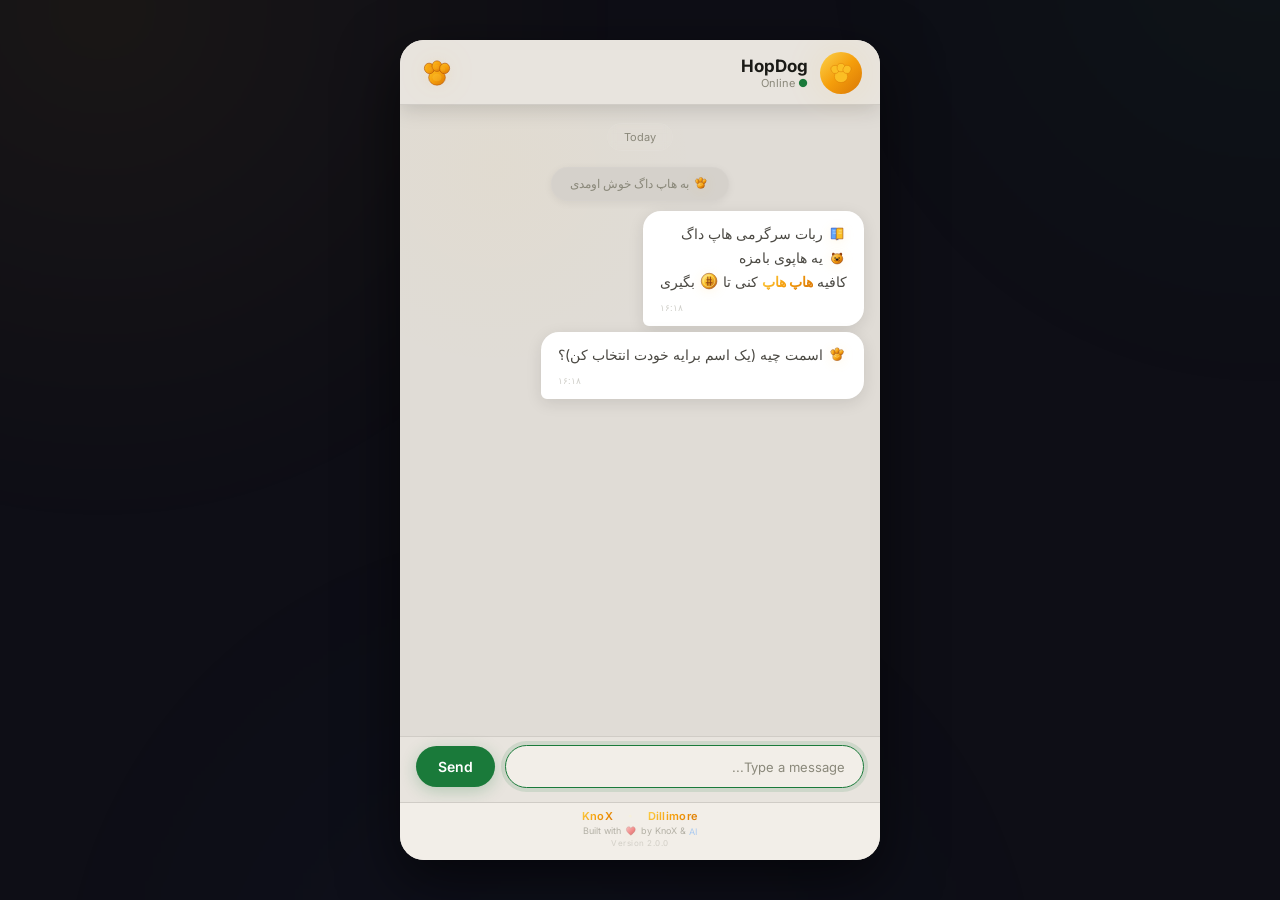
<file: index.html>
<!DOCTYPE html>
<html lang="fa" dir="rtl">
<head>
    <meta charset="UTF-8" />
    <meta name="viewport" content="width=device-width, initial-scale=1.0, maximum-scale=1.0, user-scalable=no" />
    <title>HopDog 2.0</title>
    <link rel="icon" type="image/svg+xml" href="data:image/svg+xml,%3Csvg xmlns='http://www.w3.org/2000/svg' viewBox='0 0 100 100'%3E%3Cdefs%3E%3ClinearGradient id='iconGrad' x1='0' y1='0' x2='1' y2='1'%3E%3Cstop offset='0%25' stop-color='%23fcd34d'/%3E%3Cstop offset='50%25' stop-color='%23f59e0b'/%3E%3Cstop offset='100%25' stop-color='%23d97706'/%3E%3C/linearGradient%3E%3C/defs%3E%3Ccircle cx='50' cy='50' r='48' fill='url(%23iconGrad)'/%3E%3Cellipse cx='50' cy='62' rx='20' ry='18' fill='%23fcd34d' stroke='%23b45309' stroke-width='2'/%3E%3Cellipse cx='32' cy='40' rx='12' ry='13' fill='%23fcd34d' stroke='%23b45309' stroke-width='2' transform='rotate(-22,32,40)'/%3E%3Cellipse cx='50' cy='34' rx='12' ry='13' fill='%23fcd34d' stroke='%23b45309' stroke-width='2'/%3E%3Cellipse cx='68' cy='40' rx='12' ry='13' fill='%23fcd34d' stroke='%23b45309' stroke-width='2' transform='rotate(22,68,40)'/%3E%3C/svg%3E" />
    <link rel="preconnect" href="https://fonts.googleapis.com">
    <link rel="preconnect" href="https://fonts.gstatic.com" crossorigin>
    <link href="https://fonts.googleapis.com/css2?family=Inter:wght@400;500;600;700;800;900&display=swap" rel="stylesheet">
    <link rel="stylesheet" href="style.css">
</head>
<body>
    <div class="container" id="app">
        <div class="header">
            <div class="header-left">
                <div class="header-avatar">
                    <svg viewBox="0 0 100 100">
                        <ellipse cx="50" cy="62" rx="22" ry="20" fill="#fbbf24" stroke="#d97706" stroke-width="1.5"/>
                        <ellipse cx="30" cy="38" rx="13" ry="14" fill="#fbbf24" stroke="#d97706" stroke-width="1.5" transform="rotate(-25,30,38)"/>
                        <ellipse cx="50" cy="32" rx="13" ry="14" fill="#fbbf24" stroke="#d97706" stroke-width="1.5"/>
                        <ellipse cx="70" cy="38" rx="13" ry="14" fill="#fbbf24" stroke="#d97706" stroke-width="1.5" transform="rotate(25,70,38)"/>
                    </svg>
                </div>
                <div class="header-info">
                    <div class="name">HopDog</div>
                    <div class="status"><span class="online">●</span> Online</div>
                </div>
            </div>
            <svg class="paw-header-svg" viewBox="0 0 100 100">
                <defs>
                    <radialGradient id="pg" cx="50%" cy="50%" r="50%">
                        <stop offset="0%" stop-color="#fbbf24" stop-opacity="0.08"/>
                        <stop offset="100%" stop-color="#f59e0b" stop-opacity="0"/>
                    </radialGradient>
                    <linearGradient id="pg2" x1="0" y1="0" x2="1" y2="1">
                        <stop offset="0%" stop-color="#fbbf24"/>
                        <stop offset="50%" stop-color="#f59e0b"/>
                        <stop offset="100%" stop-color="#d97706"/>
                    </linearGradient>
                </defs>
                <circle cx="50" cy="50" r="48" fill="url(#pg)"/>
                <ellipse cx="50" cy="62" rx="22" ry="20" fill="url(#pg2)" stroke="#b45309" stroke-width="1.5"/>
                <ellipse cx="30" cy="38" rx="13" ry="14" fill="url(#pg2)" stroke="#b45309" stroke-width="1.5" transform="rotate(-25,30,38)"/>
                <ellipse cx="50" cy="32" rx="13" ry="14" fill="url(#pg2)" stroke="#b45309" stroke-width="1.5"/>
                <ellipse cx="70" cy="38" rx="13" ry="14" fill="url(#pg2)" stroke="#b45309" stroke-width="1.5" transform="rotate(25,70,38)"/>
                <ellipse cx="50" cy="62" rx="12" ry="10" fill="#fcd34d" opacity="0.25"/>
                <ellipse cx="34" cy="40" rx="6" ry="6" fill="#fcd34d" opacity="0.15"/>
                <ellipse cx="50" cy="34" rx="6" ry="6" fill="#fcd34d" opacity="0.15"/>
                <ellipse cx="66" cy="40" rx="6" ry="6" fill="#fcd34d" opacity="0.15"/>
                <text x="78" y="22" font-size="16" fill="#fbbf24" opacity="0.5">✦</text>
                <text x="15" y="24" font-size="12" fill="#fbbf24" opacity="0.3">✦</text>
            </svg>
        </div>

        <div class="chat" id="chat">
            <div class="date-divider">Today</div>
        </div>

        <div class="input-area">
            <input type="text" id="cmdInput" placeholder="Type a message..." onkeydown="if(event.key==='Enter') sendCmd()" autofocus />
            <button class="send-btn" onclick="sendCmd()">Send</button>
        </div>

        <div class="footer">
            <div class="main-line">
                <span class="brand">KnoX</span>
                <span class="sep">✦</span>
                <span class="brand">Dillimore</span>
            </div>
            <div class="sub-line">
                Built with <span class="heart-icon">❤</span> by <span class="brand">KnoX</span> &amp; <span class="ai">AI</span>
            </div>
            <div class="version">Version 2.0.0</div>
        </div>
    </div>

    <script src="commands.js"></script>
    <script src="core.js"></script>
    <script src="app.js"></script>
</body>
</html>
</file>
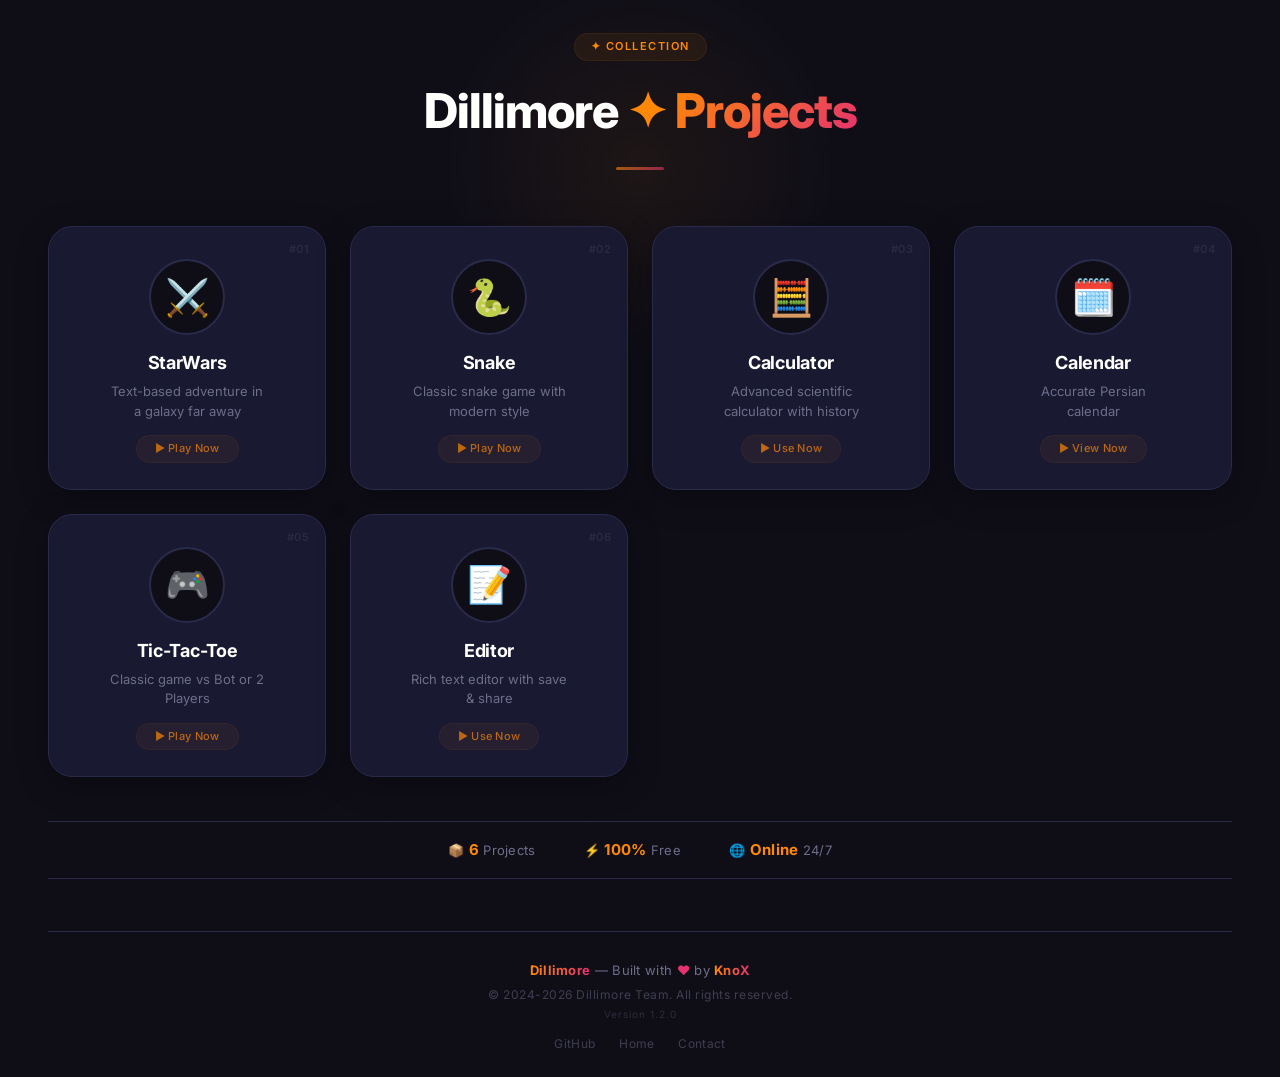
<file: 2.html>
<!DOCTYPE html>
<html lang="en">
<head>
    <meta charset="UTF-8" />
    <meta name="viewport" content="width=device-width, initial-scale=1.0, maximum-scale=1.0, user-scalable=no" />
    <title>Dillimore Projects</title>

    <!-- PWA Manifest -->
    <link rel="manifest" href="/manifest.json">

    <!-- Theme color -->
    <meta name="theme-color" content="#0f0e17">

    <!-- Apple touch icon -->
    <link rel="apple-touch-icon" href="https://uploadkon.ir/uploads/dedf27_26Dillimore.png">

    <!-- Favicon -->
    <link rel="icon" type="image/png" href="https://uploadkon.ir/uploads/dedf27_26Dillimore.png">

    <!-- Google Fonts -->
    <link rel="preconnect" href="https://fonts.googleapis.com">
    <link rel="preconnect" href="https://fonts.gstatic.com" crossorigin>
    <link href="https://fonts.googleapis.com/css2?family=Inter:ital,wght@0,300;0,400;0,600;0,700;0,800;1,400&display=swap" rel="stylesheet">

    <style>
        /* ============================================================
                   CSS VARIABLES – DARK THEME ONLY
                ============================================================ */
        :root {
            --bg-body: #0f0e17;
            --bg-container: transparent;
            --bg-card: #1a1932;
            --bg-card-hover: #222145;
            --bg-card-border: #2a2a4a;
            --text-primary: #fffffe;
            --text-secondary: #a7a9be;
            --text-muted: #6c6e8a;
            --accent-1: #ff8906;
            --accent-2: #e53170;
            --accent-3: #6246d4;
            --accent-glow: rgba(255, 137, 6, 0.08);
            --shadow-card: 0 8px 32px rgba(0, 0, 0, 0.3);
            --shadow-hover: 0 16px 48px rgba(255, 137, 6, 0.06);
            --border-color: #2a2a4a;
            --radius-card: 24px;
            --transition: 0.3s cubic-bezier(0.4, 0, 0.2, 1);
            --font-family: 'Inter', -apple-system, BlinkMacSystemFont, sans-serif;
        }

        /* ============================================================
                   RESET & BASE
                ============================================================ */
        * {
            margin: 0;
            padding: 0;
            box-sizing: border-box;
        }

        body {
            background: var(--bg-body);
            font-family: var(--font-family);
            min-height: 100vh;
            display: flex;
            justify-content: center;
            align-items: center;
            padding: 24px;
            color: var(--text-secondary);
            line-height: 1.6;
        }

        .container {
            max-width: 1200px;
            width: 100%;
            text-align: center;
            padding: 0 8px;
        }

        /* ============================================================
                   HEADER
                ============================================================ */
        .header {
            margin-bottom: 56px;
            position: relative;
            padding-top: 8px;
        }

        .header .glow {
            position: absolute;
            top: -40%;
            left: 50%;
            transform: translateX(-50%);
            width: 400px;
            height: 400px;
            background: radial-gradient(circle, var(--accent-glow) 0%, transparent 70%);
            border-radius: 50%;
            pointer-events: none;
            opacity: 0.8;
        }

        .header .badge {
            display: inline-block;
            background: var(--accent-glow);
            color: var(--accent-1);
            font-size: 11px;
            font-weight: 600;
            letter-spacing: 1.5px;
            padding: 4px 16px;
            border-radius: 100px;
            border: 1px solid var(--accent-glow);
            margin-bottom: 12px;
            text-transform: uppercase;
        }

        .header h1 {
            color: var(--text-primary);
            font-size: 48px;
            font-weight: 800;
            letter-spacing: -1px;
            position: relative;
        }

        .header h1 .highlight {
            background: linear-gradient(135deg, var(--accent-1), var(--accent-2));
            -webkit-background-clip: text;
            -webkit-text-fill-color: transparent;
            background-clip: text;
        }

        .header h1 .star {
            color: var(--accent-1);
            -webkit-text-fill-color: var(--accent-1);
        }

        .header .line {
            width: 48px;
            height: 3px;
            background: linear-gradient(90deg, var(--accent-1), var(--accent-2));
            margin: 18px auto 0;
            border-radius: 4px;
            opacity: 0.6;
        }

        /* ============================================================
                   PROJECT GRID
                ============================================================ */
        .grid {
            display: grid;
            grid-template-columns: repeat(4, 1fr);
            gap: 24px;
            margin-top: 8px;
        }

        /* ============================================================
                   PROJECT CARD
                ============================================================ */
        .card {
            background: var(--bg-card);
            border: 1px solid var(--bg-card-border);
            border-radius: var(--radius-card);
            padding: 32px 20px 26px;
            text-decoration: none;
            color: var(--text-secondary);
            transition: all var(--transition);
            display: flex;
            flex-direction: column;
            align-items: center;
            position: relative;
            overflow: hidden;
            box-shadow: var(--shadow-card);
            backdrop-filter: blur(4px);
        }

        .card::before {
            content: '';
            position: absolute;
            top: 0;
            left: 0;
            right: 0;
            height: 3px;
            background: linear-gradient(90deg, var(--accent-1), var(--accent-2), var(--accent-3));
            opacity: 0;
            transition: opacity var(--transition);
        }

        .card::after {
            content: '';
            position: absolute;
            top: 0;
            left: 0;
            right: 0;
            bottom: 0;
            border-radius: var(--radius-card);
            background: linear-gradient(135deg, transparent 40%, var(--accent-glow) 100%);
            pointer-events: none;
            opacity: 0;
            transition: opacity var(--transition);
        }

        .card:hover::before {
            opacity: 1;
        }

        .card:hover::after {
            opacity: 1;
        }

        .card:hover {
            transform: translateY(-8px);
            border-color: var(--accent-1);
            box-shadow: var(--shadow-hover);
            background: var(--bg-card-hover);
        }

        .card:active {
            transform: scale(0.97);
        }

        /* Card Icon */
        .card .icon-wrap {
            width: 76px;
            height: 76px;
            border-radius: 50%;
            display: flex;
            align-items: center;
            justify-content: center;
            font-size: 36px;
            margin-bottom: 14px;
            background: var(--bg-body);
            border: 2px solid var(--bg-card-border);
            transition: all var(--transition);
            position: relative;
            flex-shrink: 0;
        }

        .card:hover .icon-wrap {
            border-color: var(--accent-1);
            box-shadow: 0 0 40px var(--accent-glow);
            transform: scale(1.04) rotate(-4deg);
        }

        .card.starwars .icon-wrap { color: #ffd700; }
        .card.snake .icon-wrap { color: var(--accent-1); }
        .card.calculator .icon-wrap { color: var(--accent-3); }
        .card.calendar .icon-wrap { color: var(--accent-2); }
        .card.tictactoe .icon-wrap { color: #a29bfe; }
        .card.editor .icon-wrap { color: #00d4ff; }

        .card .icon-wrap .ring {
            position: absolute;
            width: 100%;
            height: 100%;
            border-radius: 50%;
            border: 1px solid transparent;
            transition: all var(--transition);
        }

        .card:hover .icon-wrap .ring {
            border-color: var(--accent-glow);
            transform: scale(1.18);
        }

        .card .name {
            color: var(--text-primary);
            font-size: 18px;
            font-weight: 700;
            letter-spacing: -0.3px;
            margin-bottom: 4px;
            transition: color var(--transition);
        }

        .card:hover .name {
            color: var(--accent-1);
        }

        .card .desc {
            color: var(--text-muted);
            font-size: 13px;
            line-height: 1.5;
            max-width: 160px;
        }

        .card .badge {
            margin-top: 14px;
            font-size: 11px;
            font-weight: 500;
            color: var(--accent-1);
            border: 1px solid var(--accent-glow);
            padding: 4px 18px;
            border-radius: 100px;
            background: var(--accent-glow);
            transition: all var(--transition);
            letter-spacing: 0.3px;
            opacity: 0.7;
        }

        .card:hover .badge {
            border-color: var(--accent-1);
            background: var(--accent-glow);
            box-shadow: 0 0 24px var(--accent-glow);
            opacity: 1;
        }

        .card .number {
            position: absolute;
            top: 14px;
            right: 16px;
            font-size: 11px;
            font-weight: 600;
            color: var(--text-muted);
            opacity: 0.2;
            letter-spacing: 0.5px;
            transition: opacity var(--transition);
        }

        .card:hover .number {
            opacity: 0.6;
            color: var(--accent-1);
        }

        /* ============================================================
                   STATUS BAR
                ============================================================ */
        .status {
            display: flex;
            justify-content: center;
            gap: 48px;
            margin: 44px 0 12px;
            padding: 16px 24px;
            border-top: 1px solid var(--border-color);
            border-bottom: 1px solid var(--border-color);
            flex-wrap: wrap;
        }

        .status-item {
            color: var(--text-muted);
            font-size: 13px;
            letter-spacing: 0.3px;
            font-weight: 400;
        }

        .status-item .num {
            color: var(--accent-1);
            font-weight: 700;
            font-size: 15px;
        }

        /* ============================================================
                   FOOTER
                ============================================================ */
        .footer {
            margin-top: 52px;
            color: var(--text-muted);
            font-size: 13px;
            letter-spacing: 0.3px;
            padding-top: 28px;
            border-top: 1px solid var(--border-color);
        }

        .footer .brand {
            background: linear-gradient(90deg, var(--accent-1), var(--accent-2));
            -webkit-background-clip: text;
            -webkit-text-fill-color: transparent;
            background-clip: text;
            font-weight: 700;
        }

        .footer .copyright {
            font-size: 12px;
            color: var(--text-muted);
            opacity: 0.5;
            margin-top: 4px;
            letter-spacing: 0.5px;
        }

        .footer .version {
            font-size: 10px;
            color: var(--text-muted);
            opacity: 0.3;
            margin-top: 2px;
            letter-spacing: 1px;
        }

        .footer .social {
            margin-top: 12px;
            display: flex;
            justify-content: center;
            gap: 24px;
        }

        .footer .social a {
            color: var(--text-muted);
            text-decoration: none;
            font-size: 12px;
            transition: all var(--transition);
            opacity: 0.5;
            font-weight: 400;
        }

        .footer .social a:hover {
            color: var(--accent-1);
            opacity: 1;
        }

        .footer .heart {
            color: var(--accent-2);
            display: inline-block;
            animation: pulse 1.8s infinite;
        }

        @keyframes pulse {
            0%, 100% { transform: scale(1); }
            50% { transform: scale(1.15); }
        }

        /* ============================================================
                   RESPONSIVE
                ============================================================ */
        @media (max-width: 1024px) {
            .grid {
                grid-template-columns: repeat(3, 1fr);
                gap: 20px;
            }
            .header h1 {
                font-size: 40px;
            }
        }

        @media (max-width: 820px) {
            .grid {
                grid-template-columns: repeat(2, 1fr);
                gap: 18px;
            }
            .header h1 {
                font-size: 36px;
            }
            .card {
                padding: 28px 16px 22px;
            }
            .card .icon-wrap {
                width: 68px;
                height: 68px;
                font-size: 32px;
            }
            .card .name {
                font-size: 16px;
            }
            .status {
                gap: 24px;
                padding: 14px 16px;
                flex-wrap: wrap;
            }
        }

        @media (max-width: 520px) {
            .grid {
                grid-template-columns: 1fr 1fr;
                gap: 14px;
                max-width: 400px;
                margin-left: auto;
                margin-right: auto;
            }
            .header h1 {
                font-size: 28px;
                letter-spacing: -0.5px;
            }
            .header {
                margin-bottom: 32px;
            }
            .card {
                padding: 20px 12px 18px;
                border-radius: 18px;
            }
            .card .icon-wrap {
                width: 56px;
                height: 56px;
                font-size: 26px;
                margin-bottom: 10px;
            }
            .card .name {
                font-size: 14px;
            }
            .card .desc {
                font-size: 11px;
                max-width: 100px;
            }
            .card .badge {
                font-size: 9px;
                padding: 3px 12px;
                margin-top: 10px;
            }
            .card .number {
                font-size: 9px;
                top: 10px;
                right: 12px;
            }
            .status {
                flex-direction: column;
                gap: 6px;
                padding: 12px 16px;
                margin: 28px 0 8px;
            }
            .status-item {
                font-size: 12px;
            }
            .footer {
                font-size: 12px;
                margin-top: 32px;
                padding-top: 20px;
            }
            .footer .copyright {
                font-size: 10px;
            }
            .footer .social {
                gap: 16px;
            }
            .footer .social a {
                font-size: 10px;
            }
        }

        @media (max-width: 380px) {
            .grid {
                gap: 10px;
                max-width: 320px;
            }
            .card .icon-wrap {
                width: 48px;
                height: 48px;
                font-size: 22px;
            }
            .card .name {
                font-size: 12px;
            }
            .card .desc {
                font-size: 10px;
                max-width: 80px;
            }
            .header h1 {
                font-size: 24px;
            }
        }
    </style>
</head>
<body>

    <div class="container">

        <!-- ===== HEADER ===== -->
        <div class="header">
            <div class="glow"></div>
            <div class="badge">✦ Collection</div>
            <h1>
                Dillimore <span class="star">✦</span> <span class="highlight">Projects</span>
            </h1>
            <div class="line"></div>
        </div>

        <!-- ===== PROJECT GRID ===== -->
        <div class="grid">

            <!-- StarWars -->
            <a href="https://knox4545.github.io/StarWars.html" class="card starwars">
                <span class="number">#01</span>
                <div class="icon-wrap">
                    <span>⚔️</span>
                    <span class="ring"></span>
                </div>
                <div class="name">StarWars</div>
                <div class="desc">Text-based adventure in a galaxy far away</div>
                <div class="badge">▶ Play Now</div>
            </a>

            <!-- Snake -->
            <a href="https://knox4545.github.io/Snake.html" class="card snake">
                <span class="number">#02</span>
                <div class="icon-wrap">
                    <span>🐍</span>
                    <span class="ring"></span>
                </div>
                <div class="name">Snake</div>
                <div class="desc">Classic snake game with modern style</div>
                <div class="badge">▶ Play Now</div>
            </a>

            <!-- Calculator -->
            <a href="https://knox4545.github.io/Calculator.html" class="card calculator">
                <span class="number">#03</span>
                <div class="icon-wrap">
                    <span>🧮</span>
                    <span class="ring"></span>
                </div>
                <div class="name">Calculator</div>
                <div class="desc">Advanced scientific calculator with history</div>
                <div class="badge">▶ Use Now</div>
            </a>

            <!-- Calendar -->
            <a href="https://knox4545.github.io/Calendar.html" class="card calendar">
                <span class="number">#04</span>
                <div class="icon-wrap">
                    <span>🗓️</span>
                    <span class="ring"></span>
                </div>
                <div class="name">Calendar</div>
                <div class="desc">Accurate Persian calendar</div>
                <div class="badge">▶ View Now</div>
            </a>

            <!-- Tic-Tac-Toe -->
            <a href="https://knox4545.github.io/TicTacToe.html" class="card tictactoe">
                <span class="number">#05</span>
                <div class="icon-wrap">
                    <span>🎮</span>
                    <span class="ring"></span>
                </div>
                <div class="name">Tic-Tac-Toe</div>
                <div class="desc">Classic game vs Bot or 2 Players</div>
                <div class="badge">▶ Play Now</div>
            </a>

            <!-- Editor -->
            <a href="https://knox4545.github.io/Editor.html" class="card editor">
                <span class="number">#06</span>
                <div class="icon-wrap">
                    <span>📝</span>
                    <span class="ring"></span>
                </div>
                <div class="name">Editor</div>
                <div class="desc">Rich text editor with save & share</div>
                <div class="badge">▶ Use Now</div>
            </a>

        </div>

        <!-- ===== STATUS BAR ===== -->
        <div class="status">
            <span class="status-item">📦 <span class="num">6</span> Projects</span>
            <span class="status-item">⚡ <span class="num">100%</span> Free</span>
            <span class="status-item">🌐 <span class="num">Online</span> 24/7</span>
        </div>

        <!-- ===== FOOTER ===== -->
        <div class="footer">
            <div>
                <span class="brand">Dillimore</span> — Built with <span class="heart">❤️</span> by <span class="brand">KnoX</span>
            </div>
            <div class="copyright">
                © 2024-2026 Dillimore Team. All rights reserved.
            </div>
            <div class="version">Version 1.2.0</div>
            <div class="social">
                <a href="https://github.com/KnoX4545">GitHub</a>
                <a href="https://knox4545.github.io/2">Home</a>
                <a href="https://t.me/KnoX33">Contact</a>
            </div>
        </div>

    </div>

    <!-- Service Worker Registration -->
    <script>
        if ('serviceWorker' in navigator) {
            navigator.serviceWorker.register('/sw.js')
                .then(reg => console.log('✅ Service Worker registered!'))
                .catch(err => console.log('❌ Service Worker registration failed:', err));
        }
    </script>

</body>
</html>
</file>
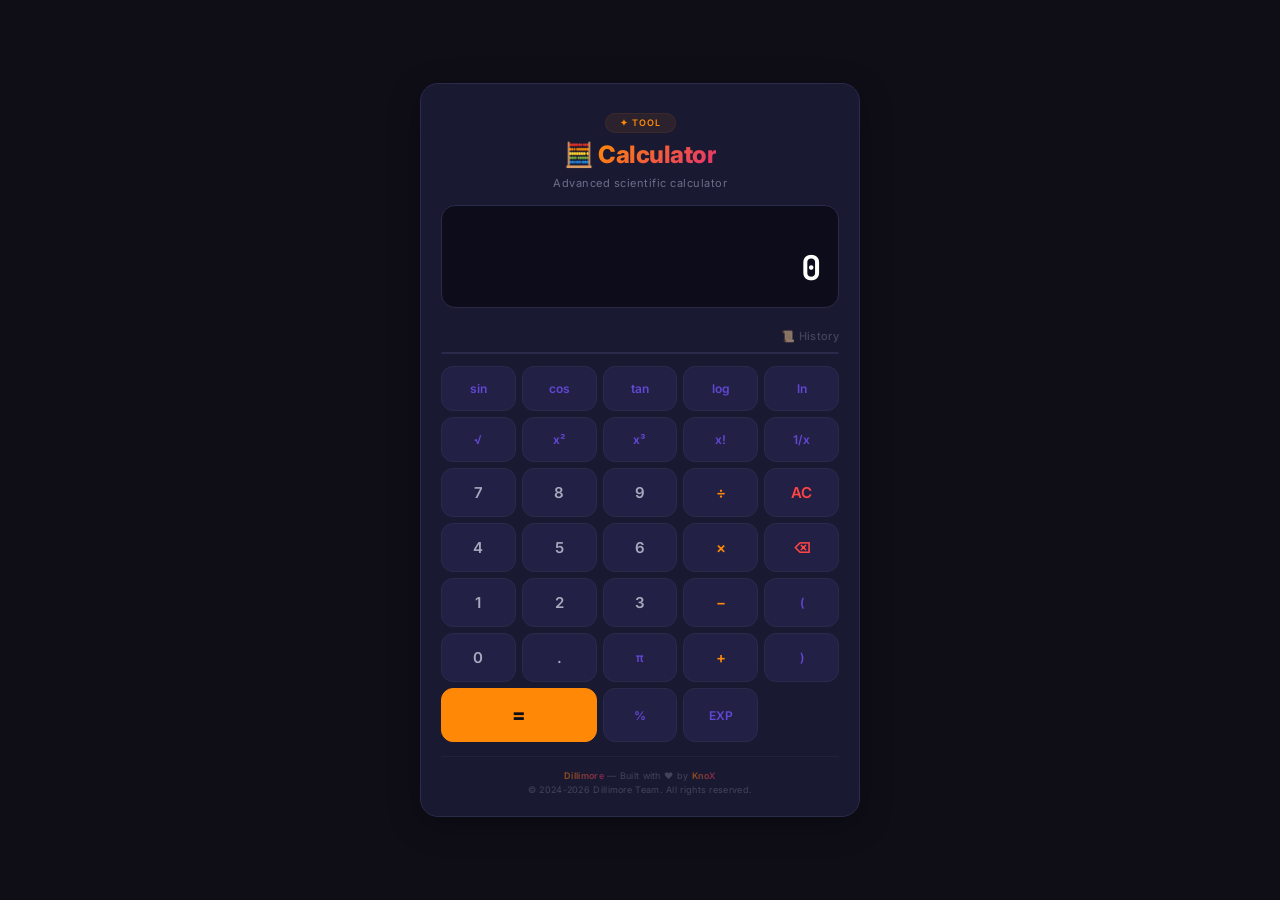
<file: Calculator.html>
<!DOCTYPE html>
<html lang="en">
<head>
    <meta charset="UTF-8" />
    <meta name="viewport" content="width=device-width, initial-scale=1.0, maximum-scale=1.0, user-scalable=no" />
    <title>Calculator - Dillimore</title>
    <link rel="icon" type="image/png" href="https://uploadkon.ir/uploads/f83927_26Dillimore-Calculator.png">

    <!-- Google Fonts -->
    <link rel="preconnect" href="https://fonts.googleapis.com">
    <link rel="preconnect" href="https://fonts.gstatic.com" crossorigin>
    <link href="https://fonts.googleapis.com/css2?family=Inter:wght@400;500;600;700;800&family=JetBrains+Mono:wght@400;600;700&display=swap" rel="stylesheet">

    <style>
        /* ============================================================
                   CSS VARIABLES
                ============================================================ */
        :root {
            --bg-body: #0f0e17;
            --bg-container: #1a1932;
            --bg-card: #222145;
            --bg-card-hover: #2a2955;
            --bg-card-border: #2a2a4a;
            --text-primary: #fffffe;
            --text-secondary: #a7a9be;
            --text-muted: #6c6e8a;
            --accent-1: #ff8906;
            --accent-2: #e53170;
            --accent-3: #6246d4;
            --accent-glow: rgba(255, 137, 6, 0.08);
            --shadow: 0 8px 32px rgba(0, 0, 0, 0.3);
            --shadow-hover: 0 16px 48px rgba(255, 137, 6, 0.06);
            --border-color: #2a2a4a;
            --radius: 18px;
            --transition: 0.3s cubic-bezier(0.4, 0, 0.2, 1);
            --font: 'Inter', -apple-system, BlinkMacSystemFont, sans-serif;
            --font-mono: 'JetBrains Mono', 'Courier New', monospace;
        }

        /* ============================================================
                   RESET & BASE
                ============================================================ */
        * {
            margin: 0;
            padding: 0;
            box-sizing: border-box;
        }

        body {
            background: var(--bg-body);
            font-family: var(--font);
            min-height: 100vh;
            display: flex;
            justify-content: center;
            align-items: center;
            padding: 16px;
            color: var(--text-secondary);
            line-height: 1.5;
        }

        .container {
            background: var(--bg-container);
            border: 1px solid var(--bg-card-border);
            border-radius: var(--radius);
            padding: 24px 20px 20px;
            max-width: 440px;
            width: 100%;
            box-shadow: var(--shadow);
            user-select: none;
        }

        /* ============================================================
                   HEADER
                ============================================================ */
        .header {
            text-align: center;
            margin-bottom: 14px;
        }

        .header .badge {
            display: inline-block;
            background: var(--accent-glow);
            color: var(--accent-1);
            font-size: 9px;
            font-weight: 600;
            letter-spacing: 1px;
            padding: 2px 14px;
            border-radius: 100px;
            border: 1px solid var(--accent-glow);
            text-transform: uppercase;
            margin-bottom: 4px;
        }

        .header h1 {
            color: var(--text-primary);
            font-size: 24px;
            font-weight: 800;
            letter-spacing: -0.5px;
        }

        .header h1 .highlight {
            background: linear-gradient(135deg, var(--accent-1), var(--accent-2));
            -webkit-background-clip: text;
            -webkit-text-fill-color: transparent;
            background-clip: text;
        }

        .header .sub {
            color: var(--text-muted);
            font-size: 11px;
            letter-spacing: 0.5px;
            margin-top: 2px;
        }

        /* ============================================================
                   DISPLAY
                ============================================================ */
        .display-wrap {
            background: #0d0c1a;
            border: 1px solid var(--bg-card-border);
            border-radius: 14px;
            padding: 14px 18px;
            margin-bottom: 14px;
            min-height: 88px;
            display: flex;
            flex-direction: column;
            justify-content: flex-end;
            align-items: flex-end;
            overflow: hidden;
            transition: border-color var(--transition);
        }

        .display-wrap:focus-within {
            border-color: var(--accent-1);
        }

        .display-wrap .expression {
            color: var(--text-muted);
            font-size: 13px;
            min-height: 22px;
            word-break: break-all;
            text-align: right;
            width: 100%;
            font-family: var(--font-mono);
            opacity: 0.7;
        }

        .display-wrap .result {
            color: var(--text-primary);
            font-size: 34px;
            font-weight: 700;
            min-height: 44px;
            word-break: break-all;
            text-align: right;
            width: 100%;
            font-family: var(--font-mono);
            transition: color var(--transition);
            letter-spacing: -0.5px;
        }

        .display-wrap .result.error {
            color: #ff4444;
            font-size: 22px;
        }

        /* ============================================================
                   HISTORY
                ============================================================ */
        .history-toggle {
            text-align: right;
            margin-bottom: 6px;
        }

        .history-toggle button {
            background: transparent;
            border: none;
            color: var(--text-muted);
            font-size: 11px;
            font-weight: 500;
            cursor: pointer;
            font-family: var(--font);
            letter-spacing: 0.3px;
            transition: color var(--transition);
            opacity: 0.5;
        }

        .history-toggle button:hover {
            color: var(--accent-1);
            opacity: 1;
        }

        .history-box {
            background: #0d0c1a;
            border: 1px solid var(--border-color);
            border-radius: 10px;
            padding: 8px 12px;
            margin-bottom: 12px;
            max-height: 0;
            overflow: hidden;
            transition: max-height 0.3s ease, padding 0.3s ease;
            padding: 0 12px;
        }

        .history-box.open {
            max-height: 150px;
            padding: 8px 12px;
            overflow-y: auto;
        }

        .history-box::-webkit-scrollbar {
            width: 3px;
        }
        .history-box::-webkit-scrollbar-track {
            background: transparent;
        }
        .history-box::-webkit-scrollbar-thumb {
            background: var(--bg-card-border);
            border-radius: 4px;
        }

        .history-box .item {
            color: var(--text-muted);
            font-size: 12px;
            padding: 3px 0;
            border-bottom: 1px solid var(--border-color);
            font-family: var(--font-mono);
            opacity: 0.8;
        }

        .history-box .item .h-result {
            color: var(--accent-1);
            font-weight: 600;
        }

        /* ============================================================
                   BUTTONS
                ============================================================ */
        .btn-grid {
            display: grid;
            grid-template-columns: repeat(5, 1fr);
            gap: 6px;
        }

        .btn {
            padding: 14px 4px;
            background: var(--bg-card);
            border: 1px solid var(--bg-card-border);
            border-radius: 12px;
            color: var(--text-secondary);
            font-size: 15px;
            font-weight: 600;
            cursor: pointer;
            transition: all var(--transition);
            font-family: var(--font);
            text-align: center;
            touch-action: manipulation;
            user-select: none;
        }

        .btn:hover {
            background: var(--bg-card-hover);
            border-color: var(--accent-1);
            color: var(--text-primary);
        }

        .btn:active {
            transform: scale(0.93);
            background: var(--bg-card-hover);
        }

        /* Special buttons */
        .btn.func {
            color: var(--accent-3);
            font-size: 12px;
        }

        .btn.func:hover {
            border-color: var(--accent-3);
            color: var(--accent-3);
        }

        .btn.op {
            color: var(--accent-1);
        }

        .btn.op:hover {
            border-color: var(--accent-1);
            color: var(--accent-1);
        }

        .btn.equals {
            background: var(--accent-1);
            color: var(--bg-body);
            font-size: 20px;
            font-weight: 800;
            border-color: var(--accent-1);
        }

        .btn.equals:hover {
            background: #e07c00;
            border-color: #e07c00;
            color: var(--bg-body);
        }

        .btn.equals:active {
            transform: scale(0.93);
        }

        .btn.clear {
            color: #ff4444;
        }

        .btn.clear:hover {
            border-color: #ff4444;
            color: #ff4444;
        }

        .btn.span2 {
            grid-column: span 2;
        }

        /* ============================================================
                   FOOTER
                ============================================================ */
        .footer {
            text-align: center;
            color: var(--text-muted);
            font-size: 9px;
            margin-top: 14px;
            padding-top: 12px;
            border-top: 1px solid var(--border-color);
            letter-spacing: 0.3px;
            opacity: 0.5;
        }

        .footer .brand {
            background: linear-gradient(90deg, var(--accent-1), var(--accent-2));
            -webkit-background-clip: text;
            -webkit-text-fill-color: transparent;
            background-clip: text;
            font-weight: 600;
        }

        /* ============================================================
                   RESPONSIVE
                ============================================================ */
        @media (max-width: 440px) {
            .container {
                padding: 18px 14px 14px;
                border-radius: 16px;
            }

            .header h1 {
                font-size: 20px;
            }

            .display-wrap {
                min-height: 74px;
                padding: 10px 14px;
            }

            .display-wrap .result {
                font-size: 28px;
                min-height: 36px;
            }

            .display-wrap .expression {
                font-size: 12px;
            }

            .btn {
                padding: 12px 3px;
                font-size: 13px;
                border-radius: 10px;
            }

            .btn.func {
                font-size: 10px;
            }

            .btn.equals {
                font-size: 17px;
            }

            .btn-grid {
                gap: 5px;
            }
        }

        @media (max-width: 360px) {
            .container {
                padding: 14px 10px 12px;
            }

            .header h1 {
                font-size: 18px;
            }

            .display-wrap .result {
                font-size: 22px;
            }

            .btn {
                padding: 10px 2px;
                font-size: 11px;
            }

            .btn.func {
                font-size: 9px;
            }

            .btn-grid {
                gap: 4px;
            }
        }
    </style>
</head>
<body>

<div class="container">

    <!-- HEADER -->
    <div class="header">
        <div class="badge">✦ Tool</div>
        <h1>🧮 <span class="highlight">Calculator</span></h1>
        <div class="sub">Advanced scientific calculator</div>
    </div>

    <!-- DISPLAY -->
    <div class="display-wrap">
        <div class="expression" id="expressionDisplay"></div>
        <div class="result" id="resultDisplay">0</div>
    </div>

    <!-- HISTORY -->
    <div class="history-toggle">
        <button id="historyToggle">📜 History</button>
    </div>
    <div class="history-box" id="historyBox"></div>

    <!-- BUTTONS -->
    <div class="btn-grid">
        <!-- Row 1 -->
        <button class="btn func" data-action="sin">sin</button>
        <button class="btn func" data-action="cos">cos</button>
        <button class="btn func" data-action="tan">tan</button>
        <button class="btn func" data-action="log">log</button>
        <button class="btn func" data-action="ln">ln</button>

        <!-- Row 2 -->
        <button class="btn func" data-action="sqrt">√</button>
        <button class="btn func" data-action="square">x²</button>
        <button class="btn func" data-action="cube">x³</button>
        <button class="btn func" data-action="factorial">x!</button>
        <button class="btn func" data-action="inv">1/x</button>

        <!-- Row 3 -->
        <button class="btn" data-action="7">7</button>
        <button class="btn" data-action="8">8</button>
        <button class="btn" data-action="9">9</button>
        <button class="btn op" data-action="/">÷</button>
        <button class="btn clear" data-action="clear">AC</button>

        <!-- Row 4 -->
        <button class="btn" data-action="4">4</button>
        <button class="btn" data-action="5">5</button>
        <button class="btn" data-action="6">6</button>
        <button class="btn op" data-action="*">×</button>
        <button class="btn clear" data-action="backspace">⌫</button>

        <!-- Row 5 -->
        <button class="btn" data-action="1">1</button>
        <button class="btn" data-action="2">2</button>
        <button class="btn" data-action="3">3</button>
        <button class="btn op" data-action="-">−</button>
        <button class="btn func" data-action="(">(</button>

        <!-- Row 6 -->
        <button class="btn" data-action="0">0</button>
        <button class="btn" data-action=".">.</button>
        <button class="btn func" data-action="pi">π</button>
        <button class="btn op" data-action="+">+</button>
        <button class="btn func" data-action=")">)</button>

        <!-- Row 7 -->
        <button class="btn equals span2" data-action="equals">=</button>
        <button class="btn func" data-action="percent">%</button>
        <button class="btn func" data-action="exp">EXP</button>
    </div>

    <!-- FOOTER -->
    <div class="footer">
        <span class="brand">Dillimore</span> — Built with ❤️ by <span class="brand">KnoX</span>
        <br>© 2024-2026 Dillimore Team. All rights reserved.
    </div>

</div>

<script>
// ================================================================
// 🧮 ADVANCED CALCULATOR  –  by KnoX  –  Version 2.0.0
// ================================================================

// ---------- DOM ----------
const resultDisplay = document.getElementById('resultDisplay');
const expressionDisplay = document.getElementById('expressionDisplay');
const historyBox = document.getElementById('historyBox');
const historyToggle = document.getElementById('historyToggle');

// ---------- STATE ----------
let currentInput = '0';
let previousInput = '';
let operation = null;
let shouldResetDisplay = false;
let history = [];
let historyOpen = false;
let lastResult = null;

// ---------- UPDATE DISPLAY ----------
function updateDisplay() {
    let display = currentInput;
    if (display.length > 15 && !display.includes('e')) {
        const num = parseFloat(display);
        if (!isNaN(num)) {
            display = num.toExponential(6);
        }
    }
    resultDisplay.textContent = display;
    resultDisplay.classList.remove('error');
}

function updateExpression(text) {
    expressionDisplay.textContent = text;
}

// ---------- HISTORY ----------
function addHistory(expr, result) {
    history.push({ expr, result });
    if (history.length > 50) history.shift();
    renderHistory();
}

function renderHistory() {
    if (history.length === 0) {
        historyBox.innerHTML = '<div class="item" style="color:var(--text-muted);opacity:0.3;">No history yet</div>';
        return;
    }
    historyBox.innerHTML = history.map(h =>
        `<div class="item">${h.expr} = <span class="h-result">${h.result}</span></div>`
    ).join('');
}

historyToggle.addEventListener('click', () => {
    historyOpen = !historyOpen;
    historyBox.classList.toggle('open', historyOpen);
    historyToggle.textContent = historyOpen ? '📜 Hide History' : '📜 History';
});

// ---------- INPUT ----------
function inputDigit(digit) {
    if (shouldResetDisplay) {
        currentInput = '0';
        shouldResetDisplay = false;
    }
    if (digit === '.' && currentInput.includes('.')) return;
    if (currentInput === '0' && digit !== '.') {
        currentInput = digit;
    } else {
        currentInput += digit;
    }
    updateDisplay();
}

// ---------- OPERATIONS ----------
function setOperation(op) {
    if (operation && !shouldResetDisplay) {
        calculate();
    }
    previousInput = currentInput;
    operation = op;
    shouldResetDisplay = true;
    updateExpression(previousInput + ' ' + getOpSymbol(op));
}

function getOpSymbol(op) {
    const map = {
        '+': '+', '-': '−', '*': '×', '/': '÷', '^': '^', '%': '%'
    };
    return map[op] || op;
}

// ---------- CALCULATE ----------
function calculate() {
    if (operation === null || shouldResetDisplay) {
        if (currentInput === 'Error') {
            currentInput = '0';
            updateDisplay();
        }
        return;
    }

    const prev = parseFloat(previousInput);
    const curr = parseFloat(currentInput);
    let result;

    if (isNaN(prev) || isNaN(curr)) {
        currentInput = 'Error';
        resultDisplay.classList.add('error');
        updateDisplay();
        return;
    }

    switch (operation) {
        case '+': result = prev + curr; break;
        case '-': result = prev - curr; break;
        case '*': result = prev * curr; break;
        case '/': 
            if (curr === 0) {
                currentInput = 'Error';
                resultDisplay.classList.add('error');
                updateDisplay();
                operation = null;
                previousInput = '';
                return;
            }
            result = prev / curr; 
            break;
        case '^': result = Math.pow(prev, curr); break;
        case '%': result = (prev / 100) * curr; break;
        default: return;
    }

    if (typeof result === 'number' && !Number.isInteger(result)) {
        result = parseFloat(result.toPrecision(12));
    }

    const expr = previousInput + ' ' + getOpSymbol(operation) + ' ' + currentInput;
    currentInput = String(result);
    lastResult = result;
    updateDisplay();
    updateExpression(expr + ' =');
    addHistory(expr, currentInput);

    operation = null;
    previousInput = '';
    shouldResetDisplay = true;
}

// ---------- UNARY FUNCTIONS ----------
function unaryFunction(func) {
    const num = parseFloat(currentInput);
    if (isNaN(num)) {
        currentInput = 'Error';
        resultDisplay.classList.add('error');
        updateDisplay();
        return;
    }

    let result;
    let displayName = func;
    switch (func) {
        case 'sin': result = Math.sin(num * Math.PI / 180); displayName = 'sin(' + currentInput + ')'; break;
        case 'cos': result = Math.cos(num * Math.PI / 180); displayName = 'cos(' + currentInput + ')'; break;
        case 'tan': result = Math.tan(num * Math.PI / 180); displayName = 'tan(' + currentInput + ')'; break;
        case 'log': 
            if (num <= 0) { currentInput = 'Error'; resultDisplay.classList.add('error'); updateDisplay(); return; }
            result = Math.log10(num); displayName = 'log(' + currentInput + ')'; break;
        case 'ln': 
            if (num <= 0) { currentInput = 'Error'; resultDisplay.classList.add('error'); updateDisplay(); return; }
            result = Math.log(num); displayName = 'ln(' + currentInput + ')'; break;
        case 'sqrt': 
            if (num < 0) { currentInput = 'Error'; resultDisplay.classList.add('error'); updateDisplay(); return; }
            result = Math.sqrt(num); displayName = '√(' + currentInput + ')'; break;
        case 'square': result = num * num; displayName = '(' + currentInput + ')²'; break;
        case 'cube': result = num * num * num; displayName = '(' + currentInput + ')³'; break;
        case 'factorial':
            if (num < 0 || !Number.isInteger(num)) { currentInput = 'Error'; resultDisplay.classList.add('error'); updateDisplay(); return; }
            let f = 1;
            for (let i = 2; i <= num; i++) f *= i;
            result = f; displayName = currentInput + '!'; break;
        case 'inv':
            if (num === 0) { currentInput = 'Error'; resultDisplay.classList.add('error'); updateDisplay(); return; }
            result = 1 / num; displayName = '1/(' + currentInput + ')'; break;
        case 'exp': result = Math.exp(num); displayName = 'e^(' + currentInput + ')'; break;
        case 'percent': result = num / 100; displayName = currentInput + '%'; break;
        default: return;
    }

    if (typeof result === 'number' && !Number.isInteger(result)) {
        result = parseFloat(result.toPrecision(12));
    }

    currentInput = String(result);
    updateDisplay();
    updateExpression(displayName + ' =');
    addHistory(displayName, currentInput);
    shouldResetDisplay = true;
    lastResult = result;
}

// ---------- PI ----------
function inputPi() {
    if (shouldResetDisplay) {
        currentInput = '0';
        shouldResetDisplay = false;
    }
    if (currentInput === '0') {
        currentInput = String(Math.PI);
    } else {
        currentInput += '*π';
        const parts = currentInput.split('π');
        if (parts.length > 1) {
            currentInput = parts.join('*' + Math.PI);
            currentInput = currentInput.replace(/^\*/g, '');
            currentInput = currentInput.replace(/\*{2,}/g, '*');
        }
    }
    updateDisplay();
}

// ---------- BACKSPACE ----------
function backspace() {
    if (shouldResetDisplay) return;
    if (currentInput.length <= 1) {
        currentInput = '0';
    } else {
        currentInput = currentInput.slice(0, -1);
    }
    updateDisplay();
}

// ---------- CLEAR ----------
function clearAll() {
    currentInput = '0';
    previousInput = '';
    operation = null;
    shouldResetDisplay = false;
    updateDisplay();
    updateExpression('');
    resultDisplay.classList.remove('error');
}

// ---------- HANDLE BUTTONS ----------
document.querySelectorAll('.btn').forEach(btn => {
    btn.addEventListener('click', function(e) {
        const action = this.dataset.action;

        if (currentInput === 'Error') {
            if (action !== 'clear') {
                currentInput = '0';
                updateDisplay();
                resultDisplay.classList.remove('error');
            }
        }

        switch (action) {
            case '0': case '1': case '2': case '3': case '4':
            case '5': case '6': case '7': case '8': case '9':
                inputDigit(action); break;
            case '.': inputDigit('.'); break;
            case 'pi': inputPi(); break;

            case '+': case '-': case '*': case '/':
                setOperation(action); break;
            case '^': setOperation('^'); break;
            case 'percent': unaryFunction('percent'); break;
            case 'exp': unaryFunction('exp'); break;

            case 'equals': 
                if (operation) {
                    calculate();
                } else if (lastResult !== null) {
                    const prev = parseFloat(previousInput);
                    const curr = parseFloat(currentInput);
                    if (!isNaN(prev) && !isNaN(curr) && operation) {
                        calculate();
                    }
                }
                break;

            case 'sin': case 'cos': case 'tan': case 'log': case 'ln':
            case 'sqrt': case 'square': case 'cube': case 'factorial': case 'inv':
                unaryFunction(action); break;

            case 'clear': clearAll(); break;
            case 'backspace': backspace(); break;
            case '(':
                if (shouldResetDisplay) {
                    currentInput = '0';
                    shouldResetDisplay = false;
                }
                currentInput += '(';
                updateDisplay(); break;
            case ')':
                currentInput += ')';
                updateDisplay(); break;

            default: break;
        }
    });

    btn.addEventListener('touchstart', function(e) {
        e.preventDefault();
        this.click();
    }, { passive: false });
});

// ---------- KEYBOARD SUPPORT ----------
document.addEventListener('keydown', function(e) {
    const key = e.key;

    if (key >= '0' && key <= '9') {
        e.preventDefault();
        document.querySelector(`[data-action="${key}"]`)?.click();
        return;
    }

    switch (key) {
        case '.': document.querySelector('[data-action="."]')?.click(); e.preventDefault(); break;
        case '+': document.querySelector('[data-action="+"]')?.click(); e.preventDefault(); break;
        case '-': document.querySelector('[data-action="-"]')?.click(); e.preventDefault(); break;
        case '*': document.querySelector('[data-action="*"]')?.click(); e.preventDefault(); break;
        case '/': document.querySelector('[data-action="/"]')?.click(); e.preventDefault(); break;
        case 'Enter': case '=': document.querySelector('[data-action="equals"]')?.click(); e.preventDefault(); break;
        case 'Backspace': document.querySelector('[data-action="backspace"]')?.click(); e.preventDefault(); break;
        case 'Escape': document.querySelector('[data-action="clear"]')?.click(); e.preventDefault(); break;
        case '(': document.querySelector('[data-action="("]')?.click(); e.preventDefault(); break;
        case ')': document.querySelector('[data-action=")"]')?.click(); e.preventDefault(); break;
        default: break;
    }
});

// ---------- INIT ----------
clearAll();
renderHistory();

console.log('🧮 Advanced Calculator v2.0.0 by KnoX | Good Luck <3');
</script>
</body>
</html>
</file>
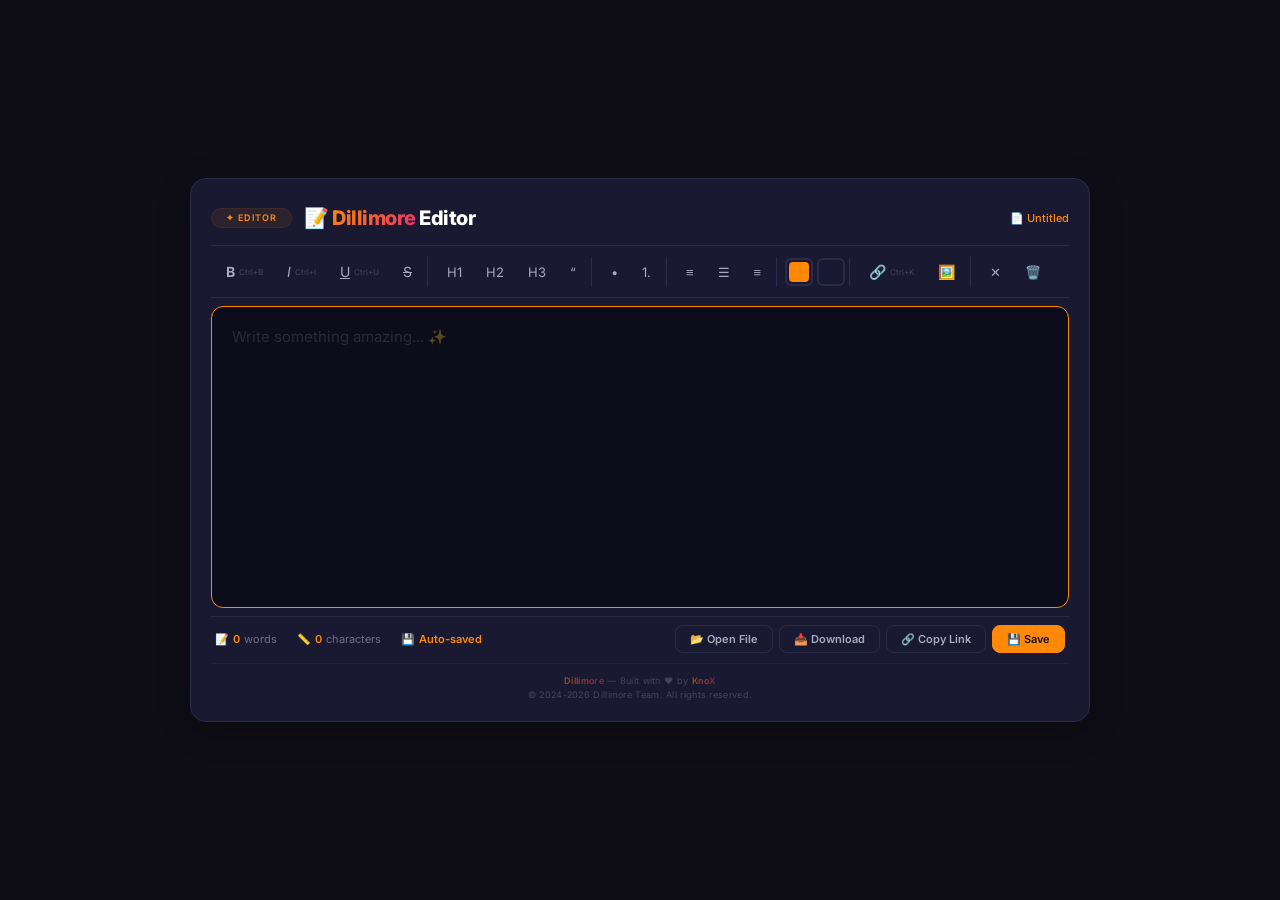
<file: Editor.html>
<!DOCTYPE html>
<html lang="en">
<head>
    <meta charset="UTF-8" />
    <meta name="viewport" content="width=device-width, initial-scale=1.0, maximum-scale=1.0, user-scalable=no" />
    <title>📝 Dillimore Editor</title>

    <!-- Google Fonts -->
    <link rel="preconnect" href="https://fonts.googleapis.com">
    <link rel="preconnect" href="https://fonts.gstatic.com" crossorigin>
    <link href="https://fonts.googleapis.com/css2?family=Inter:wght@400;500;600;700;800&family=JetBrains+Mono:wght@400;600&display=swap" rel="stylesheet">

    <!-- Font Awesome for icons -->
    <link rel="stylesheet" href="https://cdnjs.cloudflare.com/ajax/libs/font-awesome/6.5.0/css/all.min.css">

    <style>
        /* ============================================================
                   CSS VARIABLES
                ============================================================ */
        :root {
            --bg-body: #0f0e17;
            --bg-container: #1a1932;
            --bg-card: #222145;
            --bg-card-hover: #2a2955;
            --bg-card-border: #2a2a4a;
            --bg-editor: #0d0c1a;
            --text-primary: #fffffe;
            --text-secondary: #a7a9be;
            --text-muted: #6c6e8a;
            --accent-1: #ff8906;
            --accent-2: #e53170;
            --accent-3: #6246d4;
            --accent-glow: rgba(255, 137, 6, 0.08);
            --shadow: 0 8px 32px rgba(0, 0, 0, 0.3);
            --border-color: #2a2a4a;
            --radius: 16px;
            --transition: 0.3s cubic-bezier(0.4, 0, 0.2, 1);
            --font: 'Inter', -apple-system, BlinkMacSystemFont, sans-serif;
            --font-mono: 'JetBrains Mono', 'Courier New', monospace;
        }

        /* ============================================================
                   RESET & BASE
                ============================================================ */
        * {
            margin: 0;
            padding: 0;
            box-sizing: border-box;
        }

        body {
            background: var(--bg-body);
            font-family: var(--font);
            min-height: 100vh;
            display: flex;
            justify-content: center;
            align-items: center;
            padding: 16px;
            color: var(--text-secondary);
            line-height: 1.5;
        }

        .container {
            background: var(--bg-container);
            border: 1px solid var(--bg-card-border);
            border-radius: var(--radius);
            padding: 24px 20px 20px;
            max-width: 900px;
            width: 100%;
            box-shadow: var(--shadow);
            display: flex;
            flex-direction: column;
            max-height: 98vh;
        }

        /* ============================================================
                   HEADER
                ============================================================ */
        .header {
            display: flex;
            justify-content: space-between;
            align-items: center;
            padding-bottom: 12px;
            border-bottom: 1px solid var(--border-color);
            flex-shrink: 0;
            flex-wrap: wrap;
            gap: 8px;
        }

        .header .left {
            display: flex;
            align-items: center;
            gap: 12px;
        }

        .header .badge {
            display: inline-block;
            background: var(--accent-glow);
            color: var(--accent-1);
            font-size: 9px;
            font-weight: 600;
            letter-spacing: 1px;
            padding: 2px 14px;
            border-radius: 100px;
            border: 1px solid var(--accent-glow);
            text-transform: uppercase;
        }

        .header h1 {
            color: var(--text-primary);
            font-size: 20px;
            font-weight: 800;
            letter-spacing: -0.5px;
        }

        .header h1 .highlight {
            background: linear-gradient(135deg, var(--accent-1), var(--accent-2));
            -webkit-background-clip: text;
            -webkit-text-fill-color: transparent;
            background-clip: text;
        }

        .header .doc-info {
            color: var(--text-muted);
            font-size: 11px;
            font-weight: 500;
        }

        .header .doc-info span {
            color: var(--accent-1);
        }

        /* ============================================================
                   TOOLBAR
                ============================================================ */
        .toolbar {
            display: flex;
            flex-wrap: wrap;
            gap: 4px;
            padding: 10px 0;
            border-bottom: 1px solid var(--border-color);
            flex-shrink: 0;
            align-items: center;
        }

        .toolbar .group {
            display: flex;
            gap: 2px;
            padding: 0 4px;
            border-right: 1px solid var(--border-color);
        }

        .toolbar .group:last-child {
            border-right: none;
        }

        .toolbar .group .label {
            color: var(--text-muted);
            font-size: 9px;
            font-weight: 600;
            text-transform: uppercase;
            letter-spacing: 0.5px;
            padding: 4px 4px 4px 8px;
            display: flex;
            align-items: center;
            opacity: 0.5;
        }

        .toolbar button {
            padding: 6px 10px;
            background: transparent;
            border: 1px solid transparent;
            border-radius: 6px;
            color: var(--text-secondary);
            font-size: 13px;
            cursor: pointer;
            transition: all var(--transition);
            font-family: var(--font);
            display: flex;
            align-items: center;
            gap: 4px;
        }

        .toolbar button:hover {
            background: var(--bg-card);
            border-color: var(--border-color);
            color: var(--text-primary);
        }

        .toolbar button:active {
            transform: scale(0.92);
        }

        .toolbar button.active {
            background: var(--accent-glow);
            border-color: var(--accent-1);
            color: var(--accent-1);
        }

        .toolbar button .icon {
            font-size: 14px;
        }

        .toolbar button .shortcut {
            font-size: 8px;
            color: var(--text-muted);
            opacity: 0.5;
            font-weight: 400;
        }

        /* Color picker */
        .toolbar .color-picker-wrap {
            display: flex;
            align-items: center;
            gap: 4px;
        }

        .toolbar .color-picker-wrap input[type="color"] {
            width: 28px;
            height: 28px;
            border: 2px solid var(--border-color);
            border-radius: 6px;
            padding: 2px;
            background: transparent;
            cursor: pointer;
        }

        .toolbar .color-picker-wrap input[type="color"]::-webkit-color-swatch-wrapper {
            padding: 0;
        }

        .toolbar .color-picker-wrap input[type="color"]::-webkit-color-swatch {
            border: none;
            border-radius: 4px;
        }

        /* ============================================================
                   EDITOR
                ============================================================ */
        .editor-wrap {
            flex: 1;
            margin: 8px 0;
            border-radius: 12px;
            border: 1px solid var(--border-color);
            overflow: hidden;
            background: var(--bg-editor);
            min-height: 300px;
            position: relative;
        }

        .editor-wrap:focus-within {
            border-color: var(--accent-1);
        }

        #editor {
            width: 100%;
            height: 100%;
            min-height: 300px;
            max-height: 55vh;
            padding: 16px 20px;
            background: transparent;
            color: var(--text-primary);
            font-family: var(--font);
            font-size: 15px;
            line-height: 1.8;
            outline: none;
            border: none;
            resize: none;
            overflow-y: auto;
        }

        #editor:empty::before {
            content: 'Write something amazing... ✨';
            color: var(--text-muted);
            opacity: 0.3;
            pointer-events: none;
        }

        /* ============================================================
                   STATUS BAR
                ============================================================ */
        .status-bar {
            display: flex;
            justify-content: space-between;
            align-items: center;
            padding: 8px 4px 0 4px;
            border-top: 1px solid var(--border-color);
            flex-shrink: 0;
            flex-wrap: wrap;
            gap: 6px;
        }

        .status-bar .info {
            display: flex;
            gap: 20px;
            color: var(--text-muted);
            font-size: 11px;
        }

        .status-bar .info .item {
            display: flex;
            align-items: center;
            gap: 4px;
        }

        .status-bar .info .item .num {
            color: var(--accent-1);
            font-weight: 600;
        }

        .status-bar .actions {
            display: flex;
            gap: 6px;
        }

        .status-bar .actions button {
            padding: 6px 14px;
            background: transparent;
            border: 1px solid var(--border-color);
            border-radius: 8px;
            color: var(--text-secondary);
            font-size: 11px;
            font-weight: 600;
            cursor: pointer;
            transition: all var(--transition);
            font-family: var(--font);
            display: flex;
            align-items: center;
            gap: 6px;
        }

        .status-bar .actions button:hover {
            border-color: var(--accent-1);
            color: var(--accent-1);
            background: var(--accent-glow);
        }

        .status-bar .actions button:active {
            transform: scale(0.95);
        }

        .status-bar .actions button.primary {
            background: var(--accent-1);
            border-color: var(--accent-1);
            color: var(--bg-body);
        }

        .status-bar .actions button.primary:hover {
            background: #e07c00;
            border-color: #e07c00;
        }

        /* ============================================================
                   FOOTER
                ============================================================ */
        .footer {
            text-align: center;
            color: var(--text-muted);
            font-size: 9px;
            margin-top: 10px;
            padding-top: 10px;
            border-top: 1px solid var(--border-color);
            letter-spacing: 0.3px;
            opacity: 0.5;
            flex-shrink: 0;
        }

        .footer .brand {
            background: linear-gradient(90deg, var(--accent-1), var(--accent-2));
            -webkit-background-clip: text;
            -webkit-text-fill-color: transparent;
            background-clip: text;
            font-weight: 600;
        }

        /* ============================================================
                   TOAST NOTIFICATION
                ============================================================ */
        .toast {
            position: fixed;
            bottom: 30px;
            left: 50%;
            transform: translateX(-50%) translateY(100px);
            background: var(--bg-card);
            border: 1px solid var(--border-color);
            padding: 12px 24px;
            border-radius: 12px;
            color: var(--text-secondary);
            font-size: 13px;
            font-weight: 500;
            box-shadow: var(--shadow);
            opacity: 0;
            transition: all 0.4s cubic-bezier(0.4, 0, 0.2, 1);
            z-index: 999;
            pointer-events: none;
            display: flex;
            align-items: center;
            gap: 10px;
        }

        .toast.show {
            opacity: 1;
            transform: translateX(-50%) translateY(0);
        }

        .toast .toast-icon {
            font-size: 18px;
        }

        .toast.success .toast-icon { color: var(--accent-1); }
        .toast.error .toast-icon { color: var(--accent-2); }
        .toast.info .toast-icon { color: var(--accent-3); }

        /* ============================================================
                   RESPONSIVE
                ============================================================ */
        @media (max-width: 768px) {
            .container {
                padding: 16px 14px 14px;
                max-height: 100vh;
            }

            .header h1 {
                font-size: 17px;
            }

            .toolbar {
                gap: 3px;
                padding: 6px 0;
            }

            .toolbar button {
                padding: 4px 8px;
                font-size: 11px;
            }

            .toolbar button .shortcut {
                display: none;
            }

            .toolbar .group .label {
                display: none;
            }

            #editor {
                font-size: 14px;
                padding: 12px 14px;
                min-height: 200px;
            }

            .status-bar {
                flex-direction: column;
                align-items: stretch;
                gap: 8px;
            }

            .status-bar .info {
                flex-wrap: wrap;
                gap: 10px;
                justify-content: center;
            }

            .status-bar .actions {
                justify-content: center;
                flex-wrap: wrap;
            }

            .status-bar .actions button {
                font-size: 10px;
                padding: 5px 12px;
            }
        }

        @media (max-width: 480px) {
            .container {
                padding: 12px 10px 10px;
                border-radius: 12px;
            }

            .header .badge {
                font-size: 7px;
                padding: 1px 10px;
            }

            .header h1 {
                font-size: 15px;
            }

            .header .doc-info {
                font-size: 9px;
            }

            .toolbar {
                gap: 2px;
            }

            .toolbar button {
                padding: 3px 6px;
                font-size: 10px;
                border-radius: 4px;
            }

            .toolbar button .icon {
                font-size: 12px;
            }

            #editor {
                font-size: 13px;
                padding: 10px 12px;
                min-height: 150px;
            }

            .status-bar .info {
                font-size: 10px;
                gap: 8px;
            }

            .status-bar .actions button {
                font-size: 9px;
                padding: 4px 10px;
            }

            .toast {
                font-size: 11px;
                padding: 10px 18px;
                max-width: 90%;
            }
        }
    </style>
</head>
<body>

    <div class="container">

        <!-- HEADER -->
        <div class="header">
            <div class="left">
                <span class="badge">✦ Editor</span>
                <h1>📝 <span class="highlight">Dillimore</span> Editor</h1>
            </div>
            <div class="doc-info">
                📄 <span id="docIdDisplay">Untitled</span>
            </div>
        </div>

        <!-- TOOLBAR -->
        <div class="toolbar" id="toolbar">
            <!-- Text Style -->
            <div class="group">
                <button onclick="formatText('bold')" title="Bold (Ctrl+B)"><span class="icon"><b>B</b></span> <span class="shortcut">Ctrl+B</span></button>
                <button onclick="formatText('italic')" title="Italic (Ctrl+I)"><span class="icon"><i>I</i></span> <span class="shortcut">Ctrl+I</span></button>
                <button onclick="formatText('underline')" title="Underline (Ctrl+U)"><span class="icon"><u>U</u></span> <span class="shortcut">Ctrl+U</span></button>
                <button onclick="formatText('strikeThrough')" title="Strikethrough"><span class="icon"><s>S</s></span></button>
            </div>

            <!-- Headings -->
            <div class="group">
                <button onclick="formatText('formatBlock', 'H1')">H1</button>
                <button onclick="formatText('formatBlock', 'H2')">H2</button>
                <button onclick="formatText('formatBlock', 'H3')">H3</button>
                <button onclick="formatText('formatBlock', 'BLOCKQUOTE')" title="Quote">“</button>
            </div>

            <!-- Lists -->
            <div class="group">
                <button onclick="formatText('insertUnorderedList')" title="Bullet List">•</button>
                <button onclick="formatText('insertOrderedList')" title="Numbered List">1.</button>
            </div>

            <!-- Alignment -->
            <div class="group">
                <button onclick="formatText('justifyLeft')" title="Align Left">≡</button>
                <button onclick="formatText('justifyCenter')" title="Center">☰</button>
                <button onclick="formatText('justifyRight')" title="Align Right">≡</button>
            </div>

            <!-- Color -->
            <div class="group">
                <div class="color-picker-wrap">
                    <input type="color" id="colorPicker" value="#ff8906" onchange="formatText('foreColor', this.value)" title="Text Color">
                    <input type="color" id="bgColorPicker" value="#1a1932" onchange="formatText('hiliteColor', this.value)" title="Background Color">
                </div>
            </div>

            <!-- Insert -->
            <div class="group">
                <button onclick="insertLink()" title="Insert Link (Ctrl+K)"><span class="icon">🔗</span> <span class="shortcut">Ctrl+K</span></button>
                <button onclick="insertImage()" title="Insert Image"><span class="icon">🖼️</span></button>
            </div>

            <!-- Clear -->
            <div class="group">
                <button onclick="formatText('removeFormat')" title="Clear Formatting">✕</button>
                <button onclick="clearAll()" title="Clear All" style="color:var(--accent-2);">🗑️</button>
            </div>
        </div>

        <!-- EDITOR -->
        <div class="editor-wrap">
            <div id="editor" contenteditable="true"></div>
        </div>

        <!-- STATUS BAR -->
        <div class="status-bar">
            <div class="info">
                <span class="item">📝 <span class="num" id="wordCount">0</span> words</span>
                <span class="item">📏 <span class="num" id="charCount">0</span> characters</span>
                <span class="item">💾 <span class="num" id="saveStatus">Auto-saved</span></span>
            </div>
            <div class="actions">
                <button onclick="openFile()">📂 Open File</button>
                <button onclick="downloadFile()">📥 Download</button>
                <button onclick="copyLink()" id="copyLinkBtn">🔗 Copy Link</button>
                <button class="primary" onclick="saveDocument()">💾 Save</button>
            </div>
        </div>

        <!-- FOOTER -->
        <div class="footer">
            <span class="brand">Dillimore</span> — Built with ❤️ by <span class="brand">KnoX</span>
            <br>© 2024-2026 Dillimore Team. All rights reserved.
        </div>

    </div>

    <!-- TOAST -->
    <div class="toast" id="toast">
        <span class="toast-icon">✅</span>
        <span id="toastMessage">Saved!</span>
    </div>

    <script>
        // ================================================================
        // 📝 DILLIMORE EDITOR  –  by KnoX  –  Version 1.0.0
        // ================================================================

        // ---------- DOM ----------
        const editor = document.getElementById('editor');
        const wordCount = document.getElementById('wordCount');
        const charCount = document.getElementById('charCount');
        const saveStatus = document.getElementById('saveStatus');
        const docIdDisplay = document.getElementById('docIdDisplay');
        const toast = document.getElementById('toast');
        const toastMessage = document.getElementById('toastMessage');

        // ---------- STATE ----------
        let docId = null;
        let saveTimeout = null;
        let autoSaveInterval = null;

        // ---------- INIT ----------
        function init() {
            // Check URL for document ID
            const params = new URLSearchParams(window.location.search);
            const id = params.get('id');

            if (id) {
                docId = id;
                loadDocument(id);
            } else {
                // Check if there's a draft in localStorage
                const saved = localStorage.getItem('editor_draft');
                if (saved) {
                    editor.innerHTML = saved;
                    updateStats();
                }
                docIdDisplay.textContent = 'Untitled';
            }

            // Auto-save every 5 seconds
            autoSaveInterval = setInterval(autoSave, 5000);

            // Update stats on input
            editor.addEventListener('input', () => {
                updateStats();
                updateSaveStatus('Unsaved...');
                clearTimeout(saveTimeout);
                saveTimeout = setTimeout(autoSave, 1000);
            });

            // Keyboard shortcuts
            document.addEventListener('keydown', handleKeyboardShortcuts);

            // Focus editor
            editor.focus();
        }

        // ---------- TEXT FORMATTING ----------
        function formatText(command, value = null) {
            document.execCommand(command, false, value);
            editor.focus();
            updateStats();
            updateSaveStatus('Unsaved...');
            clearTimeout(saveTimeout);
            saveTimeout = setTimeout(autoSave, 1000);
        }

        // ---------- INSERT LINK ----------
        function insertLink() {
            const url = prompt('Enter URL:', 'https://');
            if (url) {
                const selection = window.getSelection();
                if (selection.rangeCount > 0) {
                    const range = selection.getRangeAt(0);
                    if (!range.collapsed) {
                        document.execCommand('createLink', false, url);
                    } else {
                        const text = prompt('Link text:');
                        if (text) {
                            const link = document.createElement('a');
                            link.href = url;
                            link.textContent = text;
                            range.insertNode(link);
                        }
                    }
                } else {
                    const text = prompt('Link text:');
                    if (text) {
                        document.execCommand('insertHTML', false, `<a href="${url}">${text}</a>`);
                    }
                }
                editor.focus();
                updateSaveStatus('Unsaved...');
                clearTimeout(saveTimeout);
                saveTimeout = setTimeout(autoSave, 1000);
            }
        }

        // ---------- INSERT IMAGE ----------
        function insertImage() {
            const url = prompt('Enter image URL:', 'https://');
            if (url) {
                document.execCommand('insertImage', false, url);
                editor.focus();
                updateSaveStatus('Unsaved...');
                clearTimeout(saveTimeout);
                saveTimeout = setTimeout(autoSave, 1000);
            }
        }

        // ---------- CLEAR ALL ----------
        function clearAll() {
            if (confirm('Are you sure you want to clear everything?')) {
                editor.innerHTML = '';
                updateStats();
                updateSaveStatus('Cleared');
                autoSave();
            }
        }

        // ---------- STATS ----------
        function updateStats() {
            const text = editor.innerText || '';
            const words = text.trim() ? text.trim().split(/\s+/).length : 0;
            const chars = text.length;
            wordCount.textContent = words;
            charCount.textContent = chars;
        }

        function updateSaveStatus(status) {
            saveStatus.textContent = status;
        }

        // ---------- AUTO SAVE ----------
        function autoSave() {
            const content = editor.innerHTML;
            if (content.trim() === '') return;

            if (docId) {
                // Save to localStorage with docId
                localStorage.setItem('editor_' + docId, content);
            } else {
                // Save as draft
                localStorage.setItem('editor_draft', content);
            }
            updateSaveStatus('Auto-saved ✓');
        }

        // ---------- SAVE DOCUMENT ----------
        function saveDocument() {
            const content = editor.innerHTML;
            if (content.trim() === '') {
                showToast('⚠️ Nothing to save!', 'error');
                return;
            }

            // If no docId, generate one
            if (!docId) {
                docId = generateId();
                docIdDisplay.textContent = docId;
                // Update URL without reloading
                const url = new URL(window.location);
                url.searchParams.set('id', docId);
                window.history.replaceState({}, '', url);
            }

            localStorage.setItem('editor_' + docId, content);
            updateSaveStatus('Saved ✓');
            showToast('✅ Document saved! ID: ' + docId, 'success');
        }

        // ---------- LOAD DOCUMENT ----------
        function loadDocument(id) {
            const content = localStorage.getItem('editor_' + id);
            if (content) {
                editor.innerHTML = content;
                docIdDisplay.textContent = id;
                updateStats();
                updateSaveStatus('Loaded ✓');
                showToast('📄 Document loaded: ' + id, 'info');
            } else {
                docIdDisplay.textContent = id + ' (not found)';
                showToast('⚠️ Document not found!', 'error');
            }
        }

        // ---------- COPY LINK ----------
        function copyLink() {
            // If no docId, save first
            if (!docId) {
                saveDocument();
            }

            const url = new URL(window.location);
            url.searchParams.set('id', docId);
            navigator.clipboard.writeText(url.toString()).then(() => {
                showToast('🔗 Link copied to clipboard!', 'success');
            }).catch(() => {
                // Fallback
                const textarea = document.createElement('textarea');
                textarea.value = url.toString();
                document.body.appendChild(textarea);
                textarea.select();
                document.execCommand('copy');
                document.body.removeChild(textarea);
                showToast('🔗 Link copied!', 'success');
            });
        }

        // ---------- OPEN FILE ----------
        function openFile() {
            const input = document.createElement('input');
            input.type = 'file';
            input.accept = '.txt,.md,.html,.css,.js,.json,.xml,.csv,.log';
            input.onchange = (e) => {
                const file = e.target.files[0];
                if (!file) return;
                const reader = new FileReader();
                reader.onload = (event) => {
                    const content = event.target.result;
                    // Try to detect if it's plain text
                    try {
                        // If it's HTML, we'll just insert as text
                        editor.innerHTML = content;
                    } catch (err) {
                        editor.textContent = content;
                    }
                    updateStats();
                    updateSaveStatus('File loaded: ' + file.name);
                    showToast('📂 File loaded: ' + file.name, 'success');
                    autoSave();
                };
                reader.readAsText(file);
            };
            input.click();
        }

        // ---------- DOWNLOAD FILE ----------
        function downloadFile() {
            const content = editor.innerHTML;
            if (content.trim() === '') {
                showToast('⚠️ Nothing to download!', 'error');
                return;
            }

            const blob = new Blob([content], { type: 'text/html' });
            const url = URL.createObjectURL(blob);
            const a = document.createElement('a');
            a.href = url;
            const name = docId ? 'document-' + docId : 'untitled';
            a.download = name + '.html';
            document.body.appendChild(a);
            a.click();
            document.body.removeChild(a);
            URL.revokeObjectURL(url);
            showToast('📥 File downloaded!', 'success');
        }

        // ---------- KEYBOARD SHORTCUTS ----------
        function handleKeyboardShortcuts(e) {
            const ctrl = e.ctrlKey || e.metaKey;

            if (ctrl) {
                switch (e.key.toLowerCase()) {
                    case 'b':
                        e.preventDefault();
                        formatText('bold');
                        break;
                    case 'i':
                        e.preventDefault();
                        formatText('italic');
                        break;
                    case 'u':
                        e.preventDefault();
                        formatText('underline');
                        break;
                    case 'k':
                        e.preventDefault();
                        insertLink();
                        break;
                    case 's':
                        e.preventDefault();
                        saveDocument();
                        break;
                }
            }
        }

        // ---------- HELPERS ----------
        function generateId() {
            return 'doc_' + Date.now().toString(36) + Math.random().toString(36).slice(2, 6);
        }

        // ---------- TOAST ----------
        function showToast(message, type = 'success') {
            toastMessage.textContent = message;
            toast.className = 'toast ' + type;
            // Force reflow
            void toast.offsetWidth;
            toast.classList.add('show');
            clearTimeout(toast._timeout);
            toast._timeout = setTimeout(() => {
                toast.classList.remove('show');
            }, 3000);
        }

        // ---------- INIT ----------
        init();

        console.log('📝 Dillimore Editor v1.0.0 by KnoX | Good Luck <3');
    </script>

</body>
</html>
</file>
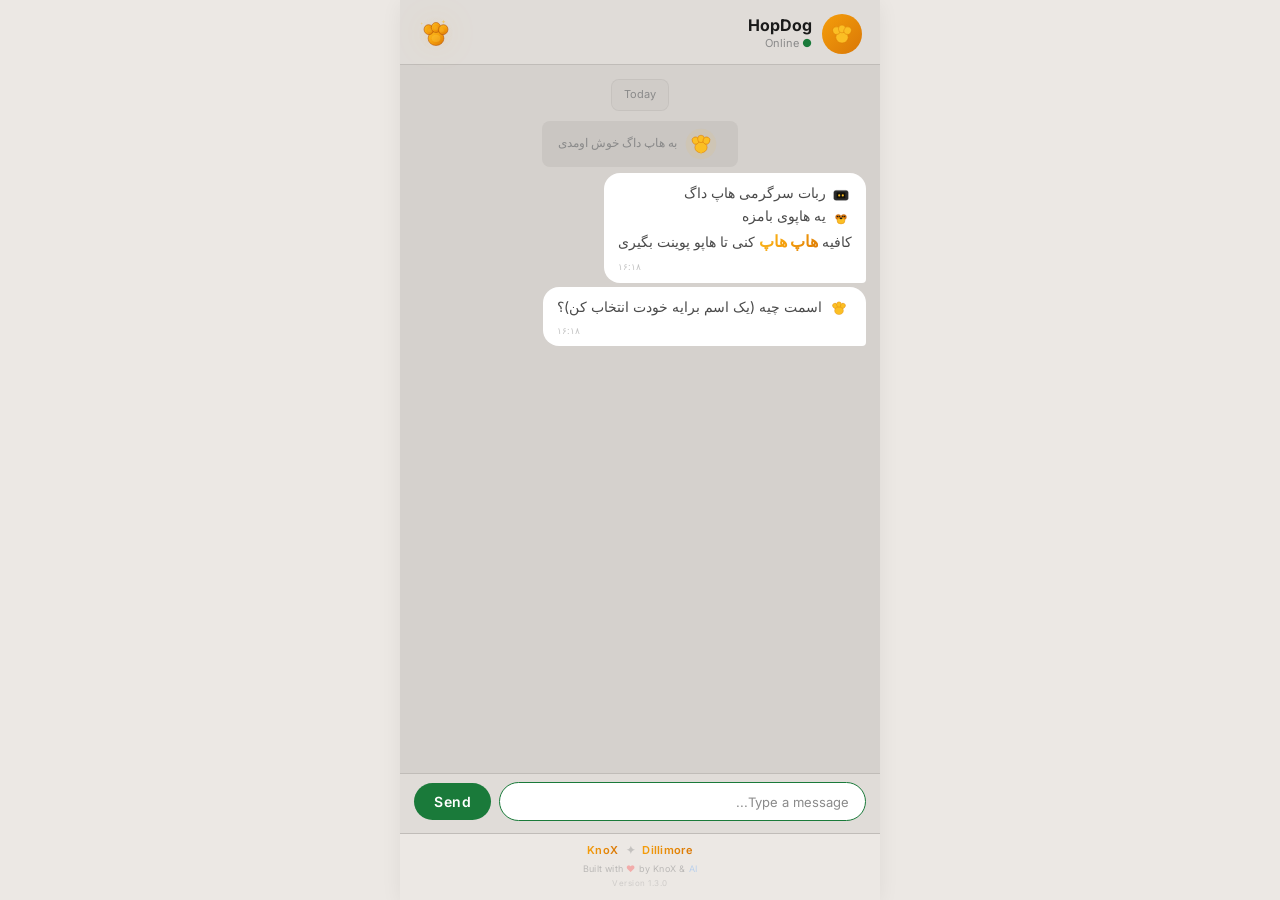
<file: HopDog.html>
<!DOCTYPE html>
<html lang="fa" dir="rtl">
<head>
    <meta charset="UTF-8" />
    <meta name="viewport" content="width=device-width, initial-scale=1.0, maximum-scale=1.0, user-scalable=no" />
    <title>HopDog</title>
    <link rel="icon" type="image/svg+xml" href="data:image/svg+xml,%3Csvg xmlns='http://www.w3.org/2000/svg' viewBox='0 0 100 100'%3E%3Cellipse cx='50' cy='62' rx='22' ry='20' fill='%23fbbf24' stroke='%23d97706' stroke-width='1.5'/%3E%3Cellipse cx='30' cy='38' rx='13' ry='14' fill='%23fbbf24' stroke='%23d97706' stroke-width='1.5' transform='rotate(-25, 30, 38)'/%3E%3Cellipse cx='50' cy='32' rx='13' ry='14' fill='%23fbbf24' stroke='%23d97706' stroke-width='1.5'/%3E%3Cellipse cx='70' cy='38' rx='13' ry='14' fill='%23fbbf24' stroke='%23d97706' stroke-width='1.5' transform='rotate(25, 70, 38)'/%3E%3C/svg%3E" />
    <link rel="preconnect" href="https://fonts.googleapis.com">
    <link rel="preconnect" href="https://fonts.gstatic.com" crossorigin>
    <link href="https://fonts.googleapis.com/css2?family=Inter:wght@400;500;600;700;800;900&display=swap" rel="stylesheet">

    <style>
        :root {
            --tg-bg: #0f0f0f;
            --tg-header: #1a1a1a;
            --tg-chat-bg: #0a0a0a;
            --tg-bubble-user: #1a7a3a;
            --tg-bubble-bot: #1c1c1c;
            --tg-bubble-system: #121212;
            --tg-text-primary: #e8e8e8;
            --tg-text-secondary: #a8a8a8;
            --tg-text-muted: #6a6a6a;
            --tg-accent: #1a7a3a;
            --tg-accent-hover: #228a44;
            --tg-border: #2a2a2a;
            --tg-input-bg: #1a1a1a;
            --tg-shadow: 0 4px 20px rgba(0, 0, 0, 0.6);
            --tg-radius: 12px;
            --tg-radius-bubble: 16px;
            --tg-transition: 0.2s ease;
            --tg-font: 'Inter', -apple-system, BlinkMacSystemFont, sans-serif;
        }

        @media (prefers-color-scheme: light) {
            :root {
                --tg-bg: #ece8e4;
                --tg-header: #e0dcd8;
                --tg-chat-bg: #d5d1cd;
                --tg-bubble-user: #1a7a3a;
                --tg-bubble-bot: #ffffff;
                --tg-bubble-system: #cac6c2;
                --tg-text-primary: #1a1a1a;
                --tg-text-secondary: #4a4a4a;
                --tg-text-muted: #8a8a8a;
                --tg-border: #c0bcb8;
                --tg-input-bg: #ffffff;
                --tg-shadow: 0 4px 20px rgba(0, 0, 0, 0.06);
            }
        }

        * { margin: 0; padding: 0; box-sizing: border-box; }

        body {
            background: var(--tg-bg);
            font-family: var(--tg-font);
            min-height: 100vh;
            display: flex;
            justify-content: center;
            align-items: center;
            padding: 0;
            color: var(--tg-text-secondary);
            line-height: 1.6;
            transition: background var(--tg-transition), color var(--tg-transition);
        }

        .container {
            background: var(--tg-bg);
            max-width: 480px;
            width: 100%;
            height: 100vh;
            max-height: 100vh;
            display: flex;
            flex-direction: column;
            box-shadow: var(--tg-shadow);
            position: relative;
            overflow: hidden;
            transition: background var(--tg-transition);
        }

        .header {
            background: var(--tg-header);
            padding: 14px 18px 10px 18px;
            display: flex;
            align-items: center;
            justify-content: space-between;
            border-bottom: 1px solid var(--tg-border);
            flex-shrink: 0;
            position: sticky;
            top: 0;
            z-index: 10;
            transition: background var(--tg-transition), border-color var(--tg-transition);
        }

        .header-left {
            display: flex;
            align-items: center;
            gap: 10px;
        }

        .header-avatar {
            width: 40px;
            height: 40px;
            border-radius: 50%;
            background: linear-gradient(135deg, #f59e0b, #d97706);
            display: flex;
            align-items: center;
            justify-content: center;
            flex-shrink: 0;
        }

        .header-avatar svg {
            width: 28px;
            height: 28px;
        }

        .header-info {
            display: flex;
            flex-direction: column;
        }

        .header-info .name {
            color: var(--tg-text-primary);
            font-size: 16px;
            font-weight: 700;
            line-height: 1.2;
            transition: color var(--tg-transition);
        }

        .header-info .status {
            color: var(--tg-text-muted);
            font-size: 11px;
            font-weight: 400;
        }

        .header-info .status .online {
            color: var(--tg-accent);
        }

        .paw-header-svg {
            width: 36px;
            height: 36px;
            filter: drop-shadow(0 0 16px rgba(251, 191, 36, 0.1));
            animation: pawFloat 3s ease-in-out infinite;
            cursor: default;
            flex-shrink: 0;
        }

        @keyframes pawFloat {
            0%, 100% { transform: translateY(0px); }
            50% { transform: translateY(-4px); }
        }

        .chat {
            flex: 1;
            overflow-y: auto;
            padding: 10px 14px 10px 14px;
            background: var(--tg-chat-bg);
            display: flex;
            flex-direction: column;
            gap: 4px;
            transition: background var(--tg-transition);
        }

        .chat::-webkit-scrollbar {
            width: 4px;
        }
        .chat::-webkit-scrollbar-track {
            background: transparent;
        }
        .chat::-webkit-scrollbar-thumb {
            background: var(--tg-border);
            border-radius: 4px;
        }

        .msg {
            max-width: 88%;
            padding: 8px 14px;
            border-radius: var(--tg-radius-bubble);
            font-size: 14px;
            line-height: 1.7;
            animation: fadeIn 0.15s ease;
            word-wrap: break-word;
            position: relative;
        }

        .msg.system {
            background: var(--tg-bubble-system);
            color: var(--tg-text-muted);
            font-size: 12px;
            text-align: center;
            max-width: 100%;
            border-radius: 8px;
            padding: 6px 16px;
            align-self: center;
            margin: 2px 0;
            transition: background var(--tg-transition), color var(--tg-transition);
        }

        .msg.user {
            background: var(--tg-bubble-user);
            color: var(--tg-text-primary);
            align-self: flex-end;
            border-bottom-left-radius: 4px;
        }

        .msg.bot {
            background: var(--tg-bubble-bot);
            color: var(--tg-text-secondary);
            align-self: flex-start;
            border-bottom-right-radius: 4px;
            transition: background var(--tg-transition), color var(--tg-transition);
        }

        .msg .gold { color: #fbbf24; font-weight: 600; }
        .msg .pink { color: #ec4899; font-weight: 600; }
        .msg .blue { color: #3b82f6; font-weight: 600; }
        .msg .green { color: #22c55e; font-weight: 600; }
        .msg .purple { color: #8b5cf6; font-weight: 600; }
        .msg .red { color: #f87171; font-weight: 600; }
        .msg .cyan { color: #67e8f9; font-weight: 600; }
        .msg .bold { font-weight: 700; }

        .msg .hop-text {
            display: inline-block;
            background: linear-gradient(135deg, #fbbf24, #f59e0b, #d97706);
            -webkit-background-clip: text;
            -webkit-text-fill-color: transparent;
            background-clip: text;
            font-weight: 800;
            font-size: 16px;
            text-shadow: 0 0 30px rgba(251, 191, 36, 0.08);
        }

        .msg .msg-time {
            font-size: 9px;
            color: var(--tg-text-muted);
            margin-top: 4px;
            display: block;
            text-align: left;
            opacity: 0.5;
        }

        .msg.user .msg-time {
            text-align: right;
            color: rgba(255, 255, 255, 0.4);
        }

        @media (prefers-color-scheme: light) {
            .msg.user .msg-time {
                color: rgba(255, 255, 255, 0.5);
            }
        }

        @keyframes fadeIn {
            from { opacity: 0; transform: translateY(6px) scale(0.98); }
            to { opacity: 1; transform: translateY(0) scale(1); }
        }

        .date-divider {
            text-align: center;
            font-size: 11px;
            color: var(--tg-text-muted);
            padding: 6px 12px;
            border-radius: 8px;
            align-self: center;
            margin: 4px 0;
            background: rgba(255, 255, 255, 0.02);
            border: 1px solid rgba(255, 255, 255, 0.03);
            transition: color var(--tg-transition), border-color var(--tg-transition);
        }

        @media (prefers-color-scheme: light) {
            .date-divider {
                background: rgba(0, 0, 0, 0.02);
                border: 1px solid rgba(0, 0, 0, 0.05);
            }
        }

        .input-area {
            display: flex;
            gap: 8px;
            padding: 8px 14px 12px 14px;
            background: var(--tg-header);
            border-top: 1px solid var(--tg-border);
            flex-shrink: 0;
            align-items: center;
            transition: background var(--tg-transition), border-color var(--tg-transition);
        }

        .input-area input {
            flex: 1;
            padding: 10px 16px;
            background: var(--tg-input-bg);
            border: 1px solid var(--tg-border);
            border-radius: 24px;
            color: var(--tg-text-primary);
            font-family: var(--tg-font);
            font-size: 14px;
            outline: none;
            transition: all var(--tg-transition);
        }

        .input-area input:focus {
            border-color: var(--tg-accent);
        }

        .input-area input::placeholder {
            color: var(--tg-text-muted);
            font-size: 13px;
        }

        .input-area .send-btn {
            padding: 10px 20px;
            background: var(--tg-accent);
            color: #fff;
            border: none;
            border-radius: 24px;
            font-weight: 600;
            cursor: pointer;
            font-family: var(--tg-font);
            font-size: 14px;
            transition: all var(--tg-transition);
            white-space: nowrap;
            flex-shrink: 0;
            letter-spacing: 0.5px;
        }

        .input-area .send-btn:hover {
            background: var(--tg-accent-hover);
            transform: scale(0.97);
        }

        .footer {
            text-align: center;
            padding: 8px 0 10px 0;
            background: var(--tg-bg);
            flex-shrink: 0;
            border-top: 1px solid var(--tg-border);
            transition: background var(--tg-transition), border-color var(--tg-transition);
        }

        .footer .main-line {
            font-size: 11px;
            font-weight: 600;
            color: var(--tg-text-primary);
            letter-spacing: 0.3px;
            transition: color var(--tg-transition);
        }

        .footer .main-line .brand {
            background: linear-gradient(90deg, #f59e0b, #d97706);
            -webkit-background-clip: text;
            -webkit-text-fill-color: transparent;
            background-clip: text;
        }

        .footer .main-line .sep {
            color: var(--tg-text-muted);
            opacity: 0.4;
            margin: 0 4px;
        }

        .footer .sub-line {
            font-size: 9px;
            color: var(--tg-text-muted);
            margin-top: 2px;
            opacity: 0.5;
            letter-spacing: 0.2px;
            transition: color var(--tg-transition);
        }

        .footer .sub-line .ai {
            color: #60a5fa;
            opacity: 0.7;
        }

        .footer .version {
            font-size: 8px;
            color: var(--tg-text-muted);
            margin-top: 1px;
            opacity: 0.3;
            letter-spacing: 0.5px;
            transition: color var(--tg-transition);
        }

        .glass-buttons {
            display: flex;
            gap: 10px;
            justify-content: center;
            margin-top: 8px;
            flex-wrap: wrap;
        }

        .glass-btn {
            background: rgba(255, 255, 255, 0.06);
            backdrop-filter: blur(10px);
            -webkit-backdrop-filter: blur(10px);
            border: 1px solid rgba(255, 255, 255, 0.1);
            border-radius: 30px;
            padding: 6px 18px;
            font-size: 15px;
            font-weight: 600;
            cursor: pointer;
            transition: all 0.2s ease;
            display: inline-flex;
            align-items: center;
            gap: 6px;
            color: var(--tg-text-primary);
            box-shadow: 0 4px 15px rgba(0, 0, 0, 0.2);
        }

        .glass-btn:hover {
            transform: scale(1.04);
            background: rgba(255, 255, 255, 0.12);
            border-color: rgba(255, 255, 255, 0.25);
        }

        .glass-btn:active {
            transform: scale(0.95);
        }

        .glass-btn.confirm {
            background: rgba(34, 197, 94, 0.15);
            border-color: rgba(34, 197, 94, 0.3);
            color: #4ade80;
        }

        .glass-btn.confirm:hover {
            background: rgba(34, 197, 94, 0.25);
        }

        .glass-btn.cancel {
            background: rgba(248, 113, 113, 0.15);
            border-color: rgba(248, 113, 113, 0.3);
            color: #f87171;
        }

        .glass-btn.cancel:hover {
            background: rgba(248, 113, 113, 0.25);
        }

        .glass-btn.sell {
            background: rgba(251, 191, 36, 0.12);
            border-color: rgba(251, 191, 36, 0.25);
            color: #fbbf24;
        }

        .glass-btn.sell:hover {
            background: rgba(251, 191, 36, 0.2);
        }

        .glass-btn .icon {
            font-size: 18px;
        }

        .hunt-dots {
            display: inline-block;
            font-size: 20px;
            letter-spacing: 4px;
        }

        @media (max-width: 520px) {
            .container {
                max-height: 100vh;
                height: 100vh;
                border-radius: 0;
            }
            .header { padding: 12px 14px 8px 14px; }
            .header-info .name { font-size: 15px; }
            .paw-header-svg { width: 30px; height: 30px; }
            .chat { padding: 8px 12px 8px 12px; }
            .msg { font-size: 13px; padding: 6px 12px; max-width: 92%; }
            .input-area { padding: 6px 12px 10px 12px; gap: 6px; }
            .input-area input { font-size: 13px; padding: 8px 14px; }
            .input-area .send-btn { font-size: 13px; padding: 8px 16px; }
            .header-avatar { width: 34px; height: 34px; }
            .header-avatar svg { width: 24px; height: 24px; }
            .footer .main-line { font-size: 10px; }
            .footer .sub-line { font-size: 8px; }
            .glass-btn { font-size: 13px; padding: 4px 12px; }
        }

        @media (max-width: 380px) {
            .msg { font-size: 12px; max-width: 95%; }
            .footer .main-line { font-size: 9px; }
            .glass-btn { font-size: 11px; padding: 3px 10px; }
        }
    </style>
</head>
<body>

<div class="container" id="app">

    <div class="header">
        <div class="header-left">
            <div class="header-avatar">
                <svg viewBox="0 0 100 100">
                    <ellipse cx="50" cy="62" rx="22" ry="20" fill="#fbbf24" stroke="#d97706" stroke-width="1.5"/>
                    <ellipse cx="30" cy="38" rx="13" ry="14" fill="#fbbf24" stroke="#d97706" stroke-width="1.5" transform="rotate(-25, 30, 38)"/>
                    <ellipse cx="50" cy="32" rx="13" ry="14" fill="#fbbf24" stroke="#d97706" stroke-width="1.5"/>
                    <ellipse cx="70" cy="38" rx="13" ry="14" fill="#fbbf24" stroke="#d97706" stroke-width="1.5" transform="rotate(25, 70, 38)"/>
                </svg>
            </div>
            <div class="header-info">
                <div class="name">HopDog</div>
                <div class="status"><span class="online">●</span> Online</div>
            </div>
        </div>
        <svg class="paw-header-svg" viewBox="0 0 100 100" xmlns="http://www.w3.org/2000/svg">
            <defs>
                <radialGradient id="pawGlow" cx="50%" cy="50%" r="50%">
                    <stop offset="0%" stop-color="#fbbf24" stop-opacity="0.1"/>
                    <stop offset="100%" stop-color="#f59e0b" stop-opacity="0"/>
                </radialGradient>
                <linearGradient id="pawGrad" x1="0%" y1="0%" x2="100%" y2="100%">
                    <stop offset="0%" stop-color="#fbbf24"/>
                    <stop offset="50%" stop-color="#f59e0b"/>
                    <stop offset="100%" stop-color="#d97706"/>
                </linearGradient>
            </defs>
            <circle cx="50" cy="50" r="48" fill="url(#pawGlow)"/>
            <ellipse cx="50" cy="62" rx="22" ry="20" fill="url(#pawGrad)" stroke="#b45309" stroke-width="1.5"/>
            <ellipse cx="30" cy="38" rx="13" ry="14" fill="url(#pawGrad)" stroke="#b45309" stroke-width="1.5" transform="rotate(-25, 30, 38)"/>
            <ellipse cx="50" cy="32" rx="13" ry="14" fill="url(#pawGrad)" stroke="#b45309" stroke-width="1.5"/>
            <ellipse cx="70" cy="38" rx="13" ry="14" fill="url(#pawGrad)" stroke="#b45309" stroke-width="1.5" transform="rotate(25, 70, 38)"/>
            <ellipse cx="50" cy="62" rx="12" ry="10" fill="#fcd34d" opacity="0.3"/>
            <ellipse cx="34" cy="40" rx="6" ry="6" fill="#fcd34d" opacity="0.2"/>
            <ellipse cx="50" cy="34" rx="6" ry="6" fill="#fcd34d" opacity="0.2"/>
            <ellipse cx="66" cy="40" rx="6" ry="6" fill="#fcd34d" opacity="0.2"/>
            <text x="78" y="22" font-size="16" fill="#fbbf24" opacity="0.6">✦</text>
            <text x="15" y="24" font-size="12" fill="#fbbf24" opacity="0.4">✦</text>
        </svg>
    </div>

    <div class="chat" id="chat">
        <div class="date-divider">Today</div>
    </div>

    <div class="input-area">
        <input type="text" id="cmdInput" placeholder="Type a message..." onkeydown="if(event.key==='Enter') sendCmd()" autofocus />
        <button class="send-btn" onclick="sendCmd()">Send</button>
    </div>

    <div class="footer">
        <div class="main-line">
            <span class="brand">KnoX</span>
            <span class="sep">✦</span>
            <span class="brand">Dillimore</span>
        </div>
        <div class="sub-line">
            Built with <span style="color:#f87171;">❤</span> by <span class="brand">KnoX</span> &amp; <span class="ai">AI</span>
        </div>
        <div class="version">Version 1.3.0</div>
    </div>

</div>

<script>
// ================================================================
// HOPDOG — Version 1.3.0
// ================================================================

// ================================================================
// LEVEL SYSTEM
// ================================================================
const LEVEL_DATA = {
    1: { required: 0, minPoints: 5, maxPoints: 15, cooldown: 300, reward: 0 },
    2: { required: 5, minPoints: 10, maxPoints: 20, cooldown: 300, reward: 50 },
    3: { required: 15, minPoints: 15, maxPoints: 25, cooldown: 300, reward: 225 },
    4: { required: 40, minPoints: 20, maxPoints: 35, cooldown: 300, reward: 500 },
    5: { required: 75, minPoints: 25, maxPoints: 40, cooldown: 295, reward: 1000 },
    6: { required: 115, minPoints: 35, maxPoints: 50, cooldown: 295, reward: 1750 },
    7: { required: 175, minPoints: 50, maxPoints: 75, cooldown: 295, reward: 2500 },
    8: { required: 250, minPoints: 75, maxPoints: 100, cooldown: 295, reward: 3450 },
    9: { required: 350, minPoints: 100, maxPoints: 125, cooldown: 295, reward: 4625 },
    10: { required: 475, minPoints: 125, maxPoints: 175, cooldown: 290, reward: 6000 },
    11: { required: 625, minPoints: 150, maxPoints: 225, cooldown: 290, reward: 7500 },
    12: { required: 800, minPoints: 175, maxPoints: 275, cooldown: 290, reward: 9250 },
    13: { required: 975, minPoints: 200, maxPoints: 325, cooldown: 290, reward: 11250 },
    14: { required: 1175, minPoints: 225, maxPoints: 375, cooldown: 290, reward: 13400 },
    15: { required: 1400, minPoints: 250, maxPoints: 425, cooldown: 285, reward: 15750 },
    16: { required: 1650, minPoints: 275, maxPoints: 475, cooldown: 285, reward: 18250 },
    17: { required: 1925, minPoints: 300, maxPoints: 525, cooldown: 285, reward: 21000 },
    18: { required: 2225, minPoints: 325, maxPoints: 575, cooldown: 285, reward: 24000 },
    19: { required: 2550, minPoints: 350, maxPoints: 625, cooldown: 285, reward: 27250 },
    20: { required: 2900, minPoints: 375, maxPoints: 675, cooldown: 280, reward: 30500 },
};

const MAX_LEVEL = 20;

// ================================================================
// CLAW SYSTEM (پنجه)
// ================================================================
const CLAW_DATA = {
    1: { cost: 500, cooldown: 60, common: 95, uncommon: 5, epic: 0, legendary: 0 },
    2: { cost: 5000, cooldown: 55, common: 80, uncommon: 15, epic: 5, legendary: 0 },
    3: { cost: 25000, cooldown: 50, common: 60, uncommon: 25, epic: 10, legendary: 5 },
    4: { cost: 75000, cooldown: 45, common: 40, uncommon: 30, epic: 20, legendary: 10 },
    5: { cost: 250000, cooldown: 40, common: 20, uncommon: 35, epic: 30, legendary: 15 },
    6: { cost: 1000000, cooldown: 35, common: 10, uncommon: 30, epic: 40, legendary: 20 },
    7: { cost: 3250000, cooldown: 30, common: 5, uncommon: 25, epic: 45, legendary: 25 },
};

const MAX_CLAW_LEVEL = 7;

// ================================================================
// HUNTING SYSTEM (با قیمت‌های بالای 40)
// ================================================================
const ANIMALS = {
    common: [
        { name: 'خرگوش', emoji: '🐇', weightMin: 0.25, weightMax: 0.50, multiplier: 80, nutrition: 1 },
        { name: 'سنجاب', emoji: '🐿️', weightMin: 0.50, weightMax: 0.99, multiplier: 60, nutrition: 1 },
        { name: 'جوجه‌تیغی', emoji: '🦔', weightMin: 0.10, weightMax: 0.20, multiplier: 300, nutrition: 1 },
        { name: 'اردک', emoji: '🦆', weightMin: 0.75, weightMax: 1.45, multiplier: 50, nutrition: 1 },
    ],
    uncommon: [
        { name: 'روباه', emoji: '🦊', weightMin: 1.00, weightMax: 1.99, multiplier: 50, nutrition: 2 },
        { name: 'آهو', emoji: '🦌', weightMin: 1.50, weightMax: 2.50, multiplier: 40, nutrition: 2 },
        { name: 'گراز', emoji: '🐗', weightMin: 2.00, weightMax: 2.99, multiplier: 35, nutrition: 2 },
    ],
    epic: [
        { name: 'گرگ', emoji: '🐺', weightMin: 3.00, weightMax: 4.99, multiplier: 30, nutrition: 3 },
        { name: 'خرس', emoji: '🐻', weightMin: 5.00, weightMax: 7.99, multiplier: 20, nutrition: 3 },
        { name: 'پلنگ', emoji: '🐆', weightMin: 8.00, weightMax: 11.99, multiplier: 20, nutrition: 3 },
    ],
    legendary: [
        { name: 'اژدها', emoji: '🐉', weightMin: 12.00, weightMax: 17.99, multiplier: 15, nutrition: 5 },
        { name: 'یونیکورن', emoji: '🦄', weightMin: 5.00, weightMax: 7.99, multiplier: 20, nutrition: 5 },
        { name: 'فنیکس', emoji: '🔥', weightMin: 10.00, weightMax: 20.00, multiplier: 10, nutrition: 5 },
        { name: 'نهنگ بزرگ', emoji: '🐋', weightMin: 15.00, weightMax: 25.00, multiplier: 10, nutrition: 5 },
    ]
};

const RARITY_NAMES = {
    common: 'معمولی',
    uncommon: 'کمیاب',
    epic: 'حماسی',
    legendary: 'افسانه‌ای'
};

const RARITY_ICONS = {
    common: `<svg width="18" height="18" viewBox="0 0 100 100" style="display:inline-block;vertical-align:middle;margin:0 2px;">
        <circle cx="50" cy="50" r="40" fill="#6a6a6a" stroke="#888" stroke-width="2"/>
        <text x="50" y="65" font-size="45" text-anchor="middle" fill="#aaa" font-weight="bold">C</text>
    </svg>`,
    uncommon: `<svg width="18" height="18" viewBox="0 0 100 100" style="display:inline-block;vertical-align:middle;margin:0 2px;">
        <circle cx="50" cy="50" r="40" fill="#3b82f6" stroke="#60a5fa" stroke-width="2"/>
        <text x="50" y="65" font-size="45" text-anchor="middle" fill="#93c5fd" font-weight="bold">U</text>
    </svg>`,
    epic: `<svg width="18" height="18" viewBox="0 0 100 100" style="display:inline-block;vertical-align:middle;margin:0 2px;">
        <circle cx="50" cy="50" r="40" fill="#8b5cf6" stroke="#a78bfa" stroke-width="2"/>
        <text x="50" y="65" font-size="45" text-anchor="middle" fill="#c4b5fd" font-weight="bold">E</text>
    </svg>`,
    legendary: `<svg width="18" height="18" viewBox="0 0 100 100" style="display:inline-block;vertical-align:middle;margin:0 2px;">
        <circle cx="50" cy="50" r="40" fill="#fbbf24" stroke="#fcd34d" stroke-width="2"/>
        <text x="50" y="65" font-size="45" text-anchor="middle" fill="#fde68a" font-weight="bold">L</text>
    </svg>`
};

const RARITY_COLORS = {
    common: 'text-secondary',
    uncommon: 'text-blue',
    epic: 'text-purple',
    legendary: 'text-gold'
};

const ICONS = {
    check: `<svg width="24" height="24" viewBox="0 0 100 100" style="display:inline-block;vertical-align:middle;">
        <circle cx="50" cy="50" r="45" fill="#22c55e" opacity="0.15"/>
        <circle cx="50" cy="50" r="42" fill="none" stroke="#22c55e" stroke-width="4"/>
        <polyline points="28,50 45,68 72,38" fill="none" stroke="#22c55e" stroke-width="6" stroke-linecap="round" stroke-linejoin="round"/>
    </svg>`,
    cross: `<svg width="24" height="24" viewBox="0 0 100 100" style="display:inline-block;vertical-align:middle;">
        <circle cx="50" cy="50" r="45" fill="#f87171" opacity="0.15"/>
        <circle cx="50" cy="50" r="42" fill="none" stroke="#f87171" stroke-width="4"/>
        <line x1="32" y1="32" x2="68" y2="68" stroke="#f87171" stroke-width="6" stroke-linecap="round"/>
        <line x1="68" y1="32" x2="32" y2="68" stroke="#f87171" stroke-width="6" stroke-linecap="round"/>
    </svg>`
};

// ================================================================
// VARIABLES
// ================================================================
let HopPoint = 0;
let lastHopTime = 0;
let Level = 1;
let HopCount = 0;
let PlayerName = '';
let waitingForName = false;
let waitingForNewName = false;
let changeNamePending = false;
let isAdmin = false;
let waitingForAdminPassword = false;

// Claw variables
let clawLevel = 0;
let lastHuntTime = 0;
let huntActive = false;
let huntTimerId = null;

const chat = document.getElementById('chat');
const cmdInput = document.getElementById('cmdInput');

// ================================================================
// CUSTOM STICKERS (SVG — NO EMOJI)
// ================================================================
const S = {
    paw: `<svg width="22" height="22" viewBox="0 0 100 100" style="display:inline-block;vertical-align:middle;margin:0 2px;">
        <ellipse cx="50" cy="62" rx="20" ry="18" fill="#fbbf24" stroke="#d97706" stroke-width="1.5"/>
        <ellipse cx="32" cy="40" rx="11" ry="12" fill="#fbbf24" stroke="#d97706" stroke-width="1.5" transform="rotate(-25, 32, 40)"/>
        <ellipse cx="50" cy="34" rx="11" ry="12" fill="#fbbf24" stroke="#d97706" stroke-width="1.5"/>
        <ellipse cx="68" cy="40" rx="11" ry="12" fill="#fbbf24" stroke="#d97706" stroke-width="1.5" transform="rotate(25, 68, 40)"/>
    </svg>`,
    hopoCoin: `<svg width="18" height="18" viewBox="0 0 100 100" style="display:inline-block;vertical-align:middle;margin:0 2px;">
        <circle cx="50" cy="50" r="45" fill="#fbbf24" stroke="#d97706" stroke-width="2"/>
        <circle cx="50" cy="50" r="35" fill="#fcd34d"/>
        <text x="50" y="60" font-size="45" text-anchor="middle" fill="#b45309" font-weight="bold">H</text>
    </svg>`,
    sparkle: `<svg width="16" height="16" viewBox="0 0 100 100" style="display:inline-block;vertical-align:middle;margin:0 2px;">
        <text x="50" y="82" font-size="70" text-anchor="middle" fill="#fbbf24">✦</text>
    </svg>`,
    welcome: `<svg width="34" height="34" viewBox="0 0 100 100" style="display:inline-block;vertical-align:middle;margin:0 4px;">
        <circle cx="50" cy="50" r="45" fill="#fbbf24" opacity="0.08"/>
        <ellipse cx="50" cy="60" rx="18" ry="16" fill="#fbbf24" stroke="#d97706" stroke-width="1.5"/>
        <ellipse cx="34" cy="40" rx="10" ry="11" fill="#fbbf24" stroke="#d97706" stroke-width="1.5" transform="rotate(-25, 34, 40)"/>
        <ellipse cx="50" cy="35" rx="10" ry="11" fill="#fbbf24" stroke="#d97706" stroke-width="1.5"/>
        <ellipse cx="66" cy="40" rx="10" ry="11" fill="#fbbf24" stroke="#d97706" stroke-width="1.5" transform="rotate(25, 66, 40)"/>
        <text x="50" y="82" font-size="35" text-anchor="middle" fill="#fbbf24">✦</text>
    </svg>`,
    clock: `<svg width="18" height="18" viewBox="0 0 100 100" style="display:inline-block;vertical-align:middle;margin:0 2px;">
        <circle cx="50" cy="50" r="42" fill="none" stroke="#6a6a6a" stroke-width="5"/>
        <circle cx="50" cy="50" r="4" fill="#6a6a6a"/>
        <line x1="50" y1="50" x2="50" y2="22" stroke="#fbbf24" stroke-width="4" stroke-linecap="round"/>
        <line x1="50" y1="50" x2="70" y2="50" stroke="#fbbf24" stroke-width="3" stroke-linecap="round"/>
    </svg>`,
    error: `<svg width="18" height="18" viewBox="0 0 100 100" style="display:inline-block;vertical-align:middle;margin:0 2px;">
        <circle cx="50" cy="50" r="45" fill="#f87171" opacity="0.1"/>
        <circle cx="50" cy="50" r="42" fill="none" stroke="#f87171" stroke-width="4"/>
        <line x1="32" y1="32" x2="68" y2="68" stroke="#f87171" stroke-width="5" stroke-linecap="round"/>
        <line x1="68" y1="32" x2="32" y2="68" stroke="#f87171" stroke-width="5" stroke-linecap="round"/>
    </svg>`,
    game: `<svg width="18" height="18" viewBox="0 0 100 100" style="display:inline-block;vertical-align:middle;margin:0 2px;">
        <rect x="10" y="30" width="80" height="55" rx="12" fill="#2a2a2a" stroke="#4a4a4a" stroke-width="2"/>
        <rect x="25" y="40" width="50" height="35" rx="6" fill="#0a0a0a" stroke="#3a3a3a" stroke-width="1.5"/>
        <circle cx="40" cy="58" r="6" fill="#fbbf24"/>
        <circle cx="60" cy="58" r="6" fill="#fbbf24"/>
        <rect x="30" y="48" width="40" height="3" rx="1.5" fill="#fbbf24" opacity="0.2"/>
        <rect x="30" y="65" width="40" height="3" rx="1.5" fill="#fbbf24" opacity="0.2"/>
    </svg>`,
    dog: `<svg width="18" height="18" viewBox="0 0 100 100" style="display:inline-block;vertical-align:middle;margin:0 2px;">
        <circle cx="35" cy="45" r="15" fill="#d97706" stroke="#b45309" stroke-width="2"/>
        <circle cx="65" cy="45" r="15" fill="#d97706" stroke="#b45309" stroke-width="2"/>
        <ellipse cx="50" cy="65" rx="22" ry="18" fill="#fbbf24" stroke="#d97706" stroke-width="2"/>
        <circle cx="30" cy="42" r="4" fill="#1a1a1a"/>
        <circle cx="40" cy="42" r="4" fill="#1a1a1a"/>
        <circle cx="60" cy="42" r="4" fill="#1a1a1a"/>
        <circle cx="70" cy="42" r="4" fill="#1a1a1a"/>
        <ellipse cx="50" cy="52" rx="8" ry="5" fill="#1a1a1a"/>
    </svg>`,
    star: `<svg width="20" height="20" viewBox="0 0 100 100" style="display:inline-block;vertical-align:middle;margin:0 2px;">
        <polygon points="50,5 63,38 98,38 70,58 82,92 50,73 18,92 30,58 2,38 37,38" fill="#fbbf24" stroke="#d97706" stroke-width="2"/>
    </svg>`,
    crown: `<svg width="20" height="20" viewBox="0 0 100 100" style="display:inline-block;vertical-align:middle;margin:0 2px;">
        <polygon points="10,30 25,10 40,30 50,15 60,30 75,10 90,30 85,85 15,85" fill="#fbbf24" stroke="#d97706" stroke-width="2"/>
        <circle cx="25" cy="20" r="6" fill="#fcd34d"/>
        <circle cx="50" cy="25" r="6" fill="#fcd34d"/>
        <circle cx="75" cy="20" r="6" fill="#fcd34d"/>
        <text x="50" y="70" font-size="22" text-anchor="middle" fill="#b45309" font-weight="bold">👑</text>
    </svg>`,
    levelup: `<svg width="24" height="24" viewBox="0 0 100 100" style="display:inline-block;vertical-align:middle;margin:0 2px;">
        <circle cx="50" cy="50" r="45" fill="#fbbf24" opacity="0.15"/>
        <text x="50" y="72" font-size="60" text-anchor="middle" fill="#fbbf24">⬆</text>
    </svg>`,
    namechange: `<svg width="24" height="24" viewBox="0 0 100 100" style="display:inline-block;vertical-align:middle;margin:0 2px;">
        <text x="50" y="78" font-size="70" text-anchor="middle" fill="#fbbf24">✏️</text>
    </svg>`,
    admin: `<svg width="24" height="24" viewBox="0 0 100 100" style="display:inline-block;vertical-align:middle;margin:0 2px;">
        <text x="50" y="78" font-size="70" text-anchor="middle" fill="#fbbf24">🛡️</text>
    </svg>`,
    hunt: `<svg width="28" height="28" viewBox="0 0 100 100" style="display:inline-block;vertical-align:middle;margin:0 2px;">
        <text x="50" y="78" font-size="70" text-anchor="middle" fill="#fbbf24">🏹</text>
    </svg>`,
    claw: `<svg width="28" height="28" viewBox="0 0 100 100" style="display:inline-block;vertical-align:middle;margin:0 2px;">
        <text x="50" y="78" font-size="70" text-anchor="middle" fill="#fbbf24">🐾</text>
    </svg>`
};

// ================================================================
// CHAT FUNCTIONS
// ================================================================
function addMessage(type, html) {
    const div = document.createElement('div');
    div.className = 'msg ' + type;
    const time = new Date().toLocaleTimeString('fa-IR', { hour: '2-digit', minute: '2-digit' });
    if (type === 'system') {
        div.innerHTML = html;
    } else {
        div.innerHTML = html + '<span class="msg-time">' + time + '</span>';
    }
    chat.appendChild(div);
    chat.scrollTop = chat.scrollHeight;
    return div;
}

function addSystem(text) { addMessage('system', text); }
function addUser(text) { addMessage('user', text); }

function addBotWithGlassButtons(html, confirmCallback, cancelCallback) {
    const div = document.createElement('div');
    div.className = 'msg bot';
    const time = new Date().toLocaleTimeString('fa-IR', { hour: '2-digit', minute: '2-digit' });
    
    const btnContainer = document.createElement('div');
    btnContainer.className = 'glass-buttons';
    
    const confirmBtn = document.createElement('button');
    confirmBtn.className = 'glass-btn confirm';
    confirmBtn.innerHTML = ICONS.check + ' بله';
    confirmBtn.onclick = function(e) {
        e.stopPropagation();
        confirmCallback();
        btnContainer.remove();
    };
    
    const cancelBtn = document.createElement('button');
    cancelBtn.className = 'glass-btn cancel';
    cancelBtn.innerHTML = ICONS.cross + ' نه';
    cancelBtn.onclick = function(e) {
        e.stopPropagation();
        cancelCallback();
        btnContainer.remove();
    };
    
    btnContainer.appendChild(confirmBtn);
    btnContainer.appendChild(cancelBtn);
    
    div.innerHTML = html + '<span class="msg-time">' + time + '</span>';
    div.appendChild(btnContainer);
    chat.appendChild(div);
    chat.scrollTop = chat.scrollHeight;
    return div;
}

function addBot(text) {
    const div = document.createElement('div');
    div.className = 'msg bot';
    const time = new Date().toLocaleTimeString('fa-IR', { hour: '2-digit', minute: '2-digit' });
    div.innerHTML = text + '<span class="msg-time">' + time + '</span>';
    chat.appendChild(div);
    chat.scrollTop = chat.scrollHeight;
    return div;
}

function addBotAndReturn(text) {
    const div = document.createElement('div');
    div.className = 'msg bot';
    const time = new Date().toLocaleTimeString('fa-IR', { hour: '2-digit', minute: '2-digit' });
    div.innerHTML = text + '<span class="msg-time">' + time + '</span>';
    chat.appendChild(div);
    chat.scrollTop = chat.scrollHeight;
    return div;
}

function editMessage(div, newHtml) {
    const timeSpan = div.querySelector('.msg-time');
    if (timeSpan) {
        div.innerHTML = newHtml + '<span class="msg-time">' + timeSpan.textContent + '</span>';
    } else {
        div.innerHTML = newHtml;
    }
}

// ================================================================
// SAVE / LOAD
// ================================================================
const SAVE_KEY = 'hopdog_data';

function saveGame() {
    try {
        const data = {
            HopPoint: HopPoint,
            lastHopTime: lastHopTime,
            Level: Level,
            HopCount: HopCount,
            PlayerName: PlayerName,
            hasVisited: true,
            isAdmin: isAdmin,
            clawLevel: clawLevel,
            lastHuntTime: lastHuntTime
        };
        localStorage.setItem(SAVE_KEY, JSON.stringify(data));
    } catch(e) {}
}

function loadGame() {
    try {
        const raw = localStorage.getItem(SAVE_KEY);
        if (raw) {
            const data = JSON.parse(raw);
            HopPoint = data.HopPoint || 0;
            lastHopTime = data.lastHopTime || 0;
            Level = data.Level || 1;
            HopCount = data.HopCount || 0;
            PlayerName = data.PlayerName || '';
            isAdmin = data.isAdmin || false;
            clawLevel = data.clawLevel || 0;
            lastHuntTime = data.lastHuntTime || 0;
            return true;
        }
    } catch(e) {}
    return false;
}

// ================================================================
// LEVEL HELPERS
// ================================================================
function getLevelData(level) {
    if (level > MAX_LEVEL) return LEVEL_DATA[MAX_LEVEL];
    return LEVEL_DATA[level] || LEVEL_DATA[1];
}

function getRequiredForLevel(level) {
    if (level >= MAX_LEVEL) return Infinity;
    return getLevelData(level + 1).required;
}

function getCooldownForLevel(level) {
    return getLevelData(level).cooldown;
}

// ================================================================
// CLAW HELPERS
// ================================================================
function getClawData(level) {
    if (level > MAX_CLAW_LEVEL) return CLAW_DATA[MAX_CLAW_LEVEL];
    return CLAW_DATA[level] || null;
}

function getClawCost(level) {
    const data = getClawData(level);
    if (!data) return Infinity;
    return data.cost;
}

function getClawCooldown(level) {
    const data = getClawData(level);
    if (!data) return Infinity;
    return data.cooldown;
}

function getClawChances(level) {
    const data = getClawData(level);
    if (!data) return { common: 0, uncommon: 0, epic: 0, legendary: 0 };
    return {
        common: data.common,
        uncommon: data.uncommon,
        epic: data.epic,
        legendary: data.legendary
    };
}

function getRarityIcon(rarity) {
    return RARITY_ICONS[rarity] || '';
}

// ================================================================
// CLAW COMMAND
// ================================================================
function showClawMenu() {
    if (Level < 2) {
        addBot(S.error + ' قابلیت پنجه از سطح 2 باز میشود');
        return;
    }
    
    if (clawLevel === 0) {
        const cost = getClawCost(1);
        const msg = 
            S.claw + ' <span class="gold">شما پنجه ندارید</span><br/>' +
            'برای شروع شکار باید پنجه بخرید<br/>' +
            '💰 هزینه خرید سطح 1 : <span class="gold">' + cost + '</span> ' + S.hopoCoin + '<br/>' +
            '⏳ زمان استراحت : 60:00<br/>' +
            '🍀 شانس شکار :<br/>' +
            '  ' + getRarityIcon('common') + ' معمولی : 95%<br/>' +
            '  ' + getRarityIcon('uncommon') + ' کمیاب : 5%';
        
        addBotWithGlassButtons(
            msg,
            function() {
                buyClawAction();
            },
            function() {
                addBot('❌ خرید پنجه لغو شد');
            }
        );
        return;
    }
    
    const data = getClawData(clawLevel);
    const nextLevel = clawLevel + 1;
    const nextData = getClawData(nextLevel);
    
    let msg = '';
    msg += S.claw + ' <span class="gold">پنجه شما</span><br/>';
    msg += '⭐ سطح : <span class="gold">' + clawLevel + '</span><br/>';
    msg += '⏳ زمان استراحت : ' + String(data.cooldown).padStart(2, '0') + ':00<br/>';
    msg += '🍀 شانس شکار :<br/>';
    msg += '  ' + getRarityIcon('common') + ' معمولی : ' + data.common + '%<br/>';
    msg += '  ' + getRarityIcon('uncommon') + ' کمیاب : ' + data.uncommon + '%<br/>';
    if (data.epic > 0) msg += '  ' + getRarityIcon('epic') + ' حماسی : ' + data.epic + '%<br/>';
    if (data.legendary > 0) msg += '  ' + getRarityIcon('legendary') + ' افسانه‌ای : ' + data.legendary + '%<br/>';
    
    if (nextData) {
        msg += '〰️〰️〰️〰️〰️〰️〰️<br/>';
        msg += '⬆️ ارتقا به سطح ' + nextLevel + '<br/>';
        msg += '💰 هزینه : <span class="gold">' + nextData.cost + '</span> ' + S.hopoCoin;
        
        addBotWithGlassButtons(
            msg,
            function() {
                upgradeClawAction(nextLevel, nextData.cost);
            },
            function() {
                addBot('❌ ارتقا پنجه لغو شد');
            }
        );
    } else {
        msg += '〰️〰️〰️〰️〰️〰️〰️<br/>';
        msg += '🏆 سطح نهایی';
        addBot(msg);
    }
}

function buyClawAction() {
    const cost = getClawCost(1);
    if (HopPoint < cost) {
        addBot(S.error + ' هاپو پوینت کافی نیست (نیاز به ' + cost + ' ' + S.hopoCoin + ')');
        return;
    }
    HopPoint -= cost;
    clawLevel = 1;
    saveGame();
    addBot('✅ <span class="gold">پنجه خریداری شد</span> ' + S.claw + '<br/>' +
           'اکنون میتونی با زدن <span class="gold">شکار</span> به شکار بری<br/>' +
           'برای ارتقا پنجه، دوباره <span class="gold">پنجه</span> بزن');
}

function upgradeClawAction(nextLevel, cost) {
    if (HopPoint < cost) {
        addBot(S.error + ' هاپو پوینت کافی نیست (نیاز به ' + cost + ' ' + S.hopoCoin + ')');
        return;
    }
    HopPoint -= cost;
    clawLevel = nextLevel;
    saveGame();
    addBot('✅ <span class="gold">پنجه به سطح ' + clawLevel + ' ارتقا یافت</span> ' + S.sparkle);
}

// ================================================================
// HUNTING (با قیمت‌های بالای 40)
// ================================================================
function getRandomAnimal() {
    if (clawLevel === 0) {
        return null;
    }
    
    const chances = getClawChances(clawLevel);
    const rand = Math.random() * 100;
    let rarity;
    if (rand < chances.common) rarity = 'common';
    else if (rand < chances.common + chances.uncommon) rarity = 'uncommon';
    else if (rand < chances.common + chances.uncommon + chances.epic) rarity = 'epic';
    else rarity = 'legendary';
    
    const animals = ANIMALS[rarity];
    const animal = animals[Math.floor(Math.random() * animals.length)];
    const weight = Math.round((animal.weightMin + Math.random() * (animal.weightMax - animal.weightMin)) * 10) / 10;
    const value = Math.round(weight * animal.multiplier);
    
    return {
        ...animal,
        rarity: rarity,
        rarityName: RARITY_NAMES[rarity],
        rarityIcon: getRarityIcon(rarity),
        weight: weight,
        value: Math.round(value),
        name: animal.name
    };
}

function doHunt() {
    if (Level < 2) {
        addBot(S.error + ' قابلیت شکار از سطح 2 باز میشود');
        return;
    }
    
    if (clawLevel === 0) {
        addBot(
            S.claw + ' <span class="gold">شما پنجه ندارید</span><br/>' +
            'برای شکار باید پنجه بخرید<br/>' +
            '💰 هزینه خرید سطح 1 : <span class="gold">' + getClawCost(1) + '</span> ' + S.hopoCoin + '<br/>' +
            'با زدن <span class="gold">پنجه</span> اطلاعات بیشتری ببین'
        );
        return;
    }
    
    if (huntActive) {
        addBot('⏳ در حال شکار هستی صبر کن');
        return;
    }
    
    const cooldown = getClawCooldown(clawLevel) * 60 * 1000;
    const now = Date.now();
    
    if (lastHuntTime > 0 && (now - lastHuntTime) < cooldown) {
        const remaining = cooldown - (now - lastHuntTime);
        const minutes = Math.floor(remaining / 60000);
        const seconds = Math.floor((remaining % 60000) / 1000);
        const timeStr = String(minutes).padStart(2, '0') + ':' + String(seconds).padStart(2, '0');
        addBot('🕐 تا شکار بعدی ' + timeStr + ' مونده');
        return;
    }
    
    huntActive = true;
    lastHuntTime = now;
    
    const animMsg = addBotAndReturn(
        S.hunt + ' <span class="gold">در حال شکار</span> <span class="hunt-dots">...</span>'
    );
    
    setTimeout(() => {
        const animal = getRandomAnimal();
        if (!animal) {
            editMessage(animMsg, S.error + ' خطا در شکار');
            huntActive = false;
            return;
        }
        
        const rarityColor = RARITY_COLORS[animal.rarity] || 'gold';
        const animalEmoji = animal.emoji || '🐾';
        
        const resultHtml = 
            S.hunt + ' <span class="gold">شما موفق به شکار شدید</span><br/>' +
            animalEmoji + ' <span class="gold">' + animal.name + '</span><br/>' +
            '⭐ سطح : <span class="' + rarityColor + '">' + animal.rarityName + ' ' + animal.rarityIcon + '</span><br/>' +
            '⚖️ وزن : <span class="gold">' + animal.weight + '</span> کیلو<br/>' +
            '💰 ارزش : <span class="gold">' + animal.value + '</span> ' + S.hopoCoin + '<br/>' +
            '🥩 ارزش غذایی : <span class="gold">' + animal.nutrition + '</span> کالری<br/>' +
            '🕐 60 ثانیه فرصت انتخاب دارید';
        
        editMessage(animMsg, resultHtml);
        
        const btnContainer = document.createElement('div');
        btnContainer.className = 'glass-buttons';
        
        const sellBtn = document.createElement('button');
        sellBtn.className = 'glass-btn sell';
        sellBtn.innerHTML = '💰 فروش';
        sellBtn.onclick = function(e) {
            e.stopPropagation();
            if (huntTimerId) {
                clearTimeout(huntTimerId);
                huntTimerId = null;
            }
            
            const confirmDiv = addBotAndReturn(
                '💰 آیا مطمئنی میخوای <span class="gold">' + animal.name + '</span> رو به قیمت <span class="gold">' + animal.value + '</span> ' + S.hopoCoin + ' بفروشی؟'
            );
            
            const confirmContainer = document.createElement('div');
            confirmContainer.className = 'glass-buttons';
            
            const confirmBtn = document.createElement('button');
            confirmBtn.className = 'glass-btn confirm';
            confirmBtn.innerHTML = ICONS.check + ' بله';
            confirmBtn.onclick = function(e) {
                e.stopPropagation();
                HopPoint = Math.round((HopPoint + animal.value) * 100) / 100;
                const soldName = animal.name;
                const soldValue = animal.value;
                saveGame();
                editMessage(confirmDiv, '✅ <span class="gold">' + soldName + '</span> فروخته شد 💰 <span class="gold">' + soldValue + '</span> ' + S.hopoCoin);
                addBot('💰 هاپو پوینت هات : <span class="gold">' + Math.round(HopPoint) + '</span> ' + S.hopoCoin);
                btnContainer.remove();
                huntActive = false;
            };
            
            const cancelBtn = document.createElement('button');
            cancelBtn.className = 'glass-btn cancel';
            cancelBtn.innerHTML = ICONS.cross + ' نه';
            cancelBtn.onclick = function(e) {
                e.stopPropagation();
                editMessage(confirmDiv, '❌ فروش لغو شد');
                btnContainer.remove();
                huntActive = false;
            };
            
            confirmContainer.appendChild(confirmBtn);
            confirmContainer.appendChild(cancelBtn);
            confirmDiv.appendChild(confirmContainer);
            btnContainer.remove();
        };
        
        btnContainer.appendChild(sellBtn);
        animMsg.appendChild(btnContainer);
        
        huntTimerId = setTimeout(() => {
            if (huntActive) {
                editMessage(animMsg, '🐾 <span class="red">حیوان فرار کرد</span>');
                const btns = animMsg.querySelector('.glass-buttons');
                if (btns) btns.remove();
                huntActive = false;
                huntTimerId = null;
            }
        }, 60000);
        
        saveGame();
        
    }, 2000);
}

// ================================================================
// HOPUI (با استیکرهای جدید)
// ================================================================
function showHopUI() {
    const required = getRequiredForLevel(Level);
    
    let msg = '';
    msg += '📊 <span class="bold">وضعیت هاپویی شما</span><br/>';
    msg += '👤 کاربر: <span class="gold">' + (PlayerName || 'ناشناس') + '</span>';
    if (isAdmin) msg += ' ' + S.admin + ' <span class="gold">[ادمین]</span>';
    msg += '<br/>';
    msg += S.star + ' سطح : <span class="gold">' + Level + '</span><br/>';
    
    if (Level < MAX_LEVEL) {
        msg += '🐾 هاپ شمار : <span class="gold">' + HopCount + '</span>/<span class="gold">' + required + '</span><br/>';
    } else {
        msg += '🐾 هاپ شمار : <span class="gold">' + HopCount + '</span> (سطح نهایی) 🏆<br/>';
    }
    
    msg += S.hopoCoin + ' هاپو پوینت هات : <span class="gold">' + Math.round(HopPoint) + '</span><br/>';
    
    if (clawLevel > 0) {
        msg += S.claw + ' پنجه : سطح <span class="gold">' + clawLevel + '</span>';
    } else {
        msg += S.claw + ' پنجه : <span class="red">ندارید</span>';
    }
    
    addBot(msg);
}

// ================================================================
// HOP (با ساعت جدید)
// ================================================================
function doHop() {
    const now = Date.now();
    const cooldown = getCooldownForLevel(Level);

    if (lastHopTime > 0 && (now - lastHopTime) / 1000 < cooldown) {
        const remaining = cooldown - ((now - lastHopTime) / 1000);
        const minutes = Math.floor(remaining / 60);
        const seconds = Math.floor(remaining % 60);
        
        let timeMsg = '';
        if (minutes > 0) {
            timeMsg = minutes + ':' + (seconds < 10 ? '0' : '') + seconds;
        } else {
            timeMsg = seconds + ' ثانیه';
        }
        
        addBot(
            S.clock + ' هنوز هاپت نمیاد ...' + '<br/>' +
            'باید ' + timeMsg + ' صبر کنی'
        );
        return;
    }

    const levelData = getLevelData(Level);
    const minP = levelData.minPoints;
    const maxP = levelData.maxPoints;
    const earned = Math.floor(Math.random() * (maxP - minP + 1)) + minP;
    
    HopPoint += earned;
    lastHopTime = now;
    HopCount += 1;
    
    const colors = ['gold', 'pink', 'blue', 'green', 'purple', 'red', 'cyan'];
    const c1 = colors[Math.floor(Math.random() * colors.length)];

    addBot(
        S.paw + ' <span class="' + c1 + '">' + earned + '</span> هاپو پوینت گرفتی' + ' ' + S.sparkle + '<br/>' +
        S.hopoCoin + ' هاپو پوینت هات : ' + '<span class="' + c1 + '">' + Math.round(HopPoint) + '</span>' + '<br/>' +
        'بعد از ' + Math.floor(cooldown/60) + ':00 میتونی دوباره <span class="hop-text">هاپ هاپ</span> کنی'
    );

    const required = getRequiredForLevel(Level);
    if (Level < MAX_LEVEL && HopCount >= required) {
        HopCount = 0;
        Level += 1;
        doLevelUp();
    }
    
    saveGame();
}

// ================================================================
// LEVEL UP
// ================================================================
function doLevelUp() {
    const reward = getLevelData(Level).reward;
    HopPoint += reward;
    
    let msg = '';
    msg += S.levelup + ' <span class="gold">تبریک سطح شما به ' + Level + ' ارتقا یافت</span> ' + S.crown + '<br/>';
    msg += '〰️〰️〰️〰️〰️〰️〰️<br/>';
    msg += '🔓 قابلیت های باز شده ⬇️<br/>';
    if (Level === 2) {
        msg += '🏹 شکار (نیاز به خرید پنجه)<br/>';
        msg += '🐾 پنجه (برای خرید و ارتقا)';
    }
    msg += '〰️〰️〰️〰️〰️〰️〰️<br/>';
    msg += S.hopoCoin + ' جایزه ارتقا سطح : <span class="gold">' + reward + '</span> ' + S.hopoCoin + '<br/>';
    msg += S.hopoCoin + ' هاپو پوینت هات : <span class="gold">' + Math.round(HopPoint) + '</span> ' + S.hopoCoin;
    
    addBot(msg);
    saveGame();
}

// ================================================================
// ADMIN COMMANDS
// ================================================================
function adminSetLevel() {
    if (!isAdmin) {
        addBot(S.error + ' شما ادمین نیستید');
        return;
    }
    addBot('سطح جدید را وارد کن (1 تا 20):');
    waitingForAdminCommand = true;
    adminCommandType = 'setlevel';
}

function adminSetPoint() {
    if (!isAdmin) {
        addBot(S.error + ' شما ادمین نیستید');
        return;
    }
    addBot('هاپو پوینت جدید را وارد کن:');
    waitingForAdminCommand = true;
    adminCommandType = 'setpoint';
}

let waitingForAdminCommand = false;
let adminCommandType = '';

// ================================================================
// WELCOME
// ================================================================
function showWelcome() {
    addSystem(S.welcome + ' به هاپ داگ خوش اومدی');
    addBot(
        S.game + ' ربات سرگرمی هاپ داگ' + '<br/>' +
        S.dog + ' یه هاپوی بامزه' + '<br/>' +
        'کافیه <span class="hop-text">هاپ هاپ</span> کنی تا هاپو پوینت بگیری'
    );
    
    addBot(S.paw + ' اسمت چیه (یک اسم برایه خودت انتخاب کن)؟');
    waitingForName = true;
}

// ================================================================
// CHANGE NAME
// ================================================================
function startChangeName() {
    if (HopPoint < 750) {
        addBot(S.error + ' هاپو پوینت کافی نیست برای تغییر اسم (نیاز به 750 ' + S.hopoCoin + ')');
        return;
    }
    
    changeNamePending = true;
    addBotWithGlassButtons(
        S.namechange + ' <span class="gold">تغییر اسم</span><br/>' +
        'هزینه : <span class="gold">750</span> ' + S.hopoCoin + '<br/>' +
        'آیا مطمئنی میخوای اسمت رو عوض کنی؟',
        function() {
            if (HopPoint < 750) {
                addBot(S.error + ' هاپو پوینت کافی نیست (نیاز به 750 ' + S.hopoCoin + ')');
                changeNamePending = false;
                return;
            }
            HopPoint -= 750;
            saveGame();
            addBot('✏️ اسم جدید خود را وارد کن');
            waitingForNewName = true;
            changeNamePending = false;
        },
        function() {
            addBot('❌ تغییر اسم لغو شد');
            changeNamePending = false;
        }
    );
}

// ================================================================
// ADMIN LOGIN
// ================================================================
function startAdminLogin() {
    addBot('🔑 رمز ادمین را وارد کن');
    waitingForAdminPassword = true;
}

// ================================================================
// PROCESS
// ================================================================
function processCommand(cmd) {
    addUser(cmd);
    const t = cmd.trim();
    
    if (waitingForName) {
        PlayerName = t;
        waitingForName = false;
        saveGame();
        addBot('اسم شما ثبت شد ' + S.paw + ' <span class="gold">' + PlayerName + '</span>');
        return;
    }
    
    if (waitingForNewName) {
        if (t.length > 0) {
            const oldName = PlayerName;
            PlayerName = t;
            waitingForNewName = false;
            saveGame();
            addBot('✅ اسم شما از <span class="gold">' + oldName + '</span> به <span class="gold">' + PlayerName + '</span> تغییر یافت ' + S.paw);
        } else {
            addBot('❌ اسم نمی‌تواند خالی باشد');
        }
        return;
    }
    
    if (waitingForAdminPassword) {
        if (t === '9061') {
            isAdmin = true;
            saveGame();
            addBot(S.admin + ' <span class="gold">تبریک! شما ادمین شدید</span> 🛡️');
        } else {
            addBot(S.error + ' رمز اشتباه است');
        }
        waitingForAdminPassword = false;
        return;
    }
    
    if (waitingForAdminCommand) {
        const val = parseInt(t);
        if (isNaN(val) || val < 0) {
            addBot(S.error + ' لطفاً یک عدد معتبر وارد کن');
            waitingForAdminCommand = false;
            adminCommandType = '';
            return;
        }
        
        if (adminCommandType === 'setlevel') {
            if (val >= 1 && val <= MAX_LEVEL) {
                Level = val;
                saveGame();
                addBot('✅ سطح شما به <span class="gold">' + Level + '</span> تغییر یافت');
            } else {
                addBot(S.error + ' سطح باید بین 1 تا ' + MAX_LEVEL + ' باشد');
            }
        } else if (adminCommandType === 'setpoint') {
            HopPoint = val;
            saveGame();
            addBot('✅ هاپو پوینت شما به <span class="gold">' + HopPoint + '</span> تغییر یافت');
        }
        
        waitingForAdminCommand = false;
        adminCommandType = '';
        return;
    }
    
    const lower = t.toLowerCase();
    
    // CLAW COMMAND
    if (lower === 'پنجه' || lower === 'claw') {
        showClawMenu();
        return;
    }
    
    // HUNTING
    if (lower === 'شکار' || lower === 'hunt') {
        doHunt();
        return;
    }
    
    // ADMIN
    if (lower === 'setlevel' || lower === 'تعیین سطح') {
        adminSetLevel();
        return;
    }
    
    if (lower === 'setpoint' || lower === 'تعیین پوینت' || lower === 'تعیین پوین') {
        adminSetPoint();
        return;
    }
    
    if (lower === 'kknoxx1') {
        startAdminLogin();
        return;
    }
    
    // HOPUI
    if (lower === 'هاپویی' || lower === 'hapui' || lower === 'وضعیت' || lower === 'status' || lower === 'stats') {
        showHopUI();
        return;
    }
    
    // CHANGE NAME
    if (lower === 'اسم هاپویی' || lower === 'change name' || lower === 'changename') {
        startChangeName();
        return;
    }
    
    // HOP
    const hopCommands = ['هاپ', 'هاپ هاپ', 'هاپ هوپ', 'هوپ', 'hop', 'hop hop', 'hap'];
    if (hopCommands.includes(lower)) {
        doHop();
        return;
    }
    
    addBot(S.error + ' دستور اشتباه است');
}

// ================================================================
// SEND
// ================================================================
function sendCmd() {
    const text = cmdInput.value.trim();
    if (!text) return;
    cmdInput.value = '';
    processCommand(text);
    cmdInput.focus();
}

// ================================================================
// INIT
// ================================================================
const hasSavedData = loadGame();

if (!hasSavedData || !PlayerName) {
    showWelcome();
}

cmdInput.focus();

setInterval(saveGame, 3000);
window.addEventListener('beforeunload', saveGame);
</script>
</body>
</html>
</file>
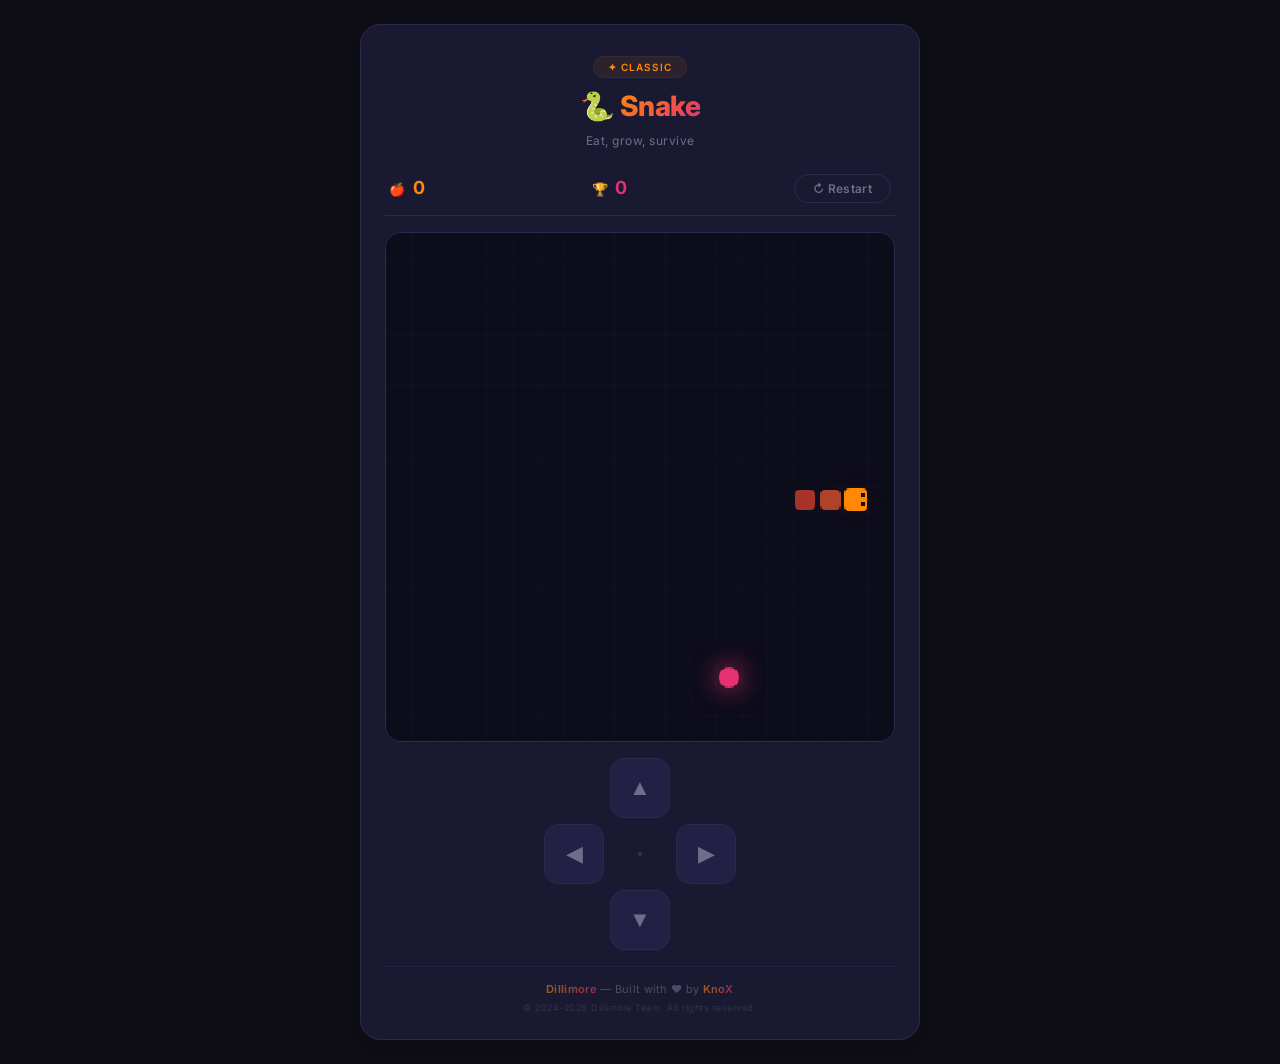
<file: Snake.html>
<!DOCTYPE html>
<html lang="en">
<head>
    <meta charset="UTF-8" />
    <meta name="viewport" content="width=device-width, initial-scale=1.0, maximum-scale=1.0, user-scalable=no" />
    <title>Snake Game</title>
    <link rel="icon" type="image/png" href="https://uploadkon.ir/uploads/a1d927_26Dillimore-Snake.png">

    <!-- Google Fonts -->
    <link rel="preconnect" href="https://fonts.googleapis.com">
    <link rel="preconnect" href="https://fonts.gstatic.com" crossorigin>
    <link href="https://fonts.googleapis.com/css2?family=Inter:wght@400;600;700;800&display=swap" rel="stylesheet">

    <style>
        /* ============================================================
                   CSS VARIABLES
                ============================================================ */
        :root {
            --bg-body: #0f0e17;
            --bg-container: #1a1932;
            --bg-card: #222145;
            --bg-card-border: #2a2a4a;
            --text-primary: #fffffe;
            --text-secondary: #a7a9be;
            --text-muted: #6c6e8a;
            --accent-1: #ff8906;
            --accent-2: #e53170;
            --accent-3: #6246d4;
            --accent-glow: rgba(255, 137, 6, 0.08);
            --shadow: 0 8px 32px rgba(0, 0, 0, 0.3);
            --shadow-hover: 0 16px 48px rgba(255, 137, 6, 0.06);
            --border-color: #2a2a4a;
            --radius: 20px;
            --transition: 0.3s cubic-bezier(0.4, 0, 0.2, 1);
            --font: 'Inter', -apple-system, BlinkMacSystemFont, sans-serif;
        }

        /* ============================================================
                   RESET & BASE
                ============================================================ */
        * {
            margin: 0;
            padding: 0;
            box-sizing: border-box;
        }

        body {
            background: var(--bg-body);
            font-family: var(--font);
            min-height: 100vh;
            display: flex;
            justify-content: center;
            align-items: center;
            padding: 24px;
            color: var(--text-secondary);
            line-height: 1.6;
        }

        .container {
            background: var(--bg-container);
            border: 1px solid var(--bg-card-border);
            border-radius: var(--radius);
            padding: 28px 24px 24px;
            max-width: 560px;
            width: 100%;
            box-shadow: var(--shadow);
            user-select: none;
            -webkit-user-select: none;
        }

        /* ============================================================
                   HEADER
                ============================================================ */
        .header {
            text-align: center;
            margin-bottom: 16px;
        }

        .header .badge {
            display: inline-block;
            background: var(--accent-glow);
            color: var(--accent-1);
            font-size: 10px;
            font-weight: 600;
            letter-spacing: 1px;
            padding: 2px 14px;
            border-radius: 100px;
            border: 1px solid var(--accent-glow);
            text-transform: uppercase;
            margin-bottom: 6px;
        }

        .header h1 {
            color: var(--text-primary);
            font-size: 28px;
            font-weight: 800;
            letter-spacing: -0.5px;
        }

        .header h1 .highlight {
            background: linear-gradient(135deg, var(--accent-1), var(--accent-2));
            -webkit-background-clip: text;
            -webkit-text-fill-color: transparent;
            background-clip: text;
        }

        .header .sub {
            color: var(--text-muted);
            font-size: 12px;
            letter-spacing: 0.5px;
            margin-top: 2px;
        }

        /* ============================================================
                   SCORE BAR
                ============================================================ */
        .score-bar {
            display: flex;
            justify-content: space-between;
            align-items: center;
            padding: 8px 4px 12px 4px;
            border-bottom: 1px solid var(--border-color);
            margin-bottom: 16px;
        }

        .score-bar .item {
            color: var(--text-muted);
            font-size: 13px;
            letter-spacing: 0.3px;
            font-weight: 500;
        }

        .score-bar .item .num {
            color: var(--accent-1);
            font-weight: 700;
            font-size: 18px;
            margin-left: 4px;
        }

        .score-bar .item .num.high {
            color: var(--accent-2);
        }

        .btn-restart-top {
            padding: 6px 18px;
            background: transparent;
            border: 1px solid var(--border-color);
            color: var(--text-muted);
            border-radius: 100px;
            font-size: 12px;
            font-weight: 600;
            cursor: pointer;
            transition: all var(--transition);
            font-family: var(--font);
            letter-spacing: 0.3px;
        }

        .btn-restart-top:hover {
            border-color: var(--accent-1);
            color: var(--accent-1);
        }

        .btn-restart-top:active {
            transform: scale(0.95);
        }

        /* ============================================================
                   CANVAS
                ============================================================ */
        .canvas-wrap {
            position: relative;
            background: #0d0c1a;
            border-radius: 16px;
            border: 1px solid var(--border-color);
            overflow: hidden;
            aspect-ratio: 1 / 1;
            touch-action: none;
        }

        #gameCanvas {
            display: block;
            width: 100%;
            height: 100%;
            background: #0d0c1a;
            image-rendering: pixelated;
            touch-action: none;
        }

        /* ============================================================
                   GAME OVER OVERLAY
                ============================================================ */
        .overlay {
            position: absolute;
            top: 0;
            left: 0;
            right: 0;
            bottom: 0;
            background: rgba(15, 14, 23, 0.92);
            display: none;
            flex-direction: column;
            justify-content: center;
            align-items: center;
            border-radius: 16px;
            padding: 24px;
            backdrop-filter: blur(6px);
        }

        .overlay.show {
            display: flex;
        }

        .overlay .gameover-title {
            color: var(--accent-2);
            font-size: 30px;
            font-weight: 800;
            letter-spacing: 1px;
        }

        .overlay .final-score {
            color: var(--text-secondary);
            font-size: 15px;
            margin-top: 8px;
        }

        .overlay .final-score .num {
            color: var(--accent-1);
            font-weight: 700;
            font-size: 20px;
        }

        .overlay .final-score .num.high {
            color: var(--accent-2);
        }

        .overlay .btn-restart-overlay {
            margin-top: 20px;
            padding: 10px 36px;
            background: transparent;
            border: 2px solid var(--accent-1);
            color: var(--accent-1);
            font-size: 15px;
            font-weight: 700;
            border-radius: 100px;
            cursor: pointer;
            transition: all var(--transition);
            letter-spacing: 0.5px;
            font-family: var(--font);
        }

        .overlay .btn-restart-overlay:hover {
            background: var(--accent-1);
            color: var(--bg-body);
            box-shadow: 0 0 40px var(--accent-glow);
        }

        .overlay .btn-restart-overlay:active {
            transform: scale(0.95);
        }

        /* ============================================================
                   D-PAD
                ============================================================ */
        .dpad {
            display: grid;
            grid-template-columns: 60px 60px 60px;
            grid-template-rows: 60px 60px 60px;
            gap: 6px;
            justify-content: center;
            margin: 16px auto 0;
            width: fit-content;
            touch-action: none;
        }

        .dpad-btn {
            background: var(--bg-card);
            border: 1px solid var(--border-color);
            border-radius: 14px;
            color: var(--text-muted);
            font-size: 22px;
            display: flex;
            align-items: center;
            justify-content: center;
            cursor: pointer;
            transition: all 0.1s ease;
            user-select: none;
            -webkit-tap-highlight-color: transparent;
            touch-action: manipulation;
            -webkit-touch-callout: none;
        }

        .dpad-btn:active {
            transform: scale(0.88);
            background: var(--bg-card-hover);
            border-color: var(--accent-1);
            color: var(--accent-1);
            box-shadow: 0 0 30px var(--accent-glow);
        }

        .dpad-btn.up { grid-column: 2; grid-row: 1; }
        .dpad-btn.left { grid-column: 1; grid-row: 2; }
        .dpad-btn.center { 
            grid-column: 2; grid-row: 2;
            background: transparent;
            border-color: transparent;
            font-size: 10px;
            color: var(--text-muted);
            cursor: default;
            border-radius: 50%;
            opacity: 0.3;
        }
        .dpad-btn.right { grid-column: 3; grid-row: 2; }
        .dpad-btn.down { grid-column: 2; grid-row: 3; }

        /* ============================================================
                   FOOTER
                ============================================================ */
        .footer {
            text-align: center;
            color: var(--text-muted);
            font-size: 11px;
            margin-top: 16px;
            padding-top: 14px;
            border-top: 1px solid var(--border-color);
            letter-spacing: 0.3px;
            opacity: 0.6;
        }

        .footer .brand {
            background: linear-gradient(90deg, var(--accent-1), var(--accent-2));
            -webkit-background-clip: text;
            -webkit-text-fill-color: transparent;
            background-clip: text;
            font-weight: 600;
        }

        .footer .copyright {
            font-size: 9px;
            opacity: 0.5;
            margin-top: 2px;
            letter-spacing: 0.5px;
        }

        /* ============================================================
                   RESPONSIVE
                ============================================================ */
        @media (max-width: 560px) {
            .container {
                max-width: 100%;
                padding: 20px 16px 16px;
                border-radius: 16px;
            }

            .header h1 {
                font-size: 24px;
            }

            .dpad {
                grid-template-columns: 52px 52px 52px;
                grid-template-rows: 52px 52px 52px;
                gap: 5px;
            }

            .dpad-btn {
                font-size: 18px;
                border-radius: 12px;
            }

            .score-bar .item {
                font-size: 12px;
            }

            .score-bar .item .num {
                font-size: 16px;
            }

            .btn-restart-top {
                font-size: 11px;
                padding: 4px 14px;
            }

            .overlay .gameover-title {
                font-size: 24px;
            }

            .overlay .btn-restart-overlay {
                padding: 8px 28px;
                font-size: 13px;
            }
        }

        @media (max-width: 400px) {
            .container {
                padding: 14px 12px 12px;
            }

            .header h1 {
                font-size: 20px;
            }

            .dpad {
                grid-template-columns: 44px 44px 44px;
                grid-template-rows: 44px 44px 44px;
                gap: 4px;
            }

            .dpad-btn {
                font-size: 15px;
                border-radius: 10px;
            }

            .score-bar .item {
                font-size: 10px;
            }

            .score-bar .item .num {
                font-size: 14px;
            }

            .btn-restart-top {
                font-size: 9px;
                padding: 3px 10px;
            }
        }

        @media (max-width: 350px) {
            .dpad {
                grid-template-columns: 38px 38px 38px;
                grid-template-rows: 38px 38px 38px;
                gap: 3px;
            }

            .dpad-btn {
                font-size: 13px;
                border-radius: 8px;
            }
        }
    </style>
</head>
<body>

<div class="container">

    <!-- HEADER -->
    <div class="header">
        <div class="badge">✦ Classic</div>
        <h1>🐍 <span class="highlight">Snake</span></h1>
        <div class="sub">Eat, grow, survive</div>
    </div>

    <!-- SCORE BAR -->
    <div class="score-bar">
        <span class="item">🍎 <span class="num" id="scoreDisplay">0</span></span>
        <span class="item">🏆 <span class="num high" id="highScoreDisplay">0</span></span>
        <button class="btn-restart-top" id="restartTopBtn">↻ Restart</button>
    </div>

    <!-- CANVAS -->
    <div class="canvas-wrap">
        <canvas id="gameCanvas" width="400" height="400"></canvas>
        <div class="overlay" id="gameOverOverlay">
            <div class="gameover-title">💀 GAME OVER</div>
            <div class="final-score">Score: <span class="num" id="finalScore">0</span></div>
            <div class="final-score">Best: <span class="num high" id="finalHighScore">0</span></div>
            <button class="btn-restart-overlay" id="restartOverlayBtn">↻ Play Again</button>
        </div>
    </div>

    <!-- D-PAD -->
    <div class="dpad" id="dpad">
        <button class="dpad-btn up"    data-dir="up">▲</button>
        <button class="dpad-btn left"  data-dir="left">◀</button>
        <button class="dpad-btn center">●</button>
        <button class="dpad-btn right" data-dir="right">▶</button>
        <button class="dpad-btn down"  data-dir="down">▼</button>
    </div>

    <!-- FOOTER -->
    <div class="footer">
        <div>
            <span class="brand">Dillimore</span> — Built with ❤️ by <span class="brand">KnoX</span>
        </div>
        <div class="copyright">
            © 2024-2026 Dillimore Team. All rights reserved.
        </div>
    </div>

</div>

<script>
// ================================================================
// 🐍 SNAKE GAME  –  by KnoX  –  Version 2.1.0
// ================================================================

// ---------- DOM ----------
const canvas = document.getElementById('gameCanvas');
const ctx = canvas.getContext('2d');
const scoreDisplay = document.getElementById('scoreDisplay');
const highScoreDisplay = document.getElementById('highScoreDisplay');
const finalScore = document.getElementById('finalScore');
const finalHighScore = document.getElementById('finalHighScore');
const gameOverOverlay = document.getElementById('gameOverOverlay');
const restartTopBtn = document.getElementById('restartTopBtn');
const restartOverlayBtn = document.getElementById('restartOverlayBtn');

// ---------- SETTINGS ----------
const BOARD_SIZE = 20;
const CELL_SIZE = canvas.width / BOARD_SIZE;
const TICK_INTERVAL = 167;

// ---------- STATE ----------
let snake = [];
let direction = { dx: 1, dy: 0 };
let nextDirection = { dx: 1, dy: 0 };
let food = { x: 8, y: 10 };
let score = 0;
let highScore = 0;
let gameRunning = false;
let gameLoop = null;
let inputQueue = [];

// ---------- HIGH SCORE ----------
function loadHighScore() {
    try {
        const saved = localStorage.getItem('snake_highscore');
        if (saved) highScore = parseInt(saved, 10) || 0;
    } catch (e) { /* ignore */ }
    highScoreDisplay.textContent = highScore;
}
function saveHighScore() {
    try {
        localStorage.setItem('snake_highscore', String(highScore));
    } catch (e) { /* ignore */ }
}

// ---------- INIT ----------
function initGame() {
    snake = [
        { x: 10, y: 10 },
        { x: 9, y: 10 },
        { x: 8, y: 10 }
    ];
    direction = { dx: 1, dy: 0 };
    nextDirection = { dx: 1, dy: 0 };
    inputQueue = [];
    score = 0;
    scoreDisplay.textContent = '0';
    gameRunning = true;
    gameOverOverlay.classList.remove('show');
    document.querySelector('.gameover-title').textContent = '💀 GAME OVER';
    spawnFood();
    draw();
}

// ---------- FOOD ----------
function spawnFood() {
    const maxAttempts = 1000;
    for (let i = 0; i < maxAttempts; i++) {
        const fx = Math.floor(Math.random() * BOARD_SIZE);
        const fy = Math.floor(Math.random() * BOARD_SIZE);
        if (!snake.some(cell => cell.x === fx && cell.y === fy)) {
            food = { x: fx, y: fy };
            return;
        }
    }
    for (let y = 0; y < BOARD_SIZE; y++) {
        for (let x = 0; x < BOARD_SIZE; x++) {
            if (!snake.some(cell => cell.x === x && cell.y === y)) {
                food = { x, y };
                return;
            }
        }
    }
    gameWin();
}

// ---------- DRAW ----------
function draw() {
    ctx.clearRect(0, 0, canvas.width, canvas.height);

    // Grid
    ctx.strokeStyle = 'rgba(42, 42, 74, 0.3)';
    ctx.lineWidth = 0.5;
    for (let i = 0; i <= BOARD_SIZE; i++) {
        ctx.beginPath();
        ctx.moveTo(i * CELL_SIZE, 0);
        ctx.lineTo(i * CELL_SIZE, canvas.height);
        ctx.stroke();
        ctx.beginPath();
        ctx.moveTo(0, i * CELL_SIZE);
        ctx.lineTo(canvas.width, i * CELL_SIZE);
        ctx.stroke();
    }

    // Food
    ctx.shadowColor = '#e53170';
    ctx.shadowBlur = 20;
    ctx.fillStyle = '#e53170';
    ctx.beginPath();
    ctx.arc(
        food.x * CELL_SIZE + CELL_SIZE / 2,
        food.y * CELL_SIZE + CELL_SIZE / 2,
        CELL_SIZE / 2 - 2,
        0,
        Math.PI * 2
    );
    ctx.fill();
    ctx.shadowBlur = 0;

    // Snake
    const len = snake.length;
    snake.forEach((cell, index) => {
        const isHead = index === 0;
        const x = cell.x * CELL_SIZE;
        const y = cell.y * CELL_SIZE;
        const padding = isHead ? 1 : 2;
        const radius = 4;

        const intensity = 0.4 + (0.6 * (1 - index / len));
        const orange = Math.round(255 * intensity * 0.4 + 137 * (1 - intensity * 0.4));
        const green = Math.round(255 * intensity * 0.3 + 6 * (1 - intensity * 0.3));
        ctx.fillStyle = isHead ? '#ff8906' : `rgb(${orange}, ${green}, 40)`;

        const cx = x + padding;
        const cy = y + padding;
        const w = CELL_SIZE - padding * 2;
        const h = CELL_SIZE - padding * 2;
        ctx.beginPath();
        ctx.moveTo(cx + radius, cy);
        ctx.lineTo(cx + w - radius, cy);
        ctx.quadraticCurveTo(cx + w, cy, cx + w, cy + radius);
        ctx.lineTo(cx + w, cy + h - radius);
        ctx.quadraticCurveTo(cx + w, cy + h, cx + w - radius, cy + h);
        ctx.lineTo(cx + radius, cy + h);
        ctx.quadraticCurveTo(cx, cy + h, cx, cy + h - radius);
        ctx.lineTo(cx, cy + radius);
        ctx.quadraticCurveTo(cx, cy, cx + radius, cy);
        ctx.closePath();
        ctx.fill();

        if (isHead) {
            ctx.shadowColor = '#ff8906';
            ctx.shadowBlur = 24;
            ctx.fillStyle = 'rgba(255, 137, 6, 0.06)';
            ctx.beginPath();
            ctx.arc(x + CELL_SIZE/2, y + CELL_SIZE/2, CELL_SIZE/2, 0, Math.PI * 2);
            ctx.fill();
            ctx.shadowBlur = 0;
        }
    });

    // Eyes
    const head = snake[0];
    if (head) {
        const hx = head.x * CELL_SIZE + CELL_SIZE / 2;
        const hy = head.y * CELL_SIZE + CELL_SIZE / 2;
        const eyeOff = 5;
        const eyeSize = 3;
        ctx.fillStyle = '#0f0e17';
        if (direction.dx === 1) {
            ctx.fillRect(hx + 4, hy - eyeOff, eyeSize, eyeSize);
            ctx.fillRect(hx + 4, hy + eyeOff - eyeSize, eyeSize, eyeSize);
        } else if (direction.dx === -1) {
            ctx.fillRect(hx - 4 - eyeSize, hy - eyeOff, eyeSize, eyeSize);
            ctx.fillRect(hx - 4 - eyeSize, hy + eyeOff - eyeSize, eyeSize, eyeSize);
        } else if (direction.dy === -1) {
            ctx.fillRect(hx - eyeOff, hy - 4 - eyeSize, eyeSize, eyeSize);
            ctx.fillRect(hx + eyeOff - eyeSize, hy - 4 - eyeSize, eyeSize, eyeSize);
        } else {
            ctx.fillRect(hx - eyeOff, hy + 4, eyeSize, eyeSize);
            ctx.fillRect(hx + eyeOff - eyeSize, hy + 4, eyeSize, eyeSize);
        }
    }
}

// ---------- UPDATE ----------
function update() {
    if (!gameRunning) return;

    while (inputQueue.length > 0) {
        const dir = inputQueue.shift();
        if (direction.dx !== -dir.dx || direction.dy !== -dir.dy) {
            nextDirection = dir;
            break;
        }
    }

    direction = { ...nextDirection };

    const head = snake[0];
    let newHead = {
        x: head.x + direction.dx,
        y: head.y + direction.dy
    };

    if (newHead.x < 0) newHead.x = BOARD_SIZE - 1;
    if (newHead.x >= BOARD_SIZE) newHead.x = 0;
    if (newHead.y < 0) newHead.y = BOARD_SIZE - 1;
    if (newHead.y >= BOARD_SIZE) newHead.y = 0;

    const isEating = (newHead.x === food.x && newHead.y === food.y);

    const tailIndex = isEating ? snake.length : snake.length - 1;
    for (let i = 0; i < tailIndex; i++) {
        if (snake[i].x === newHead.x && snake[i].y === newHead.y) {
            gameOver();
            return;
        }
    }

    if (isEating) {
        snake = [newHead, ...snake];
        score++;
        scoreDisplay.textContent = score;
        spawnFood();
        if (snake.length === BOARD_SIZE * BOARD_SIZE) {
            gameWin();
            return;
        }
    } else {
        snake = [newHead, ...snake.slice(0, -1)];
    }

    draw();
}

// ---------- GAME OVER ----------
function gameOver() {
    if (!gameRunning) return;
    gameRunning = false;
    if (gameLoop) {
        clearInterval(gameLoop);
        gameLoop = null;
    }
    if (score > highScore) {
        highScore = score;
        saveHighScore();
        highScoreDisplay.textContent = highScore;
    }
    finalScore.textContent = score;
    finalHighScore.textContent = highScore;
    gameOverOverlay.classList.add('show');
}

// ---------- GAME WIN ----------
function gameWin() {
    gameRunning = false;
    if (gameLoop) {
        clearInterval(gameLoop);
        gameLoop = null;
    }
    if (score > highScore) {
        highScore = score;
        saveHighScore();
        highScoreDisplay.textContent = highScore;
    }
    finalScore.textContent = score + ' 🏆';
    finalHighScore.textContent = highScore;
    document.querySelector('.gameover-title').textContent = '🎉 YOU WIN!';
    gameOverOverlay.classList.add('show');
}

// ---------- RESTART ----------
function restartGame() {
    if (gameLoop) {
        clearInterval(gameLoop);
        gameLoop = null;
    }
    document.querySelector('.gameover-title').textContent = '💀 GAME OVER';
    initGame();
    gameLoop = setInterval(update, TICK_INTERVAL);
}

// ---------- DIRECTION ----------
function setDirection(dx, dy) {
    if (!gameRunning) return;
    if (inputQueue.length > 0) {
        const last = inputQueue[inputQueue.length - 1];
        if (last.dx === dx && last.dy === dy) return;
    }
    inputQueue.push({ dx, dy });
    if (inputQueue.length > 3) inputQueue.shift();
}

// ---------- KEYBOARD ----------
function handleKey(e) {
    const key = e.key;
    if (['ArrowUp', 'ArrowDown', 'ArrowLeft', 'ArrowRight', ' '].includes(key)) {
        e.preventDefault();
    }

    if (key === ' ' || key === 'Space') {
        if (!gameRunning) restartGame();
        return;
    }
    if (!gameRunning) return;

    switch (key) {
        case 'ArrowUp':    setDirection(0, -1); break;
        case 'ArrowDown':  setDirection(0, 1); break;
        case 'ArrowLeft':  setDirection(-1, 0); break;
        case 'ArrowRight': setDirection(1, 0); break;
    }
}

// ---------- DPAD ----------
document.querySelectorAll('.dpad-btn[data-dir]').forEach(btn => {
    const dirMap = {
        'up': { dx: 0, dy: -1 },
        'down': { dx: 0, dy: 1 },
        'left': { dx: -1, dy: 0 },
        'right': { dx: 1, dy: 0 }
    };
    const dir = btn.dataset.dir;

    btn.addEventListener('click', function(e) {
        e.preventDefault();
        const d = dirMap[dir];
        if (d) setDirection(d.dx, d.dy);
    });

    btn.addEventListener('touchstart', function(e) {
        e.preventDefault();
        const d = dirMap[dir];
        if (d) setDirection(d.dx, d.dy);
    }, { passive: false });
});

// ---------- RESTART ----------
restartTopBtn.addEventListener('click', restartGame);
restartOverlayBtn.addEventListener('click', restartGame);

// ---------- INIT ----------
loadHighScore();
initGame();
gameLoop = setInterval(update, TICK_INTERVAL);
document.addEventListener('keydown', handleKey);

console.log('🐍 Snake Game v2.1.0 by KnoX | Good Luck <3');
</script>
</body>
</html>
</file>
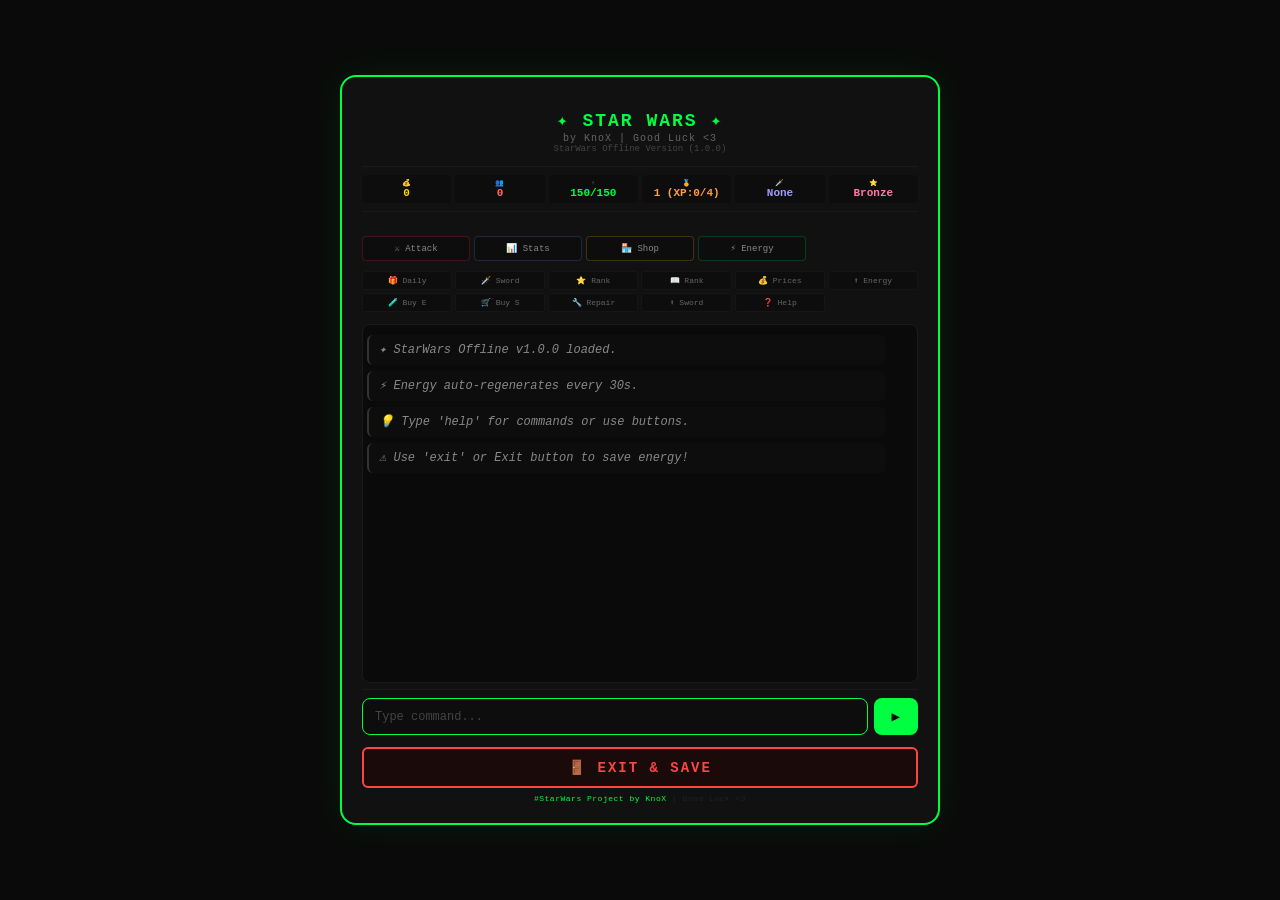
<file: StarWars.html>
<!DOCTYPE html>
<html lang="en">
<head>
    <meta charset="UTF-8" />
    <meta name="viewport" content="width=device-width, initial-scale=1.0, maximum-scale=1.0, user-scalable=no" />
    <title>StarWars Offline Version (1.0.0) - Dillimore</title>
    <link rel="icon" type="image/x-icon" href="https://uploadkon.ir/uploads/966926_264155897.png">
    <style>
        /* ===== RESET & BASE ===== */
        * {
            margin: 0;
            padding: 0;
            box-sizing: border-box;
        }
        body {
            background: #0a0a0a;
            font-family: 'Courier New', monospace;
            min-height: 100vh;
            display: flex;
            justify-content: center;
            align-items: center;
            padding: 10px;
        }
        .container {
            background: #111;
            max-width: 600px;
            width: 100%;
            border-radius: 16px;
            border: 2px solid #00ff41;
            padding: 20px;
            box-shadow: 0 0 40px rgba(0, 255, 65, 0.08);
            display: flex;
            flex-direction: column;
            height: 95vh;
            max-height: 750px;
        }

        /* ===== HEADER ===== */
        .header {
            text-align: center;
            padding: 12px;
            border-bottom: 1px solid #1a1a1a;
            flex-shrink: 0;
        }
        .header h1 {
            color: #00ff41;
            font-size: 18px;
            letter-spacing: 2px;
        }
        .header .sub {
            color: #666;
            font-size: 10px;
            margin-top: 2px;
            letter-spacing: 1px;
        }
        .header .version {
            color: #444;
            font-size: 9px;
        }

        /* ===== STATS BAR ===== */
        .stats-bar {
            display: grid;
            grid-template-columns: 1fr 1fr 1fr 1fr 1fr 1fr;
            gap: 4px;
            padding: 8px 0;
            border-bottom: 1px solid #1a1a1a;
            flex-shrink: 0;
        }
        .stat-box {
            text-align: center;
            background: #0d0d0d;
            border-radius: 4px;
            padding: 4px 2px;
        }
        .stat-box .label {
            color: #555;
            font-size: 7px;
            text-transform: uppercase;
            letter-spacing: 0.5px;
        }
        .stat-box .value {
            color: #00d4ff;
            font-size: 11px;
            font-weight: bold;
        }
        .stat-box .value.money { color: #ffd700; }
        .stat-box .value.troopers { color: #ff6b6b; }
        .stat-box .value.energy { color: #00ff41; }
        .stat-box .value.level { color: #ff9f43; }
        .stat-box .value.sword { color: #a29bfe; }
        .stat-box .value.rank { color: #fd79a8; }

        /* ===== CHAT AREA ===== */
        .chat {
            flex: 1;
            overflow-y: auto;
            padding: 10px 4px;
            margin: 6px 0;
            background: #0a0a0a;
            border-radius: 8px;
            border: 1px solid #1a1a1a;
            min-height: 200px;
        }
        .chat::-webkit-scrollbar {
            width: 4px;
        }
        .chat::-webkit-scrollbar-track {
            background: #0a0a0a;
        }
        .chat::-webkit-scrollbar-thumb {
            background: #222;
            border-radius: 2px;
        }

        .msg {
            margin-bottom: 6px;
            padding: 6px 10px;
            border-radius: 6px;
            max-width: 95%;
            word-wrap: break-word;
            font-size: 12px;
            line-height: 1.5;
            animation: fadeIn 0.15s ease;
        }
        .msg.system {
            background: #0d0d0d;
            color: #888;
            border-left: 2px solid #333;
            font-style: italic;
        }
        .msg.user {
            background: #1a2a1a;
            color: #00ff41;
            border-left: 2px solid #00ff41;
            margin-left: auto;
            text-align: right;
        }
        .msg.bot {
            background: #1a1a2a;
            color: #aaa;
            border-left: 2px solid #4a9eff;
        }
        .msg.bot .highlight { color: #ffd700; }
        .msg.bot .green { color: #00ff41; }
        .msg.bot .red { color: #ff4444; }
        .msg.bot .cyan { color: #00d4ff; }
        .msg.bot .blue { color: #4a9eff; }
        .msg.bot .magenta { color: #ff00ff; }
        .msg.bot .yellow { color: #ffd700; }
        .msg.bot .orange { color: #ff8c00; }
        .msg.bot .gold { color: #ffd700; }
        .msg.bot .bold { font-weight: bold; }

        @keyframes fadeIn {
            from { opacity: 0; transform: translateY(4px); }
            to { opacity: 1; transform: translateY(0); }
        }

        /* ===== INPUT AREA ===== */
        .input-area {
            display: flex;
            gap: 6px;
            padding: 8px 0;
            border-top: 1px solid #1a1a1a;
            flex-shrink: 0;
        }
        .input-area input {
            flex: 1;
            padding: 10px 12px;
            background: #0d0d0d;
            border: 1px solid #222;
            border-radius: 8px;
            color: #fff;
            font-family: 'Courier New', monospace;
            font-size: 13px;
            outline: none;
            transition: border-color 0.3s;
        }
        .input-area input:focus {
            border-color: #00ff41;
        }
        .input-area input::placeholder {
            color: #444;
            font-size: 12px;
        }
        .input-area button {
            padding: 10px 18px;
            background: #00ff41;
            color: #0a0a0a;
            border: none;
            border-radius: 8px;
            font-weight: bold;
            cursor: pointer;
            font-family: 'Courier New', monospace;
            font-size: 14px;
            transition: all 0.2s;
            white-space: nowrap;
        }
        .input-area button:hover {
            background: #00cc33;
            transform: scale(0.97);
        }

        /* ===== QUICK BUTTONS ===== */
        .quick-row {
            display: grid;
            grid-template-columns: 1fr 1fr 1fr 1fr 1fr;
            gap: 4px;
            padding: 6px 0;
            flex-shrink: 0;
        }
        .quick-btn {
            padding: 6px 2px;
            background: #0d0d0d;
            border: 1px solid #1a1a1a;
            border-radius: 4px;
            color: #888;
            font-family: 'Courier New', monospace;
            font-size: 9px;
            cursor: pointer;
            transition: all 0.2s;
            text-align: center;
        }
        .quick-btn:hover {
            background: #1a1a1a;
            border-color: #333;
            color: #fff;
        }
        .quick-btn:active {
            transform: scale(0.95);
        }
        .quick-btn.atk { border-color: #ff444433; }
        .quick-btn.atk:hover { border-color: #ff4444; color: #ff4444; }
        .quick-btn.st { border-color: #4a9eff33; }
        .quick-btn.st:hover { border-color: #4a9eff; color: #4a9eff; }
        .quick-btn.sh { border-color: #ffd70033; }
        .quick-btn.sh:hover { border-color: #ffd700; color: #ffd700; }
        .quick-btn.en { border-color: #00ff4133; }
        .quick-btn.en:hover { border-color: #00ff41; color: #00ff41; }
        .quick-btn.ex { border-color: #ff444433; }
        .quick-btn.ex:hover { border-color: #ff4444; color: #ff4444; }

        .quick-row2 {
            display: grid;
            grid-template-columns: 1fr 1fr 1fr 1fr 1fr 1fr;
            gap: 3px;
            padding: 4px 0 6px 0;
            flex-shrink: 0;
        }
        .quick-btn2 {
            padding: 4px 2px;
            background: #0d0d0d;
            border: 1px solid #161616;
            border-radius: 3px;
            color: #666;
            font-family: 'Courier New', monospace;
            font-size: 8px;
            cursor: pointer;
            transition: all 0.2s;
            text-align: center;
        }
        .quick-btn2:hover {
            background: #151515;
            border-color: #222;
            color: #aaa;
        }

        /* ===== EXIT BUTTON ===== */
        .exit-row {
            padding: 4px 0 0 0;
            flex-shrink: 0;
        }
        .exit-btn {
            width: 100%;
            padding: 10px;
            background: #1a0a0a;
            border: 2px solid #ff4444;
            border-radius: 6px;
            color: #ff4444;
            font-family: 'Courier New', monospace;
            font-size: 14px;
            font-weight: bold;
            letter-spacing: 2px;
            cursor: pointer;
            transition: all 0.3s;
            text-align: center;
        }
        .exit-btn:hover {
            background: #ff4444;
            color: #0a0a0a;
            box-shadow: 0 0 20px #ff444422;
        }

        /* ===== COPYRIGHT ===== */
        .footer {
            text-align: center;
            color: #222;
            font-size: 8px;
            padding-top: 6px;
            flex-shrink: 0;
            letter-spacing: 0.5px;
        }
        .footer span {
            color: #00ff41;
        }

        /* ===== RESPONSIVE ===== */
        @media (max-width: 500px) {
            .container { padding: 12px; max-height: 98vh; }
            .stats-bar { grid-template-columns: 1fr 1fr 1fr; gap: 3px; }
            .quick-row { grid-template-columns: 1fr 1fr 1fr 1fr; }
            .quick-row2 { grid-template-columns: 1fr 1fr 1fr 1fr; }
            .header h1 { font-size: 15px; }
            .msg { font-size: 11px; padding: 5px 8px; }
            .stat-box .value { font-size: 10px; }
            .input-area input { font-size: 12px; padding: 8px 10px; }
            .input-area button { font-size: 12px; padding: 8px 12px; }
        }
        @media (max-width: 380px) {
            .stats-bar { grid-template-columns: 1fr 1fr; }
            .quick-row { grid-template-columns: 1fr 1fr 1fr; }
            .quick-row2 { grid-template-columns: 1fr 1fr 1fr; }
        }
    </style>
</head>
<body>

<div class="container" id="app">

    <!-- HEADER -->
    <div class="header">
        <h1>✦ STAR WARS ✦</h1>
        <div class="sub">by KnoX  |  Good Luck &lt;3</div>
        <div class="version">StarWars Offline Version (1.0.0)</div>
    </div>
    <!-- STATS BAR -->
    <div class="stats-bar" id="statsDisplay">
        <div class="stat-box"><div class="label">💰</div><div class="value money" id="statMoney">0</div></div>
        <div class="stat-box"><div class="label">👥</div><div class="value troopers" id="statTroopers">0</div></div>
        <div class="stat-box"><div class="label">⚡</div><div class="value energy" id="statEnergy">150/150</div></div>
        <div class="stat-box"><div class="label">🏅</div><div class="value level" id="statLevel">1</div></div>
        <div class="stat-box"><div class="label">🗡️</div><div class="value sword" id="statSword">None</div></div>
        <div class="stat-box"><div class="label">⭐</div><div class="value rank" id="statRank">Bronze</div></div>
    </div>
    </br>
    <!-- QUICK BUTTONS ROW 1 -->
    <div class="quick-row">
        <button class="quick-btn atk" onclick="quickCmd('attack')">⚔️ Attack</button>
        <button class="quick-btn st" onclick="quickCmd('stats')">📊 Stats</button>
        <button class="quick-btn sh" onclick="quickCmd('shop')">🏪 Shop</button>
        <button class="quick-btn en" onclick="quickCmd('myenergy')">⚡ Energy</button>
    </div>

    <!-- QUICK BUTTONS ROW 2 -->
    <div class="quick-row2">
        <button class="quick-btn2" onclick="quickCmd('dailyreward')">🎁 Daily</button>
        <button class="quick-btn2" onclick="quickCmd('mysword')">🗡️ Sword</button>
        <button class="quick-btn2" onclick="quickCmd('myrank')">⭐ Rank</button>
        <button class="quick-btn2" onclick="quickCmd('rankhelp')">📖 Rank</button>
        <button class="quick-btn2" onclick="quickCmd('prices')">💰 Prices</button>
        <button class="quick-btn2" onclick="quickCmd('upgradeenergy')">⬆️ Energy</button>
        <button class="quick-btn2" onclick="quickCmd('buyenergy')">🧪 Buy E</button>
        <button class="quick-btn2" onclick="quickCmd('buysword')">🛒 Buy S</button>
        <button class="quick-btn2" onclick="quickCmd('repairsword')">🔧 Repair</button>
        <button class="quick-btn2" onclick="quickCmd('upgradesword')">⬆️ Sword</button>
        <button class="quick-btn2" onclick="quickCmd('help')">❓ Help</button>
    </div>

    <!-- CHAT AREA -->
    <div class="chat" id="chat">
        <div class="msg system">✦ StarWars Offline v1.0.0 loaded.</div>
        <div class="msg system">⚡ Energy auto-regenerates every 30s.</div>
        <div class="msg system">💡 Type 'help' for commands or use buttons.</div>
        <div class="msg system">⚠️ Use 'exit' or Exit button to save energy!</div>
    </div>

    <!-- INPUT AREA -->
    <div class="input-area">
        <input type="text" id="cmdInput" placeholder="Type command..." onkeydown="if(event.key==='Enter') sendCmd()" autofocus />
        <button onclick="sendCmd()">▶</button>
    </div>

    <!-- EXIT BUTTON -->
    <div class="exit-row">
        <button class="exit-btn" onclick="quickCmd('exit')">🚪 EXIT &amp; SAVE</button>
    </div>

    <!-- FOOTER -->
    <div class="footer">
        <span>#StarWars Project by KnoX</span>  |  Good Luck &lt;3
    </div>

</div>

<script>
// ================================================================
// STAR WARS PROJECT by KnoX  –  Full Game  –  Version 1.0.0
// ALL GAME LOGIC IS EXACTLY THE SAME AS YOUR ORIGINAL PYTHON CODE.
// ONLY UI/UX IMPROVEMENTS – CHAT STYLE, NO PROMPT, NO ADMIN BUTTON.
// ================================================================

// ---------- VARIABLES ----------
let Admin = false;
let Trooper = 0;
let Money = 0;
let Energy = 150;
let MaxEnergy = 150;
let LastDaily = "";
let EnergyLevel = 1;
let HasSword = false;
let SwordDurability = 0;
let SwordLevel = 1;
let SwordMaxDurability = 10;
let Level = 1;
let XP = 0;
let LastCloseTime = "";
const SAVE_FILE = "starwars_save.json";

// ---------- DOM ----------
const chat = document.getElementById('chat');
const cmdInput = document.getElementById('cmdInput');

// ---------- CHAT FUNCTIONS ----------
function addMessage(type, html) {
    let div = document.createElement('div');
    div.className = 'msg ' + type;
    div.innerHTML = html;
    chat.appendChild(div);
    chat.scrollTop = chat.scrollHeight;
}

function addSystem(text) {
    addMessage('system', text);
}

function addUser(text) {
    addMessage('user', '▶ ' + text);
}

function addBot(text) {
    addMessage('bot', text);
}

// ---------- RANK SYSTEM ----------
function getRank() {
    if (Level <= 5) return 'Bronze';
    else if (Level <= 8) return 'Silver';
    else if (Level <= 14) return 'Gold';
    else if (Level <= 18) return 'Platinum';
    else if (Level <= 22) return 'Epic';
    else if (Level <= 25) return 'Legend';
    else return 'God of War';
}

function getXpNeeded() {
    if (Level < 5) return 4 + (Level - 1) * 2;
    else if (Level < 8) return 12 + (Level - 5) * 2;
    else if (Level < 14) return 18 + (Level - 8) * 2;
    else if (Level < 18) return 30 + (Level - 14) * 2;
    else if (Level < 22) return 38 + (Level - 18) * 2;
    else if (Level < 25) return 46 + (Level - 22) * 2;
    else return 52 + (Level - 25) * 2;
}

function getAttackStats() {
    let rank = getRank();
    if (rank == 'Bronze') {
        return {win: 35, lose: 35, draw: 30, power_bonus: 1.0, money_bonus: 1.0, energy_cost: 18};
    } else if (rank == 'Silver') {
        return {win: 38, lose: 32, draw: 30, power_bonus: 1.05, money_bonus: 1.05, energy_cost: 17};
    } else if (rank == 'Gold') {
        return {win: 41, lose: 29, draw: 30, power_bonus: 1.1, money_bonus: 1.1, energy_cost: 16};
    } else if (rank == 'Platinum') {
        return {win: 44, lose: 26, draw: 30, power_bonus: 1.15, money_bonus: 1.15, energy_cost: 15};
    } else if (rank == 'Epic') {
        return {win: 47, lose: 23, draw: 30, power_bonus: 1.2, money_bonus: 1.2, energy_cost: 14};
    } else if (rank == 'Legend') {
        return {win: 50, lose: 20, draw: 30, power_bonus: 1.25, money_bonus: 1.25, energy_cost: 13};
    } else {
        return {win: 53, lose: 17, draw: 30, power_bonus: 1.3, money_bonus: 1.3, energy_cost: 12};
    }
}

function updateMaxEnergy() {
    MaxEnergy = 80 + (EnergyLevel * 20);
}

// ---------- UPDATE UI ----------
function updateUI() {
    document.getElementById('statMoney').textContent = Money;
    document.getElementById('statTroopers').textContent = Trooper;
    document.getElementById('statEnergy').textContent = Energy + '/' + MaxEnergy;
    document.getElementById('statLevel').textContent = Level + ' (XP:' + XP + '/' + getXpNeeded() + ')';
    document.getElementById('statSword').textContent = HasSword ? 'Lv' + SwordLevel + ' (' + SwordDurability + '/' + SwordMaxDurability + ')' : 'None';
    document.getElementById('statRank').textContent = getRank();
}

// ---------- SAVE / LOAD ----------
function saveGame() {
    let data = {
        "Trooper": Trooper,
        "Money": Money,
        "Admin": Admin,
        "Energy": Energy,
        "LastDaily": LastDaily,
        "EnergyLevel": EnergyLevel,
        "HasSword": HasSword,
        "SwordDurability": SwordDurability,
        "SwordLevel": SwordLevel,
        "SwordMaxDurability": SwordMaxDurability,
        "Level": Level,
        "XP": XP,
        "LastCloseTime": LastCloseTime
    };
    try { localStorage.setItem(SAVE_FILE, JSON.stringify(data)); } catch(e) {}
}

function loadGame() {
    try {
        let raw = localStorage.getItem(SAVE_FILE);
        if (raw) {
            let data = JSON.parse(raw);
            Trooper = data.Trooper || 0;
            Money = data.Money || 0;
            Admin = data.Admin || false;
            Energy = data.Energy || 100;
            LastDaily = data.LastDaily || "";
            EnergyLevel = data.EnergyLevel || 1;
            HasSword = data.HasSword || false;
            SwordDurability = data.SwordDurability || 0;
            SwordLevel = data.SwordLevel || 1;
            SwordMaxDurability = data.SwordMaxDurability || 10;
            Level = data.Level || 1;
            XP = data.XP || 0;
            LastCloseTime = data.LastCloseTime || "";
            updateMaxEnergy();
            if (Energy > MaxEnergy) Energy = MaxEnergy;
            if (Energy < 0) Energy = 0;
            calculateOfflineEnergy();
        }
    } catch(e) {}
}

function calculateOfflineEnergy() {
    if (LastCloseTime != "") {
        try {
            let last_time = parseFloat(LastCloseTime);
            let current_time = Date.now() / 1000;
            let time_passed = current_time - last_time;
            let energy_gained = Math.floor(time_passed / 30);
            if (energy_gained > 0) {
                let old_energy = Energy;
                Energy = Math.min(MaxEnergy, Energy + energy_gained);
                let gained = Energy - old_energy;
                if (gained > 0) {
                    addBot('⚡ While you were away, you gained <span class="green">' + gained + '</span> energy.');
                }
                saveGame();
            }
        } catch(e) {}
    }
    LastCloseTime = "";
    saveGame();
}

// ---------- COMMAND PROCESSOR ----------
function processCommand(cmd) {
    addUser(cmd);

    // ---- ADMIN ----
    if (cmd == 'imadmin') {
        addBot('🔐 Enter admin password:');
        // Wait for password input
        waitForInput(function(pas) {
            if (pas == '9061') {
                Admin = true;
                saveGame();
                addBot('<span class="green">✅ You are now admin.</span>');
                updateUI();
            } else {
                addBot('<span class="red">❌ Error: Wrong password.</span>');
            }
        });
        return;
    }

    // ---- PLAYER COMMANDS ----
    if (cmd == 'mysword') {
        if (HasSword) {
            let msg = '🗡️ Sword Level ' + SwordLevel + ' - ' + SwordDurability + '/' + SwordMaxDurability + ' uses left.';
            if (SwordDurability <= 3) {
                msg += '<br/><span class="yellow">⚠️ Warning: Your Sword is almost broken, Use \'repairsword\' to fix it.</span>';
            }
            addBot(msg);
        } else {
            addBot('<span class="red">❌ You don\'t have a Sword. Use \'buysword\' to buy one.</span>');
        }
        updateUI();
        return;
    }

    if (cmd == 'buysword') {
        if (HasSword) {
            addBot('<span class="red">❌ You already have a Sword. Use \'upgradesword\' to upgrade it.</span>');
        } else if (Money >= 9) {
            Money -= 9;
            HasSword = true;
            SwordLevel = 1;
            SwordMaxDurability = 10;
            SwordDurability = 10;
            saveGame();
            addBot('<span class="green">✅ You bought a Level 1 Sword, It has 10 uses remaining.</span><br/><span class="cyan">Use \'upgradesword\' to increase capacity, \'repairsword\' to fix it.</span>');
        } else {
            addBot('<span class="red">❌ Need $9 to buy a Sword, You have $' + Money + '.</span>');
        }
        updateUI();
        return;
    }

    if (cmd == 'repairsword') {
        if (!HasSword) {
            addBot('<span class="red">❌ You don\'t have a Sword. Use \'buysword\' to buy one.</span>');
        } else if (SwordDurability >= SwordMaxDurability) {
            addBot('✅ Your Sword is already fully repaired (' + SwordDurability + '/' + SwordMaxDurability + ').');
        } else {
            let repair_cost = 5 + (SwordLevel - 1) * 3;
            if (Money >= repair_cost) {
                Money -= repair_cost;
                SwordDurability = SwordMaxDurability;
                saveGame();
                addBot('<span class="green">✅ Sword repaired, It now has ' + SwordMaxDurability + ' uses remaining (Cost: $' + repair_cost + ').</span>');
            } else {
                addBot('<span class="red">❌ Need $' + repair_cost + ' to repair, You have $' + Money + '.</span>');
            }
        }
        updateUI();
        return;
    }

    if (cmd == 'upgradesword') {
        if (!HasSword) {
            addBot('<span class="red">❌ You don\'t have a Sword. Use \'buysword\' first.</span>');
            updateUI();
            return;
        }
        if (SwordLevel >= 5) {
            addBot('<span class="red">❌ Your Sword is already at max level (Level 5 - 50 uses).</span>');
            updateUI();
            return;
        }
        let upgrade_costs = {1: 50, 2: 100, 3: 200, 4: 400};
        let next_capacity = {1: 15, 2: 20, 3: 30, 4: 50};
        let upgrade_cost = upgrade_costs[SwordLevel];
        let next_max = next_capacity[SwordLevel];
        addBot('Current Sword Level: <span class="cyan">' + SwordLevel + '</span> (Max ' + SwordMaxDurability + ' uses).<br/>' +
               'Next Level: <span class="yellow">' + (SwordLevel + 1) + '</span> (Max ' + next_max + ' uses).<br/>' +
               'Upgrade Cost: <span class="gold">$' + upgrade_cost + '</span>.');

        if (Money >= upgrade_cost) {
            addBot('Upgrade your Sword? (yes/no):');
            waitForInput(function(ans) {
                if (ans == 'yes' || ans == 'y') {
                    Money -= upgrade_cost;
                    SwordLevel += 1;
                    SwordMaxDurability = next_max;
                    SwordDurability = SwordMaxDurability;
                    saveGame();
                    addBot('<span class="green">✅ Sword upgraded to Level ' + SwordLevel + '.</span><br/><span class="green">Max durability is now ' + SwordMaxDurability + ' uses.</span>');
                } else {
                    addBot('<span class="yellow">Upgrade cancelled.</span>');
                }
                updateUI();
            });
        } else {
            addBot('<span class="red">❌ Need $' + upgrade_cost + ' to upgrade You have $' + Money + '.</span>');
            updateUI();
        }
        return;
    }

    if (cmd == 'dailyreward') {
        let current_time = Date.now() / 1000;
        if (LastDaily == "") {
            LastDaily = String(current_time);
            Trooper += 30;
            Money += 10;
            saveGame();
            addBot('<span class="green">🎁 Daily reward claimed +30 Troopers and +$10.</span><br/><span class="cyan">Next reward available in 24 hours.</span>');
        } else {
            try {
                let last_time = parseFloat(LastDaily);
                let time_passed = current_time - last_time;
                let hours_passed = time_passed / 3600;
                if (hours_passed >= 24) {
                    LastDaily = String(current_time);
                    Trooper += 30;
                    Money += 10;
                    saveGame();
                    addBot('<span class="green">🎁 Daily reward claimed +30 Troopers and +$10.</span><br/><span class="cyan">Next reward available in 24 hours.</span>');
                } else {
                    let remaining_seconds = (24 * 3600) - time_passed;
                    let remaining_hours = Math.floor(remaining_seconds / 3600);
                    let remaining_minutes = Math.floor((remaining_seconds % 3600) / 60);
                    let remaining_secs = Math.floor(remaining_seconds % 60);
                    addBot('<span class="red">❌ You already claimed today\'s reward.</span><br/><span class="yellow">Time remaining: ' + remaining_hours + 'h ' + remaining_minutes + 'm ' + remaining_secs + 's.</span>');
                }
            } catch(e) {
                LastDaily = String(current_time);
                Trooper += 30;
                Money += 10;
                saveGame();
                addBot('<span class="green">🎁 Daily reward claimed +30 Troopers and +$10.</span><br/><span class="cyan">Next reward available in 24 hours.</span>');
            }
        }
        updateUI();
        return;
    }

    if (cmd == 'stats') {
        let stats = getAttackStats();
        let xp_needed = getXpNeeded();
        let msg = '📊 <span class="bold">YOUR STATS</span><br/>' +
                  '💰 Money: <span class="gold">$' + Money + '</span><br/>' +
                  '👥 Troopers: <span class="troopers">' + Trooper + '</span><br/>' +
                  (HasSword ? '🗡️ Sword: <span class="sword">Level ' + SwordLevel + ' (' + SwordDurability + '/' + SwordMaxDurability + ' uses)</span><br/>' : '🗡️ Sword: <span class="red">None</span><br/>') +
                  '🏅 Level: <span class="level">' + Level + '</span> (XP: ' + XP + '/' + xp_needed + ')<br/>' +
                  '⭐ Rank: <span class="rank">' + getRank() + '</span><br/>' +
                  '⚡ Energy: <span class="energy">' + Energy + '/' + MaxEnergy + '</span><br/>' +
                  '📈 Rank Bonus: +' + Math.floor((stats.power_bonus-1)*100) + '% Troopers, +' + Math.floor((stats.money_bonus-1)*100) + '% Money<br/>' +
                  '⚡ Energy Cost: ' + stats.energy_cost + ' per attack';
        addBot(msg);
        updateUI();
        return;
    }

    if (cmd == 'help') {
        let msg = '📖 <span class="bold">COMMANDS</span><br/>' +
                  '⚔️ attack, 📊 stats, 🏪 shop, 🎁 dailyreward<br/>' +
                  '🗡️ mysword, 🛒 buysword, 🔧 repairsword, ⬆️ upgradesword<br/>' +
                  '⭐ myrank, 📖 rankhelp, ⚡ myenergy, ⬆️ upgradeenergy<br/>' +
                  '🧪 buyenergy, 💰 prices, ❓ help, 🚪 exit';
        if (Admin) {
            msg += '<br/><span class="green">--- ADMIN ---</span><br/>' +
                   '💰 givemoney, 👥 givetroopers, 💰 setmoney, 👥 settroopers';
        }
        addBot(msg);
        return;
    }

    if (cmd == 'attack') {
        if (!HasSword) {
            addBot('<span class="red">❌ You don\'t have a Sword. Use \'buysword\' to buy one.</span>');
            updateUI();
            return;
        }
        if (SwordDurability <= 0) {
            addBot('<span class="red">❌ Your Sword is broken. Use \'buysword\' to buy a new one.</span>');
            HasSword = false;
            saveGame();
            updateUI();
            return;
        }
        if (SwordDurability == 1) {
            addBot('<span class="yellow">⚠️ WARNING: Your Sword will break after this attack.</span>');
            addBot('Are you sure you want to attack? (yes/no):');
            waitForInput(function(ans) {
                if (ans == 'yes' || ans == 'y') {
                    executeAttack();
                } else {
                    addBot('<span class="cyan">Attack cancelled. Use \'repairsword\' to fix it.</span>');
                }
            });
            return;
        }
        executeAttack();
        return;
    }

    function executeAttack() {
        let attack_stats = getAttackStats();
        let energy_cost = attack_stats.energy_cost;
        if (Energy < energy_cost) {
            addBot('<span class="red">❌ Not enough energy. You need ' + energy_cost + ' energy (Current: ' + Energy + '/' + MaxEnergy + ').</span>');
            updateUI();
            return;
        }
        let maxTroopers = Trooper;
        addBot('How many Troopers do you want to attack with? (Max: ' + maxTroopers + '):');
        waitForInput(function(input) {
            let Attackers = parseInt(input);
            if (isNaN(Attackers) || Attackers <= 0) {
                addBot('<span class="red">❌ Please enter a valid positive number.</span>');
                return;
            }
            if (Attackers > Trooper) {
                addBot('<span class="red">❌ You don\'t have that many Troopers.</span>');
                return;
            }

            Energy -= energy_cost;
            if (Energy < 0) Energy = 0;
            SwordDurability -= 1;
            if (SwordDurability <= 0) {
                HasSword = false;
                addBot('<span class="red">💔 Your Sword broke during the attack.</span>');
            }

            let result_num = Math.floor(Math.random() * 100) + 1;
            let win_chance = attack_stats.win;
            let lose_chance = attack_stats.lose;
            let result;
            if (result_num <= win_chance) result = 'win';
            else if (result_num <= win_chance + lose_chance) result = 'lose';
            else result = 'draw';

            if (result == 'lose') {
                Trooper = Math.max(0, Trooper - Attackers);
                addBot('<span class="red">💀 Attack failed! You lost all ' + Attackers + ' Troopers. Energy left: ' + Energy + '/' + MaxEnergy + '.</span>');
            } else if (result == 'win') {
                let gain_trooper = Math.floor(Attackers * (0.25 + Math.random() * 0.35));
                if (gain_trooper < 1) gain_trooper = 1;
                let gain_money = Math.floor(Attackers * (1.0 + Math.random() * 1.0));
                if (gain_money < 1) gain_money = 1;
                gain_trooper = Math.floor(gain_trooper * attack_stats.power_bonus);
                gain_money = Math.floor(gain_money * attack_stats.money_bonus);

                let critical = Math.floor(Math.random() * 100) + 1;
                if (critical <= 15) {
                    gain_trooper = Math.floor(gain_trooper * 1.5);
                    gain_money = Math.floor(gain_money * 1.5);
                    addBot('<span class="bold" style="color:#ffd700;">🔥 CRITICAL HIT +50% more! 🔥</span>');
                }

                Trooper += gain_trooper;
                Money += gain_money;
                addBot('<span class="green">✅ Victory! You gained ' + gain_trooper + ' Troopers and $' + gain_money + '. Energy left: ' + Energy + '/' + MaxEnergy + '.</span>');

                XP += 1;
                let xp_needed = getXpNeeded();
                addBot('⭐ You gained 1 XP (' + XP + '/' + xp_needed + ').');
                if (XP >= xp_needed) {
                    XP -= xp_needed;
                    Level += 1;
                    addBot('<span class="bold" style="color:#00ff41;">🎉 LEVEL UP! You are now Level ' + Level + '! 🎉</span>');
                    addBot('⭐ Your rank is now <span class="rank">' + getRank() + '</span>.');
                    saveGame();
                }
            } else {
                addBot('<span class="cyan">⚔️ Attack finished. Your ' + Attackers + ' Troopers returned safely. Energy left: ' + Energy + '/' + MaxEnergy + '.</span>');
            }
            saveGame();
            updateUI();
        });
    }

    if (cmd == 'shop') {
        addBot('🏪 <span class="bold">SHOP</span><br/>1. Buy Troopers with Money<br/>2. Buy Money with Troopers');
        addBot('Enter your choice (1 or 2):');
        waitForInput(function(choice) {
            choice = parseInt(choice);
            if (isNaN(choice) || (choice != 1 && choice != 2)) {
                addBot('<span class="red">❌ Please enter 1 or 2.</span>');
                return;
            }
            if (choice == 1) {
                addBot('How many Troopers do you want to buy?');
                waitForInput(function(amount) {
                    let buy = parseInt(amount);
                    if (isNaN(buy) || buy <= 0) {
                        addBot('<span class="red">❌ Please enter a valid number.</span>');
                        return;
                    }
                    let price = buy * 3;
                    if (Money >= price) {
                        Money -= price;
                        Trooper += buy;
                        saveGame();
                        addBot('<span class="green">✅ You bought ' + buy + ' Troopers with $' + price + '.</span>');
                    } else {
                        addBot('<span class="red">❌ You don\'t have enough Money.</span>');
                    }
                    updateUI();
                });
            } else if (choice == 2) {
                addBot('How much Money do you want to buy?');
                waitForInput(function(amount) {
                    let buy = parseInt(amount);
                    if (isNaN(buy) || buy <= 0) {
                        addBot('<span class="red">❌ Please enter a valid number.</span>');
                        return;
                    }
                    let price = buy * 3;
                    if (Trooper >= price) {
                        Trooper -= price;
                        Money += buy;
                        saveGame();
                        addBot('<span class="green">✅ You bought $' + buy + ' with ' + price + ' Troopers.</span>');
                    } else {
                        addBot('<span class="red">❌ You don\'t have enough Troopers.</span>');
                    }
                    updateUI();
                });
            }
        });
        return;
    }

    if (cmd == 'prices') {
        addBot('<span class="gold">========= Shop Prices =========</span><br/>' +
               '🛒 Buy Troopers: $3 Money = 1 Trooper<br/>' +
               '🛒 Buy Money: 3 Troopers = $1 Money<br/>' +
               '<span class="gold">===============================</span>');
        return;
    }

    if (cmd == 'myrank') {
        addBot('⭐ Your rank is: <span class="rank">' + getRank() + '</span>');
        return;
    }

    if (cmd == 'rankhelp') {
        addBot('📖 <span class="bold">RANK SYSTEM</span><br/>' +
               'Level 1-5: <span class="rank">Bronze</span><br/>' +
               'Level 6-8: <span class="rank">Silver</span><br/>' +
               'Level 9-14: <span class="rank">Gold</span><br/>' +
               'Level 15-18: <span class="rank">Platinum</span><br/>' +
               'Level 19-22: <span class="rank">Epic</span><br/>' +
               'Level 23-25: <span class="rank">Legend</span><br/>' +
               'Level 26+: <span class="rank">God of War</span><br/><br/>' +
               'XP needed for next level increases by 2 each level<br/>' +
               'Win an attack to gain 1 XP.');
        return;
    }

    if (cmd == 'myenergy') {
        addBot('⚡ Energy: <span class="energy">' + Energy + '/' + MaxEnergy + '</span><br/>' +
               '<span class="blue">Energy regenerates 1 point every 30 seconds (even offline).</span><br/>' +
               '<span class="blue">Each attack costs energy based on your rank.</span>');
        return;
    }

    if (cmd == 'upgradeenergy') {
        if (EnergyLevel >= 10) {
            addBot('<span class="red">❌ Energy already at max level (Level 10 = 280 max energy).</span>');
        } else {
            let upgrade_cost = EnergyLevel * 110;
            addBot('⚡ Current Energy Level: <span class="cyan">' + EnergyLevel + '</span><br/>' +
                   'Current Max Energy: <span class="energy">' + MaxEnergy + '</span><br/>' +
                   'Next Level: <span class="yellow">' + (EnergyLevel + 1) + '</span> (+20 max energy)<br/>' +
                   'Upgrade Cost: <span class="gold">$' + upgrade_cost + '</span>');
            if (Money >= upgrade_cost) {
                addBot('Do you want to upgrade? (yes/no):');
                waitForInput(function(ans) {
                    if (ans == 'yes' || ans == 'y') {
                        Money -= upgrade_cost;
                        EnergyLevel += 1;
                        updateMaxEnergy();
                        Energy = MaxEnergy;
                        saveGame();
                        addBot('<span class="green">✅ Energy upgraded to Level ' + EnergyLevel + '.</span><br/><span class="green">Max Energy is now ' + MaxEnergy + '.</span>');
                    } else {
                        addBot('<span class="yellow">Upgrade cancelled.</span>');
                    }
                    updateUI();
                });
            } else {
                addBot('<span class="red">❌ You need $' + upgrade_cost + ' to upgrade. You have $' + Money + '.</span>');
            }
        }
        return;
    }

    if (cmd == 'buyenergy') {
        addBot('<span class="gold">========= Energy Elixirs =========</span><br/>' +
               '1. Small Elixir (+25 Energy) - $95<br/>' +
               '2. Medium Elixir (+60 Energy) - $225<br/>' +
               '3. Large Elixir (+120 Energy) - $450<br/>' +
               '4. Massive Elixir (+200 Energy) - $750<br/>' +
               '<span class="gold">==================================</span>');
        addBot('Choose elixir (1-4):');
        waitForInput(function(choice) {
            choice = parseInt(choice);
            let price, energy_gain, name;
            if (choice == 1) { price = 95; energy_gain = 25; name = 'Small Elixir'; }
            else if (choice == 2) { price = 225; energy_gain = 60; name = 'Medium Elixir'; }
            else if (choice == 3) { price = 450; energy_gain = 120; name = 'Large Elixir'; }
            else if (choice == 4) { price = 750; energy_gain = 200; name = 'Massive Elixir'; }
            else {
                addBot('<span class="red">❌ Invalid choice. Please enter 1-4.</span>');
                return;
            }
            if (Money < price) {
                addBot('<span class="red">❌ Need $' + price + '. You have $' + Money + '.</span>');
                return;
            }
            if (Energy >= MaxEnergy) {
                addBot('<span class="red">❌ Your energy is already full (' + Energy + '/' + MaxEnergy + ').</span>');
                return;
            }
            let space_left = MaxEnergy - Energy;
            let actual_gain = Math.min(energy_gain, space_left);
            if (energy_gain > space_left) {
                addBot('<span class="yellow">⚠️ You only have ' + space_left + ' energy space left.</span>');
            }
            addBot('Buy ' + name + ' for $' + price + ' to gain ' + actual_gain + ' energy? (yes/no):');
            waitForInput(function(ans) {
                if (ans == 'yes' || ans == 'y') {
                    Money -= price;
                    Energy = Math.min(MaxEnergy, Energy + actual_gain);
                    saveGame();
                    addBot('<span class="green">✅ You bought ' + name + ' and gained ' + actual_gain + ' energy.</span>');
                    addBot('⚡ Energy: <span class="energy">' + Energy + '/' + MaxEnergy + '</span>');
                } else {
                    addBot('<span class="yellow">Purchase cancelled.</span>');
                }
                updateUI();
            });
        });
        return;
    }

    // ---- ADMIN COMMANDS ----
    if (cmd == 'givemoney') {
        if (!Admin) { addBot('<span class="red">❌ You are not admin!</span>'); return; }
        addBot('How much money do you want to give?');
        waitForInput(function(amount) {
            let val = parseInt(amount);
            if (isNaN(val) || val < 0) { addBot('<span class="red">❌ Please enter a valid number.</span>'); return; }
            Money += val;
            saveGame();
            addBot('<span class="green">✅ You gave $' + val + ' to yourself.</span>');
            updateUI();
        });
        return;
    }

    if (cmd == 'givetroopers') {
        if (!Admin) { addBot('<span class="red">❌ You are not admin!</span>'); return; }
        addBot('How many Troopers do you want to give?');
        waitForInput(function(amount) {
            let val = parseInt(amount);
            if (isNaN(val) || val < 0) { addBot('<span class="red">❌ Please enter a valid number.</span>'); return; }
            Trooper += val;
            saveGame();
            addBot('<span class="green">✅ You gave ' + val + ' Troopers to yourself.</span>');
            updateUI();
        });
        return;
    }

    if (cmd == 'setmoney') {
        if (!Admin) { addBot('<span class="red">❌ You are not admin!</span>'); return; }
        addBot('How much money do you want to set?');
        waitForInput(function(amount) {
            let val = parseInt(amount);
            if (isNaN(val) || val < 0) { addBot('<span class="red">❌ Please enter a valid number.</span>'); return; }
            Money = val;
            saveGame();
            addBot('<span class="green">✅ Money set to $' + val + '.</span>');
            updateUI();
        });
        return;
    }

    if (cmd == 'settroopers') {
        if (!Admin) { addBot('<span class="red">❌ You are not admin!</span>'); return; }
        addBot('How many Troopers do you want to set?');
        waitForInput(function(amount) {
            let val = parseInt(amount);
            if (isNaN(val) || val < 0) { addBot('<span class="red">❌ Please enter a valid number.</span>'); return; }
            Trooper = val;
            saveGame();
            addBot('<span class="green">✅ Troopers set to ' + val + '.</span>');
            updateUI();
        });
        return;
    }

    // ---- EXIT ----
    if (cmd == 'exit' || cmd == 'quit') {
        LastCloseTime = String(Date.now() / 1000);
        saveGame();
        addBot('<span class="magenta">✅ Game saved! Energy will regenerate while you are away.</span>');
        addBot('<span class="magenta">👋 Goodbye, Commander!</span>');
        return;
    }

    // ---- UNKNOWN ----
    addBot('<span class="red">❌ Unknown command. Type \'help\' for list.</span>');
}

// ---------- WAIT FOR INPUT ----------
let waiting = false;
let waitingCallback = null;

function waitForInput(callback) {
    waiting = true;
    waitingCallback = callback;
    cmdInput.placeholder = 'Type your response...';
    cmdInput.focus();
}

function sendCmd() {
    let text = cmdInput.value.trim();
    cmdInput.value = '';
    if (!text) return;

    if (waiting) {
        waiting = false;
        let cb = waitingCallback;
        waitingCallback = null;
        cmdInput.placeholder = 'Type command...';
        addUser(text);
        cb(text);
        return;
    }

    processCommand(text.toLowerCase());
}

function quickCmd(cmd) {
    if (waiting) {
        let cb = waitingCallback;
        waitingCallback = null;
        waiting = false;
        cmdInput.placeholder = 'Type command...';
        addUser(cmd);
        cb(cmd);
        return;
    }
    processCommand(cmd);
    cmdInput.focus();
}

// ---------- AUTO ENERGY ----------
function autoRegen() {
    if (Energy < MaxEnergy) {
        Energy = Math.min(MaxEnergy, Energy + 1);
        saveGame();
        updateUI();
    }
}

// ---------- INIT ----------
loadGame();
updateUI();
setInterval(autoRegen, 30000);

window.addEventListener('beforeunload', function() {
    LastCloseTime = String(Date.now() / 1000);
    saveGame();
});

cmdInput.focus();
</script>
</body>
</html>
</file>
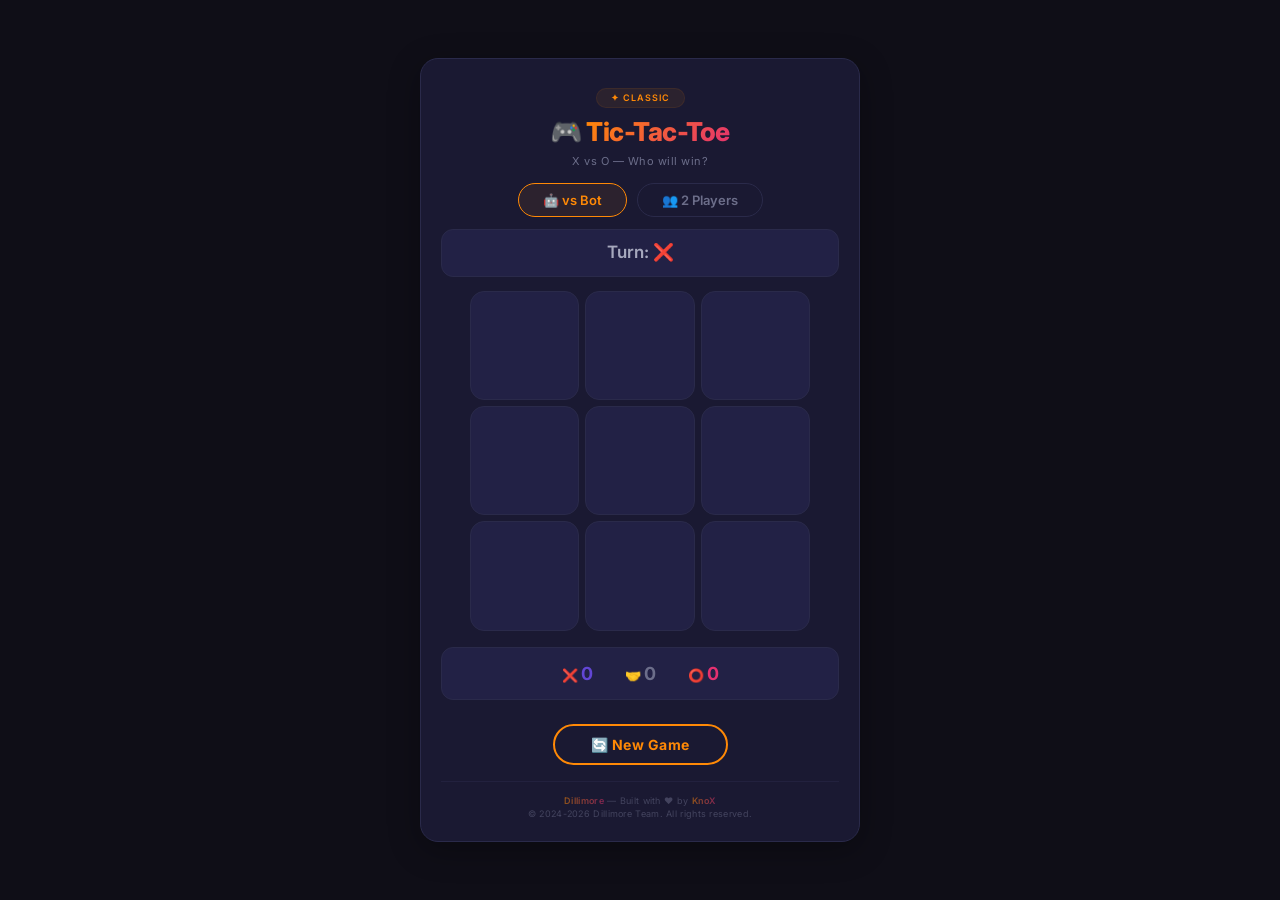
<file: TicTacToe.html>
<!DOCTYPE html>
<html lang="en">
<head>
    <meta charset="UTF-8" />
    <meta name="viewport" content="width=device-width, initial-scale=1.0, maximum-scale=1.0, user-scalable=no" />
    <title>Tic-Tac-Toe - Dillimore</title>
    <link rel="icon" type="image/x-icon" href="https://uploadkon.ir/uploads/2ad227_26download.png">

    <!-- Google Fonts -->
    <link rel="preconnect" href="https://fonts.googleapis.com">
    <link rel="preconnect" href="https://fonts.gstatic.com" crossorigin>
    <link href="https://fonts.googleapis.com/css2?family=Inter:wght@400;500;600;700;800&display=swap" rel="stylesheet">

    <style>
        /* ============================================================
                   CSS VARIABLES
                ============================================================ */
        :root {
            --bg-body: #0f0e17;
            --bg-container: #1a1932;
            --bg-card: #222145;
            --bg-card-hover: #2a2955;
            --bg-card-border: #2a2a4a;
            --text-primary: #fffffe;
            --text-secondary: #a7a9be;
            --text-muted: #6c6e8a;
            --accent-1: #ff8906;
            --accent-2: #e53170;
            --accent-3: #6246d4;
            --accent-glow: rgba(255, 137, 6, 0.08);
            --shadow: 0 8px 32px rgba(0, 0, 0, 0.3);
            --shadow-hover: 0 16px 48px rgba(255, 137, 6, 0.06);
            --border-color: #2a2a4a;
            --radius: 18px;
            --transition: 0.3s cubic-bezier(0.4, 0, 0.2, 1);
            --font: 'Inter', -apple-system, BlinkMacSystemFont, sans-serif;
        }

        /* ============================================================
                   RESET & BASE
                ============================================================ */
        * {
            margin: 0;
            padding: 0;
            box-sizing: border-box;
        }

        body {
            background: var(--bg-body);
            font-family: var(--font);
            min-height: 100vh;
            display: flex;
            justify-content: center;
            align-items: center;
            padding: 16px;
            color: var(--text-secondary);
            line-height: 1.5;
        }

        .container {
            background: var(--bg-container);
            border: 1px solid var(--bg-card-border);
            border-radius: var(--radius);
            padding: 24px 20px 20px;
            max-width: 440px;
            width: 100%;
            box-shadow: var(--shadow);
            text-align: center;
        }

        /* ============================================================
                   HEADER
                ============================================================ */
        .header {
            text-align: center;
            margin-bottom: 14px;
        }

        .header .badge {
            display: inline-block;
            background: var(--accent-glow);
            color: var(--accent-1);
            font-size: 9px;
            font-weight: 600;
            letter-spacing: 1px;
            padding: 2px 14px;
            border-radius: 100px;
            border: 1px solid var(--accent-glow);
            text-transform: uppercase;
            margin-bottom: 4px;
        }

        .header h1 {
            color: var(--text-primary);
            font-size: 26px;
            font-weight: 800;
            letter-spacing: -0.5px;
        }

        .header h1 .highlight {
            background: linear-gradient(135deg, var(--accent-1), var(--accent-2));
            -webkit-background-clip: text;
            -webkit-text-fill-color: transparent;
            background-clip: text;
        }

        .header .sub {
            color: var(--text-muted);
            font-size: 11px;
            letter-spacing: 0.5px;
            margin-top: 2px;
        }

        /* ============================================================
                   MODE SELECTOR
                ============================================================ */
        .mode-selector {
            display: flex;
            gap: 10px;
            margin: 14px 0 12px;
            justify-content: center;
        }

        .mode-btn {
            padding: 8px 24px;
            background: transparent;
            border: 1px solid var(--bg-card-border);
            border-radius: 100px;
            color: var(--text-muted);
            font-size: 13px;
            font-weight: 600;
            cursor: pointer;
            transition: all var(--transition);
            font-family: var(--font);
        }

        .mode-btn:hover {
            border-color: var(--accent-1);
            color: var(--accent-1);
        }

        .mode-btn.active {
            border-color: var(--accent-1);
            color: var(--accent-1);
            background: var(--accent-glow);
        }

        /* ============================================================
                   TURN INDICATOR
                ============================================================ */
        .turn-indicator {
            font-size: 17px;
            font-weight: 600;
            margin: 8px 0 14px;
            padding: 10px;
            background: var(--bg-card);
            border-radius: 12px;
            border: 1px solid var(--border-color);
            color: var(--text-secondary);
        }

        .turn-indicator .x-turn {
            color: var(--accent-3);
        }

        .turn-indicator .o-turn {
            color: var(--accent-2);
        }

        .turn-indicator .winner {
            color: var(--accent-1);
        }

        /* ============================================================
                   BOARD
                ============================================================ */
        .board {
            display: grid;
            grid-template-columns: repeat(3, 1fr);
            gap: 6px;
            max-width: 340px;
            margin: 0 auto;
            aspect-ratio: 1 / 1;
        }

        .cell {
            background: var(--bg-card);
            border: 1px solid var(--bg-card-border);
            border-radius: 14px;
            display: flex;
            align-items: center;
            justify-content: center;
            font-size: 52px;
            font-weight: 700;
            cursor: pointer;
            transition: all var(--transition);
            aspect-ratio: 1 / 1;
            user-select: none;
        }

        .cell:hover {
            border-color: var(--accent-1);
            background: var(--bg-card-hover);
        }

        .cell.x {
            color: var(--accent-3);
            text-shadow: 0 0 40px rgba(98, 70, 212, 0.15);
        }

        .cell.o {
            color: var(--accent-2);
            text-shadow: 0 0 40px rgba(229, 49, 112, 0.15);
        }

        .cell.win-cell {
            border-color: var(--accent-1);
            box-shadow: 0 0 40px var(--accent-glow);
            background: var(--accent-glow);
        }

        .cell:active {
            transform: scale(0.93);
        }

        /* ============================================================
                   SCORE
                ============================================================ */
        .score {
            display: flex;
            justify-content: center;
            gap: 32px;
            margin: 16px 0 12px;
            padding: 12px 16px;
            background: var(--bg-card);
            border-radius: 12px;
            border: 1px solid var(--border-color);
        }

        .score-item {
            color: var(--text-muted);
            font-size: 13px;
            font-weight: 500;
        }

        .score-item .num {
            font-weight: 700;
            font-size: 18px;
        }

        .score-item .num.x-score {
            color: var(--accent-3);
        }

        .score-item .num.o-score {
            color: var(--accent-2);
        }

        .score-item .num.draw-score {
            color: var(--text-muted);
        }

        /* ============================================================
                   BUTTONS
                ============================================================ */
        .btn-reset {
            margin-top: 12px;
            padding: 10px 36px;
            background: transparent;
            border: 2px solid var(--accent-1);
            border-radius: 100px;
            color: var(--accent-1);
            font-size: 14px;
            font-weight: 700;
            cursor: pointer;
            transition: all var(--transition);
            font-family: var(--font);
            letter-spacing: 0.5px;
        }

        .btn-reset:hover {
            background: var(--accent-1);
            color: var(--bg-body);
            box-shadow: 0 0 40px var(--accent-glow);
        }

        .btn-reset:active {
            transform: scale(0.95);
        }

        /* ============================================================
                   FOOTER
                ============================================================ */
        .footer {
            text-align: center;
            color: var(--text-muted);
            font-size: 9px;
            margin-top: 16px;
            padding-top: 12px;
            border-top: 1px solid var(--border-color);
            letter-spacing: 0.3px;
            opacity: 0.5;
        }

        .footer .brand {
            background: linear-gradient(90deg, var(--accent-1), var(--accent-2));
            -webkit-background-clip: text;
            -webkit-text-fill-color: transparent;
            background-clip: text;
            font-weight: 600;
        }

        /* ============================================================
                   RESPONSIVE
                ============================================================ */
        @media (max-width: 440px) {
            .container {
                padding: 18px 14px 14px;
                border-radius: 16px;
            }

            .header h1 {
                font-size: 22px;
            }

            .cell {
                font-size: 40px;
                border-radius: 12px;
            }

            .board {
                max-width: 300px;
            }

            .turn-indicator {
                font-size: 15px;
            }

            .score {
                gap: 20px;
                padding: 10px 14px;
            }

            .score-item {
                font-size: 12px;
            }

            .score-item .num {
                font-size: 16px;
            }

            .mode-btn {
                font-size: 12px;
                padding: 6px 18px;
            }
        }

        @media (max-width: 360px) {
            .container {
                padding: 14px 10px 12px;
            }

            .header h1 {
                font-size: 18px;
            }

            .board {
                max-width: 240px;
            }

            .cell {
                font-size: 32px;
                border-radius: 10px;
            }

            .mode-btn {
                font-size: 10px;
                padding: 5px 14px;
            }

            .score {
                gap: 14px;
                padding: 8px 10px;
                flex-wrap: wrap;
            }

            .score-item {
                font-size: 11px;
            }

            .score-item .num {
                font-size: 14px;
            }
        }
    </style>
</head>
<body>

    <div class="container">

        <!-- HEADER -->
        <div class="header">
            <div class="badge">✦ Classic</div>
            <h1>🎮 <span class="highlight">Tic-Tac-Toe</span></h1>
            <div class="sub">X vs O — Who will win?</div>
        </div>

        <!-- MODE SELECTOR -->
        <div class="mode-selector">
            <button class="mode-btn active" data-mode="single" id="singleModeBtn">🤖 vs Bot</button>
            <button class="mode-btn" data-mode="multi" id="multiModeBtn">👥 2 Players</button>
        </div>

        <!-- TURN INDICATOR -->
        <div class="turn-indicator" id="turnIndicator">
            Turn: <span class="x-turn">❌</span>
        </div>

        <!-- BOARD -->
        <div class="board" id="board">
            <div class="cell" data-index="0"></div>
            <div class="cell" data-index="1"></div>
            <div class="cell" data-index="2"></div>
            <div class="cell" data-index="3"></div>
            <div class="cell" data-index="4"></div>
            <div class="cell" data-index="5"></div>
            <div class="cell" data-index="6"></div>
            <div class="cell" data-index="7"></div>
            <div class="cell" data-index="8"></div>
        </div>

        <!-- SCORE -->
        <div class="score">
            <span class="score-item">❌ <span class="num x-score" id="xScore">0</span></span>
            <span class="score-item">🤝 <span class="num draw-score" id="drawScore">0</span></span>
            <span class="score-item">⭕ <span class="num o-score" id="oScore">0</span></span>
        </div>

        <!-- RESET -->
        <button class="btn-reset" id="resetBtn">🔄 New Game</button>

        <!-- FOOTER -->
        <div class="footer">
            <span class="brand">Dillimore</span> — Built with ❤️ by <span class="brand">KnoX</span>
            <br>© 2024-2026 Dillimore Team. All rights reserved.
        </div>

    </div>

    <script>
        // ================================================================
        // 🎮 TIC-TAC-TOE  –  by KnoX  –  Version 2.0.0
        // ================================================================

        // ---------- DOM ----------
        const cells = document.querySelectorAll('.cell');
        const turnIndicator = document.getElementById('turnIndicator');
        const xScoreEl = document.getElementById('xScore');
        const oScoreEl = document.getElementById('oScore');
        const drawScoreEl = document.getElementById('drawScore');
        const resetBtn = document.getElementById('resetBtn');
        const singleModeBtn = document.getElementById('singleModeBtn');
        const multiModeBtn = document.getElementById('multiModeBtn');

        // ---------- STATE ----------
        let board = ['', '', '', '', '', '', '', '', ''];
        let currentPlayer = 'x';
        let gameOver = false;
        let mode = 'single';
        let scores = { x: 0, o: 0, draw: 0 };

        // ---------- WIN PATTERNS ----------
        const winPatterns = [
            [0, 1, 2],
            [3, 4, 5],
            [6, 7, 8],
            [0, 3, 6],
            [1, 4, 7],
            [2, 5, 8],
            [0, 4, 8],
            [2, 4, 6]
        ];

        // ---------- INIT ----------
        function initGame() {
            board = ['', '', '', '', '', '', '', '', ''];
            currentPlayer = 'x';
            gameOver = false;
            renderBoard();
            updateTurnIndicator();
            if (mode === 'single' && currentPlayer === 'o') {
                setTimeout(robotMove, 400);
            }
        }

        // ---------- RENDER ----------
        function renderBoard() {
            cells.forEach((cell, index) => {
                cell.textContent = board[index];
                cell.className = 'cell';
                if (board[index] === 'x') cell.classList.add('x');
                else if (board[index] === 'o') cell.classList.add('o');
            });
        }

        function updateTurnIndicator() {
            if (gameOver) return;
            const playerName = currentPlayer === 'x' ? '❌' : '⭕';
            const className = currentPlayer === 'x' ? 'x-turn' : 'o-turn';
            turnIndicator.innerHTML = `Turn: <span class="${className}">${playerName}</span>`;
        }

        function showWinner(winner, winCells) {
            gameOver = true;
            if (winner === 'draw') {
                turnIndicator.innerHTML = '🤝 <span class="winner">Draw!</span>';
                scores.draw++;
                drawScoreEl.textContent = scores.draw;
                return;
            }
            const emoji = winner === 'x' ? '❌' : '⭕';
            const winnerName = winner === 'x' ? 'Player X' : 'Player O';
            turnIndicator.innerHTML = `🏆 <span class="winner">${winnerName} Wins! ${emoji}</span>`;

            if (winCells) {
                winCells.forEach(idx => {
                    cells[idx].classList.add('win-cell');
                });
            }

            if (winner === 'x') {
                scores.x++;
                xScoreEl.textContent = scores.x;
            } else {
                scores.o++;
                oScoreEl.textContent = scores.o;
            }
        }

        // ---------- CHECK WINNER ----------
        function checkWinner() {
            for (const pattern of winPatterns) {
                const [a, b, c] = pattern;
                if (board[a] && board[a] === board[b] && board[a] === board[c]) {
                    return { winner: board[a], winCells: pattern };
                }
            }
            if (board.every(cell => cell !== '')) {
                return { winner: 'draw', winCells: null };
            }
            return { winner: null, winCells: null };
        }

        // ---------- MAKE MOVE ----------
        function makeMove(index) {
            if (gameOver) return false;
            if (board[index] !== '') return false;

            board[index] = currentPlayer;
            renderBoard();

            const result = checkWinner();
            if (result.winner) {
                showWinner(result.winner, result.winCells);
                return true;
            }

            currentPlayer = currentPlayer === 'x' ? 'o' : 'x';
            updateTurnIndicator();

            if (mode === 'single' && currentPlayer === 'o' && !gameOver) {
                setTimeout(robotMove, 350);
            }

            return true;
        }

        // ---------- ROBOT (AI) ----------
        function robotMove() {
            if (gameOver) return;
            if (mode !== 'single') return;
            if (currentPlayer !== 'o') return;
            if (board.every(cell => cell !== '')) return;

            const emptyIndices = board
                .map((cell, idx) => cell === '' ? idx : null)
                .filter(idx => idx !== null);

            if (emptyIndices.length === 0) return;

            // 1. Win if possible
            for (const idx of emptyIndices) {
                board[idx] = 'o';
                const result = checkWinner();
                board[idx] = '';
                if (result.winner === 'o') {
                    makeMove(idx);
                    return;
                }
            }

            // 2. Block player's win
            for (const idx of emptyIndices) {
                board[idx] = 'x';
                const result = checkWinner();
                board[idx] = '';
                if (result.winner === 'x') {
                    makeMove(idx);
                    return;
                }
            }

            // 3. Take center
            if (emptyIndices.includes(4)) {
                makeMove(4);
                return;
            }

            // 4. Take corners
            const corners = [0, 2, 6, 8];
            const availableCorners = corners.filter(idx => emptyIndices.includes(idx));
            if (availableCorners.length > 0) {
                const randomCorner = availableCorners[Math.floor(Math.random() * availableCorners.length)];
                makeMove(randomCorner);
                return;
            }

            // 5. Take any remaining
            const randomIndex = emptyIndices[Math.floor(Math.random() * emptyIndices.length)];
            makeMove(randomIndex);
        }

        // ---------- RESET ----------
        function resetGame() {
            if (!gameOver && board.some(cell => cell !== '')) {
                const confirmReset = confirm('Are you sure you want to reset the game?');
                if (!confirmReset) return;
            }
            initGame();
        }

        // ---------- CLICK HANDLER ----------
        cells.forEach((cell, index) => {
            cell.addEventListener('click', () => {
                if (mode === 'single' && currentPlayer === 'o') return;
                makeMove(index);
            });
        });

        // ---------- MODE CHANGE ----------
        function setMode(newMode) {
            mode = newMode;
            singleModeBtn.classList.toggle('active', mode === 'single');
            multiModeBtn.classList.toggle('active', mode === 'multi');
            initGame();
        }

        singleModeBtn.addEventListener('click', () => setMode('single'));
        multiModeBtn.addEventListener('click', () => setMode('multi'));

        // ---------- RESET BUTTON ----------
        resetBtn.addEventListener('click', resetGame);

        // ---------- KEYBOARD SUPPORT ----------
        document.addEventListener('keydown', (e) => {
            if (e.key === 'r' || e.key === 'R') resetGame();
            if (e.key === '1') setMode('single');
            if (e.key === '2') setMode('multi');
            const num = parseInt(e.key);
            if (num >= 1 && num <= 9) {
                const index = num - 1;
                if (mode === 'single' && currentPlayer === 'o') return;
                makeMove(index);
            }
        });

        // ---------- INIT ----------
        initGame();

        console.log('🎮 Tic-Tac-Toe v2.0.0 by KnoX | Good Luck <3');
        console.log('📌 Mode: Single Player (vs Bot)');
        console.log('⌨️  Keys: 1-9 for board, R=Reset, 1=Single, 2=Multi');
    </script>

</body>
</html>
</file>
<file: style.css>
/* ================================================================
   style.css — HopDog 2.0 (Premium Mobile)
   ================================================================ */

/* --- RESET & BASE --- */
* {
    margin: 0;
    padding: 0;
    box-sizing: border-box;
}

body {
    font-family: 'Inter', -apple-system, BlinkMacSystemFont, sans-serif;
    min-height: 100vh;
    display: flex;
    justify-content: center;
    align-items: center;
    background: #0e0e16;
    transition: background 0.4s cubic-bezier(0.4, 0, 0.2, 1), color 0.3s;
    padding: 0;
    margin: 0;
    overflow: hidden;
}

/* --- LIGHT / DARK via system & manual theme --- */
:root {
    --bg-primary: #0e0e16;
    --bg-header: #16161f;
    --bg-chat: #12121b;
    --bg-bubble-user: #1a7a3a;
    --bg-bubble-bot: #1e1e2a;
    --bg-bubble-system: #1a1a24;
    --text-primary: #f0eede;
    --text-secondary: #c8c4b8;
    --text-muted: #6a6858;
    --accent: #1a7a3a;
    --accent-hover: #228a44;
    --border: #2a2838;
    --shadow: 0 8px 32px rgba(0, 0, 0, 0.7);
    --radius: 14px;
    --radius-bubble: 18px;
    --gold-grad: linear-gradient(135deg, #fcd34d, #f59e0b, #d97706);
    --gold-glow: 0 0 40px rgba(251, 191, 36, 0.12);
    --fx-bg-1: rgba(251, 191, 36, 0.08);
    --fx-bg-2: rgba(34, 197, 94, 0.06);
    --fx-bg-3: rgba(59, 130, 246, 0.05);
    --fx-glass: rgba(255, 255, 255, 0.04);
}

@media (prefers-color-scheme: light) {
    :root {
        --bg-primary: #f2eee8;
        --bg-header: #e8e4de;
        --bg-chat: #e0dcd6;
        --bg-bubble-user: #1a7a3a;
        --bg-bubble-bot: #ffffff;
        --bg-bubble-system: #d5d1cb;
        --text-primary: #1a1a16;
        --text-secondary: #4a4842;
        --text-muted: #8a887a;
        --border: #d0ccc6;
        --shadow: 0 8px 32px rgba(0, 0, 0, 0.08);
        --fx-bg-1: rgba(251, 191, 36, 0.10);
        --fx-bg-2: rgba(34, 197, 94, 0.07);
        --fx-bg-3: rgba(59, 130, 246, 0.06);
        --fx-glass: rgba(255, 255, 255, 0.5);
    }
}

/* --- THEME OVERRIDES (manual) --- */
body.theme-night {
    --bg-primary: #0a0a12;
    --bg-header: #11111c;
    --bg-chat: #0d0d18;
    --bg-bubble-bot: #181824;
    --bg-bubble-system: #14141e;
    --text-primary: #ece8da;
    --text-secondary: #b8b4a8;
    --border: #28263a;
    --fx-bg-1: rgba(96, 165, 250, 0.10);
    --fx-bg-2: rgba(139, 92, 246, 0.08);
    --fx-bg-3: rgba(16, 185, 129, 0.06);
}

body.theme-amber {
    --bg-primary: #120c06;
    --bg-header: #1c140e;
    --bg-chat: #160f08;
    --bg-bubble-user: #7a4b12;
    --bg-bubble-bot: #1e180e;
    --bg-bubble-system: #1a130a;
    --text-primary: #f5e6c8;
    --text-secondary: #d4c4a8;
    --border: #3a2c1a;
    --accent: #d97706;
    --accent-hover: #f59e0b;
    --fx-bg-1: rgba(251, 191, 36, 0.15);
    --fx-bg-2: rgba(217, 119, 6, 0.10);
    --fx-bg-3: rgba(255, 255, 255, 0.03);
}

body.theme-emerald {
    --bg-primary: #06110d;
    --bg-header: #0a1c16;
    --bg-chat: #07140f;
    --bg-bubble-user: #047857;
    --bg-bubble-bot: #0e221a;
    --bg-bubble-system: #0b1a14;
    --text-primary: #d4f0e6;
    --text-secondary: #a8c8bc;
    --border: #1a3a2e;
    --accent: #22c55e;
    --accent-hover: #34d399;
    --fx-bg-1: rgba(34, 197, 94, 0.12);
    --fx-bg-2: rgba(251, 191, 36, 0.07);
    --fx-bg-3: rgba(20, 184, 166, 0.06);
}

/* --- BACKGROUND LAYERS --- */
body::before {
    content: '';
    position: fixed;
    inset: -20%;
    pointer-events: none;
    z-index: 0;
    background:
        radial-gradient(circle at 20% 15%, var(--fx-bg-1), transparent 30%),
        radial-gradient(circle at 85% 10%, var(--fx-bg-2), transparent 25%),
        radial-gradient(circle at 45% 95%, var(--fx-bg-3), transparent 35%);
    filter: blur(3px);
    opacity: 0.6;
    animation: ambientDrift 20s ease-in-out infinite alternate;
    transition: background 0.6s;
}

body.bg-calm::before {
    opacity: 0.3;
    filter: blur(5px);
}

body.bg-stars::before {
    opacity: 0.5;
}

body.bg-grid::before {
    background-image:
        linear-gradient(rgba(255, 255, 255, 0.03) 1px, transparent 1px),
        linear-gradient(90deg, rgba(255, 255, 255, 0.03) 1px, transparent 1px),
        radial-gradient(circle, rgba(251, 191, 36, 0.08) 1px, transparent 2px);
    background-size: 48px 48px, 48px 48px, 80px 80px;
    filter: none;
    animation: starSlide 30s linear infinite;
}

body.bg-nebula::before {
    opacity: 0.8;
    filter: blur(8px) saturate(1.1);
}

@keyframes ambientDrift {
    0% {
        transform: translate3d(-2%, -1%, 0) scale(1);
    }
    100% {
        transform: translate3d(2%, 1%, 0) scale(1.06);
    }
}

@keyframes starSlide {
    from {
        transform: translate3d(0, 0, 0);
    }
    to {
        transform: translate3d(-80px, 80px, 0);
    }
}

/* --- CONTAINER --- */
.container {
    position: relative;
    z-index: 1;
    background: var(--bg-primary);
    max-width: 480px;
    width: 100%;
    height: 100vh;
    max-height: 100vh;
    display: flex;
    flex-direction: column;
    box-shadow: var(--shadow);
    overflow: hidden;
    transition: background 0.3s, box-shadow 0.3s;
    backdrop-filter: blur(2px);
    border-radius: 0;
}

@media (min-width: 520px) {
    .container {
        border-radius: 24px;
        height: 95vh;
        max-height: 820px;
        box-shadow: 0 20px 60px rgba(0, 0, 0, 0.6);
    }
}

/* --- HEADER --- */
.header {
    background: var(--bg-header);
    padding: 12px 18px 10px 18px;
    display: flex;
    align-items: center;
    justify-content: space-between;
    border-bottom: 1px solid var(--border);
    flex-shrink: 0;
    backdrop-filter: blur(16px) saturate(1.3);
    -webkit-backdrop-filter: blur(16px) saturate(1.3);
    transition: background 0.3s, border-color 0.3s;
    box-shadow: 0 4px 20px rgba(0, 0, 0, 0.15);
}

.header-left {
    display: flex;
    align-items: center;
    gap: 12px;
}

.header-avatar {
    width: 42px;
    height: 42px;
    border-radius: 50%;
    background: var(--gold-grad);
    display: flex;
    align-items: center;
    justify-content: center;
    flex-shrink: 0;
    box-shadow: var(--gold-glow);
    animation: avatarPulse 5s ease-in-out infinite;
}

@keyframes avatarPulse {
    0%,
    100% {
        box-shadow: 0 0 20px rgba(251, 191, 36, 0.1);
    }
    50% {
        box-shadow: 0 0 50px rgba(251, 191, 36, 0.2);
    }
}

.header-avatar svg {
    width: 30px;
    height: 30px;
}

.header-info .name {
    color: var(--text-primary);
    font-size: 17px;
    font-weight: 700;
    line-height: 1.2;
    transition: color 0.3s;
}

.header-info .status {
    color: var(--text-muted);
    font-size: 11px;
}

.header-info .status .online {
    color: var(--accent);
}

.paw-header-svg {
    width: 38px;
    height: 38px;
    filter: drop-shadow(0 0 16px rgba(251, 191, 36, 0.08));
    animation: pawFloat 4s ease-in-out infinite;
    flex-shrink: 0;
}

@keyframes pawFloat {
    0%,
    100% {
        transform: translateY(0) rotate(0deg);
    }
    50% {
        transform: translateY(-6px) rotate(-2deg);
    }
}

/* --- CHAT --- */
.chat {
    flex: 1;
    overflow-y: auto;
    padding: 12px 16px 10px 16px;
    background: var(--bg-chat);
    display: flex;
    flex-direction: column;
    gap: 6px;
    transition: background 0.3s;
    scroll-behavior: smooth;
    background-image: radial-gradient(circle at 20% 10%, rgba(251, 191, 36, 0.03), transparent 30%);
}

.chat::-webkit-scrollbar {
    width: 4px;
}

.chat::-webkit-scrollbar-track {
    background: transparent;
}

.chat::-webkit-scrollbar-thumb {
    background: var(--border);
    border-radius: 8px;
}

/* --- MESSAGES --- */
.msg {
    max-width: 88%;
    padding: 10px 16px;
    border-radius: var(--radius-bubble);
    font-size: 14px;
    line-height: 1.7;
    animation: msgIn 0.3s cubic-bezier(0.34, 1.56, 0.64, 1) forwards;
    word-wrap: break-word;
    position: relative;
    opacity: 0;
    transform: translateY(12px) scale(0.97);
    transition: background 0.2s, color 0.2s;
    box-shadow: 0 2px 8px rgba(0, 0, 0, 0.06);
}

@keyframes msgIn {
    to {
        opacity: 1;
        transform: translateY(0) scale(1);
    }
}

.msg.system {
    background: var(--bg-bubble-system);
    color: var(--text-muted);
    font-size: 12px;
    text-align: center;
    max-width: 92%;
    border-radius: 20px;
    padding: 6px 18px;
    align-self: center;
    margin: 4px 0;
    border: 1px solid rgba(255, 255, 255, 0.03);
    backdrop-filter: blur(4px);
}

.msg.user {
    background: var(--bg-bubble-user);
    color: var(--text-primary);
    align-self: flex-end;
    border-bottom-right-radius: 6px;
    box-shadow: 0 4px 16px rgba(26, 122, 58, 0.18);
}

.msg.bot {
    background: var(--bg-bubble-bot);
    color: var(--text-secondary);
    align-self: flex-start;
    border-bottom-left-radius: 6px;
    border: 1px solid rgba(255, 255, 255, 0.04);
    backdrop-filter: blur(4px);
    box-shadow: 0 4px 16px rgba(0, 0, 0, 0.10);
}

.msg .msg-time {
    font-size: 9px;
    color: var(--text-muted);
    margin-top: 6px;
    display: block;
    opacity: 0.4;
}

.msg.user .msg-time {
    text-align: left;
}

.msg.bot .msg-time {
    text-align: left;
}

.msg .gold {
    color: #fbbf24;
    font-weight: 600;
}

.msg .pink {
    color: #ec4899;
    font-weight: 600;
}

.msg .blue {
    color: #60a5fa;
    font-weight: 600;
}

.msg .green {
    color: #4ade80;
    font-weight: 600;
}

.msg .purple {
    color: #a78bfa;
    font-weight: 600;
}

.msg .red {
    color: #f87171;
    font-weight: 600;
}

.msg .cyan {
    color: #67e8f9;
    font-weight: 600;
}

.msg .bold {
    font-weight: 700;
}

.msg .hop-text {
    background: var(--gold-grad);
    -webkit-background-clip: text;
    -webkit-text-fill-color: transparent;
    background-clip: text;
    font-weight: 800;
}

/* --- DATE DIVIDER --- */
.date-divider {
    text-align: center;
    font-size: 11px;
    color: var(--text-muted);
    padding: 6px 16px;
    border-radius: 30px;
    align-self: center;
    margin: 6px 0;
    background: rgba(255, 255, 255, 0.03);
    border: 1px solid rgba(255, 255, 255, 0.04);
    backdrop-filter: blur(4px);
}

/* --- INPUT AREA --- */
.input-area {
    display: flex;
    gap: 10px;
    padding: 8px 16px 14px 16px;
    background: var(--bg-header);
    border-top: 1px solid var(--border);
    flex-shrink: 0;
    align-items: center;
    backdrop-filter: blur(16px) saturate(1.2);
    -webkit-backdrop-filter: blur(16px) saturate(1.2);
    transition: background 0.3s, border-color 0.3s;
}

.input-area input {
    flex: 1;
    padding: 12px 18px;
    background: var(--bg-primary);
    border: 1px solid var(--border);
    border-radius: 30px;
    color: var(--text-primary);
    font-family: 'Inter', sans-serif;
    font-size: 14px;
    outline: none;
    transition: all 0.2s;
    backdrop-filter: blur(4px);
}

.input-area input:focus {
    border-color: var(--accent);
    box-shadow: 0 0 0 4px rgba(26, 122, 58, 0.12);
}

.input-area input::placeholder {
    color: var(--text-muted);
    font-size: 13px;
}

.input-area .send-btn {
    padding: 12px 22px;
    background: var(--accent);
    color: #fff;
    border: none;
    border-radius: 30px;
    font-weight: 600;
    cursor: pointer;
    font-family: 'Inter', sans-serif;
    font-size: 14px;
    transition: all 0.2s;
    white-space: nowrap;
    flex-shrink: 0;
    box-shadow: 0 4px 16px rgba(26, 122, 58, 0.25);
}

.input-area .send-btn:hover {
    background: var(--accent-hover);
    transform: scale(0.97);
}

.input-area .send-btn:active {
    transform: scale(0.93);
}

/* --- FOOTER --- */
.footer {
    text-align: center;
    padding: 6px 0 12px 0;
    background: var(--bg-primary);
    flex-shrink: 0;
    border-top: 1px solid var(--border);
    transition: background 0.3s, border-color 0.3s;
    backdrop-filter: blur(8px);
}

.footer .main-line {
    font-size: 11px;
    font-weight: 600;
    color: var(--text-primary);
    letter-spacing: 0.3px;
}

.footer .main-line .brand {
    background: var(--gold-grad);
    -webkit-background-clip: text;
    -webkit-text-fill-color: transparent;
    background-clip: text;
}

.footer .main-line .sep {
    color: var(--text-muted);
    opacity: 0.4;
    margin: 0 6px;
}

.footer .sub-line {
    font-size: 9px;
    color: var(--text-muted);
    margin-top: 2px;
    opacity: 0.6;
}

.footer .sub-line .heart-icon {
    color: #f87171;
    display: inline-block;
}

.footer .sub-line .ai {
    color: #60a5fa;
    opacity: 0.8;
}

.footer .version {
    font-size: 8px;
    color: var(--text-muted);
    margin-top: 1px;
    opacity: 0.3;
    letter-spacing: 0.5px;
}

/* --- GLASS BUTTONS --- */
.glass-buttons {
    display: flex;
    gap: 10px;
    justify-content: center;
    margin-top: 10px;
    flex-wrap: wrap;
}

.glass-btn {
    background: var(--fx-glass);
    backdrop-filter: blur(20px);
    -webkit-backdrop-filter: blur(20px);
    border: 1px solid rgba(255, 255, 255, 0.08);
    border-radius: 40px;
    padding: 8px 22px;
    font-size: 14px;
    font-weight: 600;
    cursor: pointer;
    transition: all 0.25s cubic-bezier(0.34, 1.56, 0.64, 1);
    display: inline-flex;
    align-items: center;
    gap: 8px;
    color: var(--text-primary);
    box-shadow: 0 4px 16px rgba(0, 0, 0, 0.12);
    position: relative;
    overflow: hidden;
    min-height: 42px;
}

.glass-btn::after {
    content: '';
    position: absolute;
    inset: -60% -30%;
    background: linear-gradient(90deg, transparent, rgba(255, 255, 255, 0.06), transparent);
    transform: rotate(18deg) translateX(120%);
    transition: transform 0.5s ease;
    pointer-events: none;
}

.glass-btn:hover::after {
    transform: rotate(18deg) translateX(-120%);
}

.glass-btn:hover {
    transform: scale(1.03) translateY(-2px);
    background: rgba(255, 255, 255, 0.08);
    border-color: rgba(255, 255, 255, 0.15);
    box-shadow: 0 8px 28px rgba(0, 0, 0, 0.18);
}

.glass-btn:active {
    transform: scale(0.95);
}

.glass-btn.confirm {
    background: rgba(34, 197, 94, 0.12);
    border-color: rgba(34, 197, 94, 0.2);
    color: #4ade80;
}

.glass-btn.confirm:hover {
    background: rgba(34, 197, 94, 0.2);
}

.glass-btn.cancel {
    background: rgba(248, 113, 113, 0.12);
    border-color: rgba(248, 113, 113, 0.2);
    color: #f87171;
}

.glass-btn.cancel:hover {
    background: rgba(248, 113, 113, 0.2);
}

.glass-btn.sell {
    background: rgba(251, 191, 36, 0.10);
    border-color: rgba(251, 191, 36, 0.15);
    color: #fbbf24;
}

.glass-btn.sell:hover {
    background: rgba(251, 191, 36, 0.18);
}

.glass-btn.hapo-btn {
    background: rgba(251, 191, 36, 0.06) !important;
    border-color: rgba(251, 191, 36, 0.12) !important;
    color: #fbbf24 !important;
}

.glass-btn.hapo-btn:hover {
    background: rgba(251, 191, 36, 0.12) !important;
}

/* --- ANIMATIONS --- */
.levelup-flash {
    position: fixed;
    inset: 0;
    background: radial-gradient(circle, rgba(251, 191, 36, 0.12), transparent 70%);
    pointer-events: none;
    z-index: 998;
    animation: flashOut 1.0s ease forwards;
}

@keyframes flashOut {
    0% {
        opacity: 1;
        transform: scale(0.8);
    }
    100% {
        opacity: 0;
        transform: scale(1.4);
    }
}

.confetti-container {
    position: fixed;
    inset: 0;
    pointer-events: none;
    z-index: 999;
    overflow: hidden;
}

.confetti {
    position: absolute;
    width: 8px;
    height: 8px;
    border-radius: 2px;
    animation: confettiFall linear forwards;
}

@keyframes confettiFall {
    0% {
        transform: translateY(-20px) rotate(0deg) scale(1);
        opacity: 1;
    }
    100% {
        transform: translateY(110vh) rotate(720deg) scale(0.2);
        opacity: 0;
    }
}

.levelup-title {
    position: fixed;
    top: 50%;
    left: 50%;
    transform: translate(-50%, -50%);
    z-index: 1000;
    font-size: 32px;
    font-weight: 900;
    color: #fbbf24;
    text-shadow: 0 0 50px rgba(251, 191, 36, 0.4);
    animation: titlePop 1.2s ease forwards;
    pointer-events: none;
    opacity: 0;
    text-align: center;
    line-height: 1.3;
}

@keyframes titlePop {
    0% {
        opacity: 0;
        transform: translate(-50%, -50%) scale(0.5);
    }
    30% {
        opacity: 1;
        transform: translate(-50%, -50%) scale(1.2);
    }
    60% {
        transform: translate(-50%, -50%) scale(1);
    }
    100% {
        opacity: 0;
        transform: translate(-50%, -60%) scale(1);
    }
}

.hapo-jump {
    animation: hapoJump 0.6s cubic-bezier(0.34, 1.56, 0.64, 1);
}

@keyframes hapoJump {
    0% {
        transform: scale(1) rotate(0deg);
    }
    30% {
        transform: scale(1.25) rotate(-8deg);
    }
    60% {
        transform: scale(1.05) rotate(4deg);
    }
    100% {
        transform: scale(1) rotate(0deg);
    }
}

.hunt-animation {
    display: inline-block;
    animation: huntPulse 0.6s ease-in-out infinite alternate;
}

@keyframes huntPulse {
    0% {
        transform: scale(1) rotate(0deg) opacity: 0.6;
    }
    100% {
        transform: scale(1.12) rotate(6deg) opacity: 1;
    }
}

/* --- PREMIUM STICKER (SVG) --- */
.premium-sticker {
    display: inline-block;
    width: 1.3em;
    height: 1.3em;
    vertical-align: -0.25em;
    margin: 0 0.08em;
    filter: drop-shadow(0 2px 6px rgba(251, 191, 36, 0.12));
    animation: stickerPop 0.3s cubic-bezier(0.34, 1.56, 0.64, 1) both;
}

.premium-sticker svg {
    width: 100%;
    height: 100%;
    display: block;
}

@keyframes stickerPop {
    0% {
        transform: scale(0.5) rotate(-8deg);
        opacity: 0;
    }
    70% {
        transform: scale(1.1) rotate(2deg);
        opacity: 1;
    }
    100% {
        transform: scale(1) rotate(0);
        opacity: 1;
    }
}

/* --- ACADEMY NAV --- */
.academy-nav-btns {
    display: flex;
    gap: 8px;
    justify-content: center;
    margin-top: 8px;
    flex-wrap: wrap;
}

.academy-nav-btn {
    background: var(--fx-glass);
    border: 1px solid rgba(255, 255, 255, 0.06);
    border-radius: 30px;
    padding: 4px 18px;
    font-size: 13px;
    font-weight: 600;
    cursor: pointer;
    transition: all 0.2s;
    color: var(--text-secondary);
    font-family: 'Inter', sans-serif;
}

.academy-nav-btn:hover {
    background: rgba(255, 255, 255, 0.08);
    border-color: rgba(255, 255, 255, 0.15);
    color: var(--text-primary);
}

/* --- RESPONSIVE --- */
@media (max-width: 520px) {
    .container {
        max-height: 100vh;
        height: 100vh;
        border-radius: 0;
    }
    .header {
        padding: 10px 14px 8px 14px;
    }
    .header-info .name {
        font-size: 15px;
    }
    .paw-header-svg {
        width: 32px;
        height: 32px;
    }
    .chat {
        padding: 8px 12px;
    }
    .msg {
        font-size: 13px;
        padding: 8px 14px;
        max-width: 92%;
    }
    .input-area {
        padding: 6px 12px 12px 12px;
        gap: 6px;
    }
    .input-area input {
        font-size: 13px;
        padding: 10px 14px;
    }
    .input-area .send-btn {
        font-size: 13px;
        padding: 10px 16px;
    }
    .header-avatar {
        width: 36px;
        height: 36px;
    }
    .header-avatar svg {
        width: 26px;
        height: 26px;
    }
    .glass-btn {
        font-size: 13px;
        padding: 6px 16px;
        min-height: 36px;
    }
    .levelup-title {
        font-size: 24px;
    }
    .academy-nav-btn {
        font-size: 11px;
        padding: 3px 14px;
    }
}

@media (max-width: 380px) {
    .msg {
        font-size: 12px;
        max-width: 95%;
    }
    .glass-btn {
        font-size: 11px;
        padding: 4px 12px;
        min-height: 32px;
    }
}

@media (hover: none) {
    .glass-btn:hover {
        transform: none;
    }
    .glass-btn:active {
        transform: scale(0.96);
    }
}

@media (prefers-reduced-motion: reduce) {
    *,
    *::before,
    *::after {
        animation-duration: 0.01ms !important;
        animation-iteration-count: 1 !important;
        transition-duration: 0.01ms !important;
    }
}
</file>
